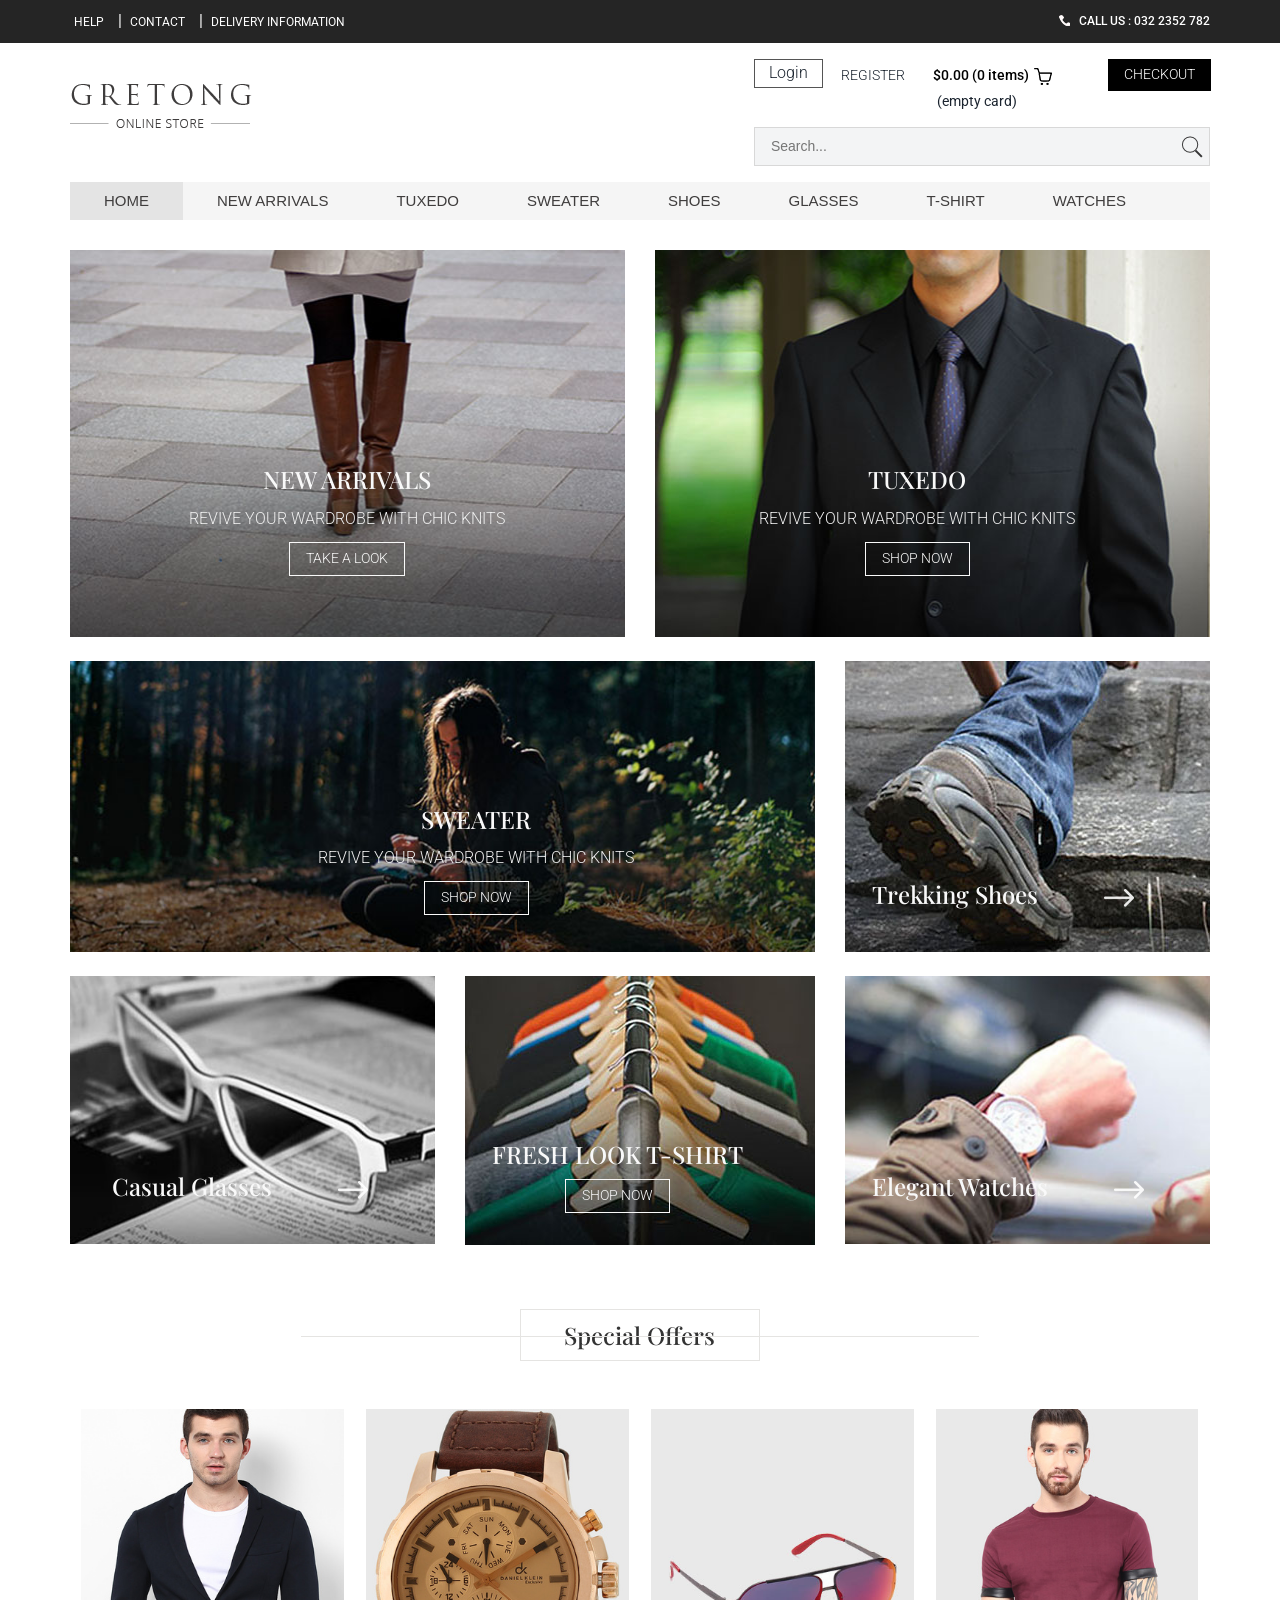
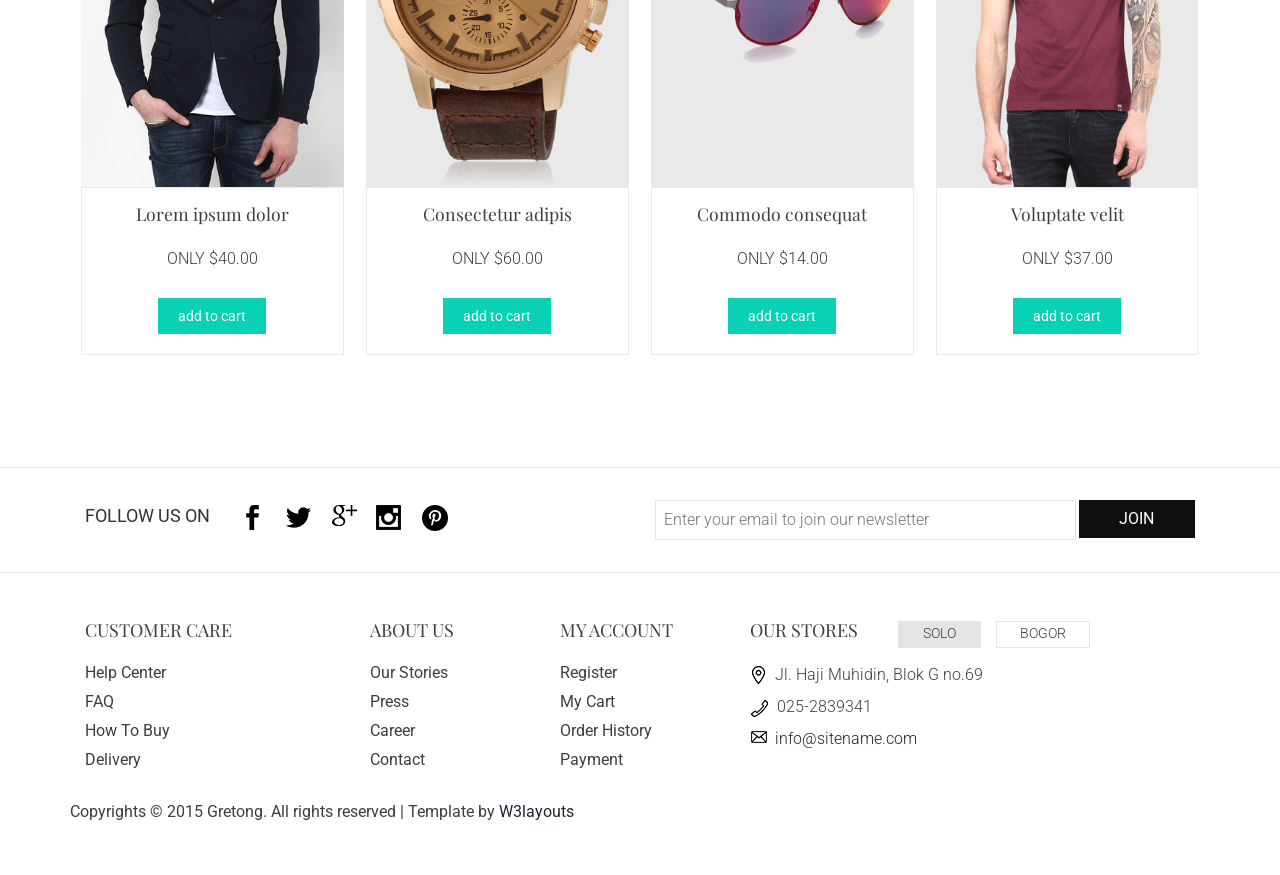
<file: WebContent/index.html>
<!--A Design by W3layouts
Author: W3layout
Author URL: http://w3layouts.com
License: Creative Commons Attribution 3.0 Unported
License URL: http://creativecommons.org/licenses/by/3.0/
-->
<!DOCTYPE HTML>
<html>
<head>
<title>Gretong a Ecommerce Category Flat Bootstarp Responsive Website Template | Home :: w3layouts</title>
<link href="css/bootstrap.css" rel='stylesheet' type='text/css' />
<!-- jQuery (necessary JavaScript plugins) -->
<script type='text/javascript' src="js/jquery-1.11.1.min.js"></script>
<!-- Custom Theme files -->
<link href="css/style.css" rel='stylesheet' type='text/css' />
<!-- Custom Theme files -->
<!--//theme-style-->
<meta name="viewport" content="width=device-width, initial-scale=1">
<meta http-equiv="Content-Type" content="text/html; charset=utf-8" />
<meta name="keywords" content="Gretong Responsive web template, Bootstrap Web Templates, Flat Web Templates, Andriod Compatible web template, 
Smartphone Compatible web template, free webdesigns for Nokia, Samsung, LG, SonyErricsson, Motorola web design" />
<script type="application/x-javascript"> addEventListener("load", function() { setTimeout(hideURLbar, 0); }, false); function hideURLbar(){ window.scrollTo(0,1); } </script>
<link href='http://fonts.googleapis.com/css?family=Roboto:400,100,300,500,700,900' rel='stylesheet' type='text/css'>
<link href='http://fonts.googleapis.com/css?family=Playfair+Display:400,700,900' rel='stylesheet' type='text/css'>
<!-- start menu -->
<link href="css/megamenu.css" rel="stylesheet" type="text/css" media="all" />
<script type="text/javascript" src="js/megamenu.js"></script>
<script>$(document).ready(function(){$(".megamenu").megamenu();});</script>
<script src="js/menu_jquery.js"></script>
<script src="js/simpleCart.min.js"> </script>
</head>
<body>
<!-- header_top -->
<div class="top_bg">
	<div class="container">
		<div class="header_top">
			<div class="top_right">
				<ul>
					<li><a href="#">help</a></li>|
					<li><a href="contact.html">Contact</a></li>|
					<li><a href="#">Delivery information</a></li>
				</ul>
			</div>
			<div class="top_left">
				<h2><span></span> Call us : 032 2352 782</h2>
			</div>
				<div class="clearfix"> </div>
		</div>
	</div>
</div>
<!-- header -->
<div class="header_bg">
<div class="container">
	<div class="header">
	<div class="head-t">
		<div class="logo">
			<a href="index.html"><img src="images/logo.png" class="img-responsive" alt=""/> </a>
		</div>
		<!-- start header_right -->
		<div class="header_right">
			<div class="rgt-bottom">
				<div class="log">
					<div class="login" >
						<div id="loginContainer"><a href="#" id="loginButton"><span>Login</span></a>
						    <div id="loginBox">                
						        <form id="loginForm" action="login.jsp" method="post">
						                <fieldset id="body">
						                	<fieldset>
						                          <label for="email">Email Address</label>
						                          <input type="text" name="email" id="email">
						                    </fieldset>
						                    <fieldset>
						                            <label for="password">Password</label>
						                            <input type="password" name="password" id="password">
						                     </fieldset>
						                    <input type="submit" id="login" value="Sign in">
						                	<label for="checkbox"><input type="checkbox" id="checkbox"> <i>Remember me</i></label>
						            	</fieldset>
						            <span><a href="#">Forgot your password?</a></span>
								</form>
							</div>
						</div>
					</div>
				</div>
				<div class="reg">
					<a href="register.html">REGISTER</a>
				</div>
			<div class="cart box_1">
				<a href="checkout.html">
					<h3> <span class="simpleCart_total">$0.00</span> (<span id="simpleCart_quantity" class="simpleCart_quantity">0</span> items)<img src="images/bag.png" alt=""></h3>
				</a>	
				<p><a href="javascript:;" class="simpleCart_empty">(empty card)</a></p>
				<div class="clearfix"> </div>
			</div>
			<div class="create_btn">
				<a href="checkout.html">CHECKOUT</a>
			</div>
			<div class="clearfix"> </div>
		</div>
		<div class="search">
		    <form>
		    	<input type="text" value="" placeholder="search...">
				<input type="submit" value="">
			</form>
		</div>
		<div class="clearfix"> </div>
		</div>
		<div class="clearfix"> </div>
	</div>
		<!-- start header menu -->
		<ul class="megamenu skyblue">
			<li class="active grid"><a class="color1" href="index.html">Home</a></li>
			<li class="grid"><a class="color2" href="#">new arrivals</a>
				<div class="megapanel">
					<div class="row">
						<div class="col1">
							<div class="h_nav">
								<h4>Clothing</h4>
								<ul>
									<li><a href="women.html">new arrivals</a></li>
									<li><a href="women.html">men</a></li>
									<li><a href="women.html">women</a></li>
									<li><a href="women.html">accessories</a></li>
									<li><a href="women.html">kids</a></li>
									<li><a href="women.html">brands</a></li>
								</ul>	
							</div>							
						</div>
						<div class="col1">
							<div class="h_nav">
								<h4>kids</h4>
								<ul>
									<li><a href="women.html">Pools&Tees</a></li>
									<li><a href="women.html">shirts</a></li>
									<li><a href="women.html">shorts</a></li>
									<li><a href="women.html">twinsets</a></li>
									<li><a href="women.html">kurts</a></li>
									<li><a href="women.html">jackets</a></li>
								</ul>	
							</div>							
						</div>
						<div class="col1">
							<div class="h_nav">
								<h4>Bags</h4>
								<ul>
									<li><a href="women.html">Handbag</a></li>
									<li><a href="women.html">Slingbags</a></li>
									<li><a href="women.html">Clutches</a></li>
									<li><a href="women.html">Totes</a></li>
									<li><a href="women.html">Wallets</a></li>
									<li><a href="women.html">Laptopbags</a></li>
								</ul>	
							</div>												
						</div>
						<div class="col1">
							<div class="h_nav">
								<h4>account</h4>
								<ul>
									<li><a href="#">login</a></li>
									<li><a href="register.html">create an account</a></li>
									<li><a href="women.html">create wishlist</a></li>
									<li><a href="women.html">my shopping bag</a></li>
									<li><a href="women.html">brands</a></li>
									<li><a href="women.html">create wishlist</a></li>
								</ul>	
							</div>						
						</div>
						<div class="col1">
							<div class="h_nav">
								<h4>Accessories</h4>
								<ul>
									<li><a href="women.html">Belts</a></li>
									<li><a href="women.html">Pens</a></li>
									<li><a href="women.html">Eyeglasses</a></li>
									<li><a href="women.html">accessories</a></li>
									<li><a href="women.html">Watches</a></li>
									<li><a href="women.html">Jewellery</a></li>
								</ul>	
							</div>
						</div>
						<div class="col1">
							<div class="h_nav">
								<h4>Footwear</h4>
								<ul>
									<li><a href="women.html">new arrivals</a></li>
									<li><a href="women.html">men</a></li>
									<li><a href="women.html">women</a></li>
									<li><a href="women.html">accessories</a></li>
									<li><a href="women.html">kids</a></li>
									<li><a href="women.html">style videos</a></li>
								</ul>	
							</div>
						</div>
					</div>
					<div class="row">
						<div class="col2"></div>
						<div class="col1"></div>
						<div class="col1"></div>
						<div class="col1"></div>
						<div class="col1"></div>
					</div>
    				</div>
				</li>
			<li><a class="color4" href="#">TUXEDO</a>
				<div class="megapanel">
					<div class="row">
						<div class="col1">
							<div class="h_nav">
								<h4>Clothing</h4>
								<ul>
									<li><a href="women.html">new arrivals</a></li>
									<li><a href="women.html">men</a></li>
									<li><a href="women.html">women</a></li>
									<li><a href="women.html">accessories</a></li>
									<li><a href="women.html">kids</a></li>
									<li><a href="women.html">brands</a></li>
								</ul>	
							</div>							
						</div>
						<div class="col1">
							<div class="h_nav">
								<h4>kids</h4>
								<ul>
									<li><a href="women.html">Pools&Tees</a></li>
									<li><a href="women.html">shirts</a></li>
									<li><a href="women.html">shorts</a></li>
									<li><a href="women.html">twinsets</a></li>
									<li><a href="women.html">kurts</a></li>
									<li><a href="women.html">jackets</a></li>
								</ul>	
							</div>							
						</div>
						<div class="col1">
							<div class="h_nav">
								<h4>Bags</h4>
								<ul>
									<li><a href="women.html">Handbag</a></li>
									<li><a href="women.html">Slingbags</a></li>
									<li><a href="women.html">Clutches</a></li>
									<li><a href="women.html">Totes</a></li>
									<li><a href="women.html">Wallets</a></li>
									<li><a href="women.html">Laptopbags</a></li>
								</ul>	
							</div>												
						</div>
						<div class="col1">
							<div class="h_nav">
								<h4>account</h4>
								<ul>
									<li><a href="#">login</a></li>
									<li><a href="register.html">create an account</a></li>
									<li><a href="women.html">create wishlist</a></li>
									<li><a href="women.html">my shopping bag</a></li>
									<li><a href="women.html">brands</a></li>
									<li><a href="women.html">create wishlist</a></li>
								</ul>	
							</div>						
						</div>
						<div class="col1">
							<div class="h_nav">
								<h4>Accessories</h4>
								<ul>
									<li><a href="women.html">Belts</a></li>
									<li><a href="women.html">Pens</a></li>
									<li><a href="women.html">Eyeglasses</a></li>
									<li><a href="women.html">accessories</a></li>
									<li><a href="women.html">Watches</a></li>
									<li><a href="women.html">Jewellery</a></li>
								</ul>	
							</div>
						</div>
						<div class="col1">
							<div class="h_nav">
								<h4>Footwear</h4>
								<ul>
									<li><a href="women.html">new arrivals</a></li>
									<li><a href="women.html">men</a></li>
									<li><a href="women.html">women</a></li>
									<li><a href="women.html">accessories</a></li>
									<li><a href="women.html">kids</a></li>
									<li><a href="women.html">style videos</a></li>
								</ul>	
							</div>
						</div>
					</div>
					<div class="row">
						<div class="col2"></div>
						<div class="col1"></div>
						<div class="col1"></div>
						<div class="col1"></div>
						<div class="col1"></div>
					</div>
    				</div>
				</li>				
				<li><a class="color5" href="#">SWEATER</a>
				<div class="megapanel">
					<div class="row">
						<div class="col1">
							<div class="h_nav">
								<h4>Clothing</h4>
								<ul>
									<li><a href="women.html">new arrivals</a></li>
									<li><a href="women.html">men</a></li>
									<li><a href="women.html">women</a></li>
									<li><a href="women.html">accessories</a></li>
									<li><a href="women.html">kids</a></li>
									<li><a href="women.html">brands</a></li>
								</ul>	
							</div>							
						</div>
						<div class="col1">
							<div class="h_nav">
								<h4>kids</h4>
								<ul>
									<li><a href="women.html">Pools&Tees</a></li>
									<li><a href="women.html">shirts</a></li>
									<li><a href="women.html">shorts</a></li>
									<li><a href="women.html">twinsets</a></li>
									<li><a href="women.html">kurts</a></li>
									<li><a href="women.html">jackets</a></li>
								</ul>	
							</div>							
						</div>
						<div class="col1">
							<div class="h_nav">
								<h4>Bags</h4>
								<ul>
									<li><a href="women.html">Handbag</a></li>
									<li><a href="women.html">Slingbags</a></li>
									<li><a href="women.html">Clutches</a></li>
									<li><a href="women.html">Totes</a></li>
									<li><a href="women.html">Wallets</a></li>
									<li><a href="women.html">Laptopbags</a></li>
								</ul>	
							</div>												
						</div>
						<div class="col1">
							<div class="h_nav">
								<h4>account</h4>
								<ul>
									<li><a href="#">login</a></li>
									<li><a href="register.html">create an account</a></li>
									<li><a href="women.html">create wishlist</a></li>
									<li><a href="women.html">my shopping bag</a></li>
									<li><a href="women.html">brands</a></li>
									<li><a href="women.html">create wishlist</a></li>
								</ul>	
							</div>						
						</div>
						<div class="col1">
							<div class="h_nav">
								<h4>Accessories</h4>
								<ul>
									<li><a href="women.html">Belts</a></li>
									<li><a href="women.html">Pens</a></li>
									<li><a href="women.html">Eyeglasses</a></li>
									<li><a href="women.html">accessories</a></li>
									<li><a href="women.html">Watches</a></li>
									<li><a href="women.html">Jewellery</a></li>
								</ul>	
							</div>
						</div>
						<div class="col1">
							<div class="h_nav">
								<h4>Footwear</h4>
								<ul>
									<li><a href="women.html">new arrivals</a></li>
									<li><a href="women.html">men</a></li>
									<li><a href="women.html">women</a></li>
									<li><a href="women.html">accessories</a></li>
									<li><a href="women.html">kids</a></li>
									<li><a href="women.html">style videos</a></li>
								</ul>	
							</div>
						</div>
					</div>
					<div class="row">
						<div class="col2"></div>
						<div class="col1"></div>
						<div class="col1"></div>
						<div class="col1"></div>
						<div class="col1"></div>
					</div>
    				</div>
				</li>
				<li><a class="color6" href="#">SHOES</a>
				<div class="megapanel">
					<div class="row">
						<div class="col1">
							<div class="h_nav">
								<h4>Clothing</h4>
								<ul>
									<li><a href="women.html">new arrivals</a></li>
									<li><a href="women.html">men</a></li>
									<li><a href="women.html">women</a></li>
									<li><a href="women.html">accessories</a></li>
									<li><a href="women.html">kids</a></li>
									<li><a href="women.html">brands</a></li>
								</ul>	
							</div>							
						</div>
						<div class="col1">
							<div class="h_nav">
								<h4>kids</h4>
								<ul>
									<li><a href="women.html">Pools&Tees</a></li>
									<li><a href="women.html">shirts</a></li>
									<li><a href="women.html">shorts</a></li>
									<li><a href="women.html">twinsets</a></li>
									<li><a href="women.html">kurts</a></li>
									<li><a href="women.html">jackets</a></li>
								</ul>	
							</div>							
						</div>
						<div class="col1">
							<div class="h_nav">
								<h4>Bags</h4>
								<ul>
									<li><a href="women.html">Handbag</a></li>
									<li><a href="women.html">Slingbags</a></li>
									<li><a href="women.html">Clutches</a></li>
									<li><a href="women.html">Totes</a></li>
									<li><a href="women.html">Wallets</a></li>
									<li><a href="women.html">Laptopbags</a></li>
								</ul>	
							</div>												
						</div>
						<div class="col1">
							<div class="h_nav">
								<h4>account</h4>
								<ul>
									<li><a href="#">login</a></li>
									<li><a href="register.html">create an account</a></li>
									<li><a href="women.html">create wishlist</a></li>
									<li><a href="women.html">my shopping bag</a></li>
									<li><a href="women.html">brands</a></li>
									<li><a href="women.html">create wishlist</a></li>
								</ul>	
							</div>						
						</div>
						<div class="col1">
							<div class="h_nav">
								<h4>Accessories</h4>
								<ul>
									<li><a href="women.html">Belts</a></li>
									<li><a href="women.html">Pens</a></li>
									<li><a href="women.html">Eyeglasses</a></li>
									<li><a href="women.html">accessories</a></li>
									<li><a href="women.html">Watches</a></li>
									<li><a href="women.html">Jewellery</a></li>
								</ul>	
							</div>
						</div>
						<div class="col1">
							<div class="h_nav">
								<h4>Footwear</h4>
								<ul>
									<li><a href="women.html">new arrivals</a></li>
									<li><a href="women.html">men</a></li>
									<li><a href="women.html">women</a></li>
									<li><a href="women.html">accessories</a></li>
									<li><a href="women.html">kids</a></li>
									<li><a href="women.html">style videos</a></li>
								</ul>	
							</div>
						</div>
					</div>
					<div class="row">
						<div class="col2"></div>
						<div class="col1"></div>
						<div class="col1"></div>
						<div class="col1"></div>
						<div class="col1"></div>
					</div>
    				</div>
				</li>				
			
				<li><a class="color7" href="#">GLASSES</a>
				<div class="megapanel">
					<div class="row">
						<div class="col1">
							<div class="h_nav">
								<h4>Clothing</h4>
								<ul>
									<li><a href="women.html">new arrivals</a></li>
									<li><a href="women.html">men</a></li>
									<li><a href="women.html">women</a></li>
									<li><a href="women.html">accessories</a></li>
									<li><a href="women.html">kids</a></li>
									<li><a href="women.html">brands</a></li>
								</ul>	
							</div>							
						</div>
						<div class="col1">
							<div class="h_nav">
								<h4>kids</h4>
								<ul>
									<li><a href="women.html">Pools&Tees</a></li>
									<li><a href="women.html">shirts</a></li>
									<li><a href="women.html">shorts</a></li>
									<li><a href="women.html">twinsets</a></li>
									<li><a href="women.html">kurts</a></li>
									<li><a href="women.html">jackets</a></li>
								</ul>	
							</div>							
						</div>
						<div class="col1">
							<div class="h_nav">
								<h4>Bags</h4>
								<ul>
									<li><a href="women.html">Handbag</a></li>
									<li><a href="women.html">Slingbags</a></li>
									<li><a href="women.html">Clutches</a></li>
									<li><a href="women.html">Totes</a></li>
									<li><a href="women.html">Wallets</a></li>
									<li><a href="women.html">Laptopbags</a></li>
								</ul>	
							</div>												
						</div>
						<div class="col1">
							<div class="h_nav">
								<h4>account</h4>
								<ul>
									<li><a href="#">login</a></li>
									<li><a href="register.html">create an account</a></li>
									<li><a href="women.html">create wishlist</a></li>
									<li><a href="women.html">my shopping bag</a></li>
									<li><a href="women.html">brands</a></li>
									<li><a href="women.html">create wishlist</a></li>
								</ul>	
							</div>						
						</div>
						<div class="col1">
							<div class="h_nav">
								<h4>Accessories</h4>
								<ul>
									<li><a href="women.html">Belts</a></li>
									<li><a href="women.html">Pens</a></li>
									<li><a href="women.html">Eyeglasses</a></li>
									<li><a href="women.html">accessories</a></li>
									<li><a href="women.html">Watches</a></li>
									<li><a href="women.html">Jewellery</a></li>
								</ul>	
							</div>
						</div>
						<div class="col1">
							<div class="h_nav">
								<h4>Footwear</h4>
								<ul>
									<li><a href="women.html">new arrivals</a></li>
									<li><a href="women.html">men</a></li>
									<li><a href="women.html">women</a></li>
									<li><a href="women.html">accessories</a></li>
									<li><a href="women.html">kids</a></li>
									<li><a href="women.html">style videos</a></li>
								</ul>	
							</div>
						</div>
					</div>
					<div class="row">
						<div class="col2"></div>
						<div class="col1"></div>
						<div class="col1"></div>
						<div class="col1"></div>
						<div class="col1"></div>
					</div>
    				</div>
				</li>				
			
				<li><a class="color8" href="#">T-SHIRT</a>
				<div class="megapanel">
					<div class="row">
						<div class="col1">
							<div class="h_nav">
								<h4>Clothing</h4>
								<ul>
									<li><a href="women.html">new arrivals</a></li>
									<li><a href="women.html">men</a></li>
									<li><a href="women.html">women</a></li>
									<li><a href="women.html">accessories</a></li>
									<li><a href="women.html">kids</a></li>
									<li><a href="women.html">brands</a></li>
								</ul>	
							</div>							
						</div>
						<div class="col1">
							<div class="h_nav">
								<h4>kids</h4>
								<ul>
									<li><a href="women.html">trends</a></li>
									<li><a href="women.html">sale</a></li>
									<li><a href="women.html">style videos</a></li>
									<li><a href="women.html">accessories</a></li>
									<li><a href="women.html">kids</a></li>
									<li><a href="women.html">style videos</a></li>
								</ul>	
							</div>							
						</div>
						<div class="col1">
							<div class="h_nav">
								<h4>Bags</h4>
								<ul>
									<li><a href="women.html">trends</a></li>
									<li><a href="women.html">sale</a></li>
									<li><a href="women.html">style videos</a></li>
									<li><a href="women.html">accessories</a></li>
									<li><a href="women.html">kids</a></li>
									<li><a href="women.html">style videos</a></li>
								</ul>	
							</div>												
						</div>
						<div class="col1">
							<div class="h_nav">
								<h4>account</h4>
								<ul>
									<li><a href="#">login</a></li>
									<li><a href="register.html">create an account</a></li>
									<li><a href="women.html">create wishlist</a></li>
									<li><a href="women.html">my shopping bag</a></li>
									<li><a href="women.html">brands</a></li>
									<li><a href="women.html">create wishlist</a></li>
								</ul>	
							</div>						
						</div>
						<div class="col1">
							<div class="h_nav">
								<h4>Accessories</h4>
								<ul>
									<li><a href="women.html">trends</a></li>
									<li><a href="women.html">sale</a></li>
									<li><a href="women.html">style videos</a></li>
									<li><a href="women.html">accessories</a></li>
									<li><a href="women.html">kids</a></li>
									<li><a href="women.html">style videos</a></li>
								</ul>	
							</div>
						</div>
						<div class="col1">
							<div class="h_nav">
								<h4>Footwear</h4>
								<ul>
									<li><a href="women.html">new arrivals</a></li>
									<li><a href="women.html">men</a></li>
									<li><a href="women.html">women</a></li>
									<li><a href="women.html">accessories</a></li>
									<li><a href="women.html">kids</a></li>
									<li><a href="women.html">style videos</a></li>
								</ul>	
							</div>
						</div>
					</div>
					<div class="row">
						<div class="col2"></div>
						<div class="col1"></div>
						<div class="col1"></div>
						<div class="col1"></div>
						<div class="col1"></div>
					</div>
    				</div>
				</li>
				<li><a class="color9" href="#">WATCHES</a>
				<div class="megapanel">
					<div class="row">
						<div class="col1">
							<div class="h_nav">
								<h4>Clothing</h4>
								<ul>
									<li><a href="women.html">new arrivals</a></li>
									<li><a href="women.html">men</a></li>
									<li><a href="women.html">women</a></li>
									<li><a href="women.html">accessories</a></li>
									<li><a href="women.html">kids</a></li>
									<li><a href="women.html">brands</a></li>
								</ul>	
							</div>							
						</div>
						<div class="col1">
							<div class="h_nav">
								<h4>kids</h4>
								<ul>
									<li><a href="women.html">trends</a></li>
									<li><a href="women.html">sale</a></li>
									<li><a href="women.html">style videos</a></li>
									<li><a href="women.html">accessories</a></li>
									<li><a href="women.html">kids</a></li>
									<li><a href="women.html">style videos</a></li>
								</ul>	
							</div>							
						</div>
						<div class="col1">
							<div class="h_nav">
								<h4>Bags</h4>
								<ul>
									<li><a href="women.html">trends</a></li>
									<li><a href="women.html">sale</a></li>
									<li><a href="women.html">style videos</a></li>
									<li><a href="women.html">accessories</a></li>
									<li><a href="women.html">kids</a></li>
									<li><a href="women.html">style videos</a></li>
								</ul>	
							</div>												
						</div>
						<div class="col1">
							<div class="h_nav">
								<h4>account</h4>
								<ul>
									<li><a href="#">login</a></li>
									<li><a href="register.html">create an account</a></li>
									<li><a href="women.html">create wishlist</a></li>
									<li><a href="women.html">my shopping bag</a></li>
									<li><a href="women.html">brands</a></li>
									<li><a href="women.html">create wishlist</a></li>
								</ul>	
							</div>						
						</div>
						<div class="col1">
							<div class="h_nav">
								<h4>Accessories</h4>
								<ul>
									<li><a href="women.html">trends</a></li>
									<li><a href="women.html">sale</a></li>
									<li><a href="women.html">style videos</a></li>
									<li><a href="women.html">accessories</a></li>
									<li><a href="women.html">kids</a></li>
									<li><a href="women.html">style videos</a></li>
								</ul>	
							</div>
						</div>
						<div class="col1">
							<div class="h_nav">
								<h4>Footwear</h4>
								<ul>
									<li><a href="women.html">new arrivals</a></li>
									<li><a href="women.html">men</a></li>
									<li><a href="women.html">women</a></li>
									<li><a href="women.html">accessories</a></li>
									<li><a href="women.html">kids</a></li>
									<li><a href="women.html">style videos</a></li>
								</ul>	
							</div>
						</div>
					</div>
					<div class="row">
						<div class="col2"></div>
						<div class="col1"></div>
						<div class="col1"></div>
						<div class="col1"></div>
						<div class="col1"></div>
					</div>
    				</div>
				</li>
		 </ul> 
	</div>
</div>
</div>
<div class="arriv">
	<div class="container">
		<div class="arriv-top">
			<div class="col-md-6 arriv-left">
				<img src="images/1.jpg" class="img-responsive" alt="">
				<div class="arriv-info">
					<h3>NEW ARRIVALS</h3>
					<p>REVIVE YOUR WARDROBE WITH CHIC KNITS</p>
					<div class="crt-btn">
						<a href="details.html">TAKE A LOOK</a>
					</div>
				</div>
			</div>
			<div class="col-md-6 arriv-right">
				<img src="images/2.jpg" class="img-responsive" alt="">
				<div class="arriv-info">
					<h3>TUXEDO</h3>
					<p>REVIVE YOUR WARDROBE WITH CHIC KNITS</p>
					<div class="crt-btn">
						<a href="details.html">SHOP NOW</a>
					</div>
				</div>
			</div>
			<div class="clearfix"> </div>
		</div>
		<div class="arriv-bottm">
			<div class="col-md-8 arriv-left1">
				<img src="images/3.jpg" class="img-responsive" alt="">
				<div class="arriv-info1">
					<h3>SWEATER</h3>
					<p>REVIVE YOUR WARDROBE WITH CHIC KNITS</p>
					<div class="crt-btn">
						<a href="details.html">SHOP NOW</a>
					</div>
				</div>
			</div>
			<div class="col-md-4 arriv-right1">
				<img src="images/4.jpg" class="img-responsive" alt="">
				<div class="arriv-info2">
					<a href="details.html"><h3>Trekking Shoes<i class="ars"></i></h3></a>
				</div>
			</div>
			<div class="clearfix"> </div>
		</div>
		<div class="arriv-las">
			<div class="col-md-4 arriv-left2">
				<img src="images/5.jpg" class="img-responsive" alt="">
				<div class="arriv-info2">
					<a href="details.html"><h3>Casual Glasses<i class="ars"></i></h3></a>
				</div>
			</div>
			<div class="col-md-4 arriv-middle">
				<img src="images/6.jpg" class="img-responsive" alt="">
				<div class="arriv-info3">
					<h3>FRESH LOOK T-SHIRT</h3>
					<div class="crt-btn">
						<a href="details.html">SHOP NOW</a>
					</div>
				</div>
			</div>
			<div class="col-md-4 arriv-right2">
				<img src="images/7.jpg" class="img-responsive" alt="">
				<div class="arriv-info2">
					<a href="details.html"><h3>Elegant Watches<i class="ars"></i></h3></a>
				</div>
			</div>
			<div class="clearfix"> </div>
		</div>
	</div>
</div>
<div class="special">
	<div class="container">
		<h3>Special Offers</h3>
		<div class="specia-top">
			<ul class="grid_2">
		<li>
				<a href="details.html"><img src="images/8.jpg" class="img-responsive" alt=""></a>
				<div class="special-info grid_1 simpleCart_shelfItem">
					<h5>Lorem ipsum dolor</h5>
					<div class="item_add"><span class="item_price"><h6>ONLY $40.00</h6></span></div>
					<div class="item_add"><span class="item_price"><a href="#">add to cart</a></span></div>
				</div>
		</li>
		<li>
				<a href="details.html"><img src="images/9.jpg" class="img-responsive" alt=""></a>
				<div class="special-info grid_1 simpleCart_shelfItem">
					<h5>Consectetur adipis</h5>
					<div class="item_add"><span class="item_price"><h6>ONLY $60.00</h6></span></div>
					<div class="item_add"><span class="item_price"><a href="#">add to cart</a></span></div>
			</div>
		</li>
		<li>
				<a href="details.html"><img src="images/10.jpg" class="img-responsive" alt=""></a>
				<div class="special-info grid_1 simpleCart_shelfItem">
					<h5>Commodo consequat</h5>
					<div class="item_add"><span class="item_price"><h6>ONLY $14.00</h6></span></div>
					<div class="item_add"><span class="item_price"><a href="#">add to cart</a></span></div>
			</div>
		</li>
		<li>
				<a href="details.html"><img src="images/11.jpg" class="img-responsive" alt=""></a>
				<div class="special-info grid_1 simpleCart_shelfItem">
					<h5>Voluptate velit</h5>
					<div class="item_add"><span class="item_price"><h6>ONLY $37.00</h6></span></div>
					<div class="item_add"><span class="item_price"><a href="#">add to cart</a></span></div>
				</div>
		</li>
		<div class="clearfix"> </div>
	</ul>
		</div>
	</div>
</div>
<div class="foot-top">
	<div class="container">
		<div class="col-md-6 s-c">
			<li>
				<div class="fooll">
					<h5>follow us on</h5>
				</div>
			</li>
			<li>
				<div class="social-ic">
					<ul>
						<li><a href="#"><i class="facebok"> </i></a></li>
						<li><a href="#"><i class="twiter"> </i></a></li>
						<li><a href="#"><i class="goog"> </i></a></li>
						<li><a href="#"><i class="be"> </i></a></li>
						<li><a href="#"><i class="pp"> </i></a></li>
							<div class="clearfix"></div>	
					</ul>
				</div>
			</li>
				<div class="clearfix"> </div>
		</div>
		<div class="col-md-6 s-c">
			<div class="stay">
						<div class="stay-left">
							<form>
								<input type="text" placeholder="Enter your email to join our newsletter" required="">
							</form>
						</div>
						<div class="btn-1">
							<form>
								<input type="submit" value="join">
							</form>
						</div>
							<div class="clearfix"> </div>
			</div>
		</div>
			<div class="clearfix"> </div>
	</div>
</div>
<div class="footer">
	<div class="container">
		<div class="col-md-3 cust">
			<h4>CUSTOMER CARE</h4>
				<li><a href="#">Help Center</a></li>
				<li><a href="#">FAQ</a></li>
				<li><a href="buy.html">How To Buy</a></li>
				<li><a href="#">Delivery</a></li>
		</div>
		<div class="col-md-2 abt">
			<h4>ABOUT US</h4>
				<li><a href="#">Our Stories</a></li>
				<li><a href="#">Press</a></li>
				<li><a href="#">Career</a></li>
				<li><a href="contact.html">Contact</a></li>
		</div>
		<div class="col-md-2 myac">
			<h4>MY ACCOUNT</h4>
				<li><a href="register.html">Register</a></li>
				<li><a href="#">My Cart</a></li>
				<li><a href="#">Order History</a></li>
				<li><a href="buy.html">Payment</a></li>
		</div>
		<div class="col-md-5 our-st">
			<div class="our-left">
				<h4>OUR STORES</h4>
			</div>
			<div class="our-left1">
				<div class="cr_btn">
					<a href="#">SOLO</a>
				</div>
			</div>
			<div class="our-left1">
				<div class="cr_btn1">
					<a href="#">BOGOR</a>
				</div>
			</div>
			<div class="clearfix"> </div>
				<li><i class="add"> </i>Jl. Haji Muhidin, Blok G no.69</li>
				<li><i class="phone"> </i>025-2839341</li>
				<li><a href="mailto:info@example.com"><i class="mail"> </i>info@sitename.com </a></li>
			
		</div>
		<div class="clearfix"> </div>
			<p>Copyrights © 2015 Gretong. All rights reserved | Template by <a href="http://w3layouts.com/">W3layouts</a></p>
	</div>
</div>
</body>
</html>
</file>
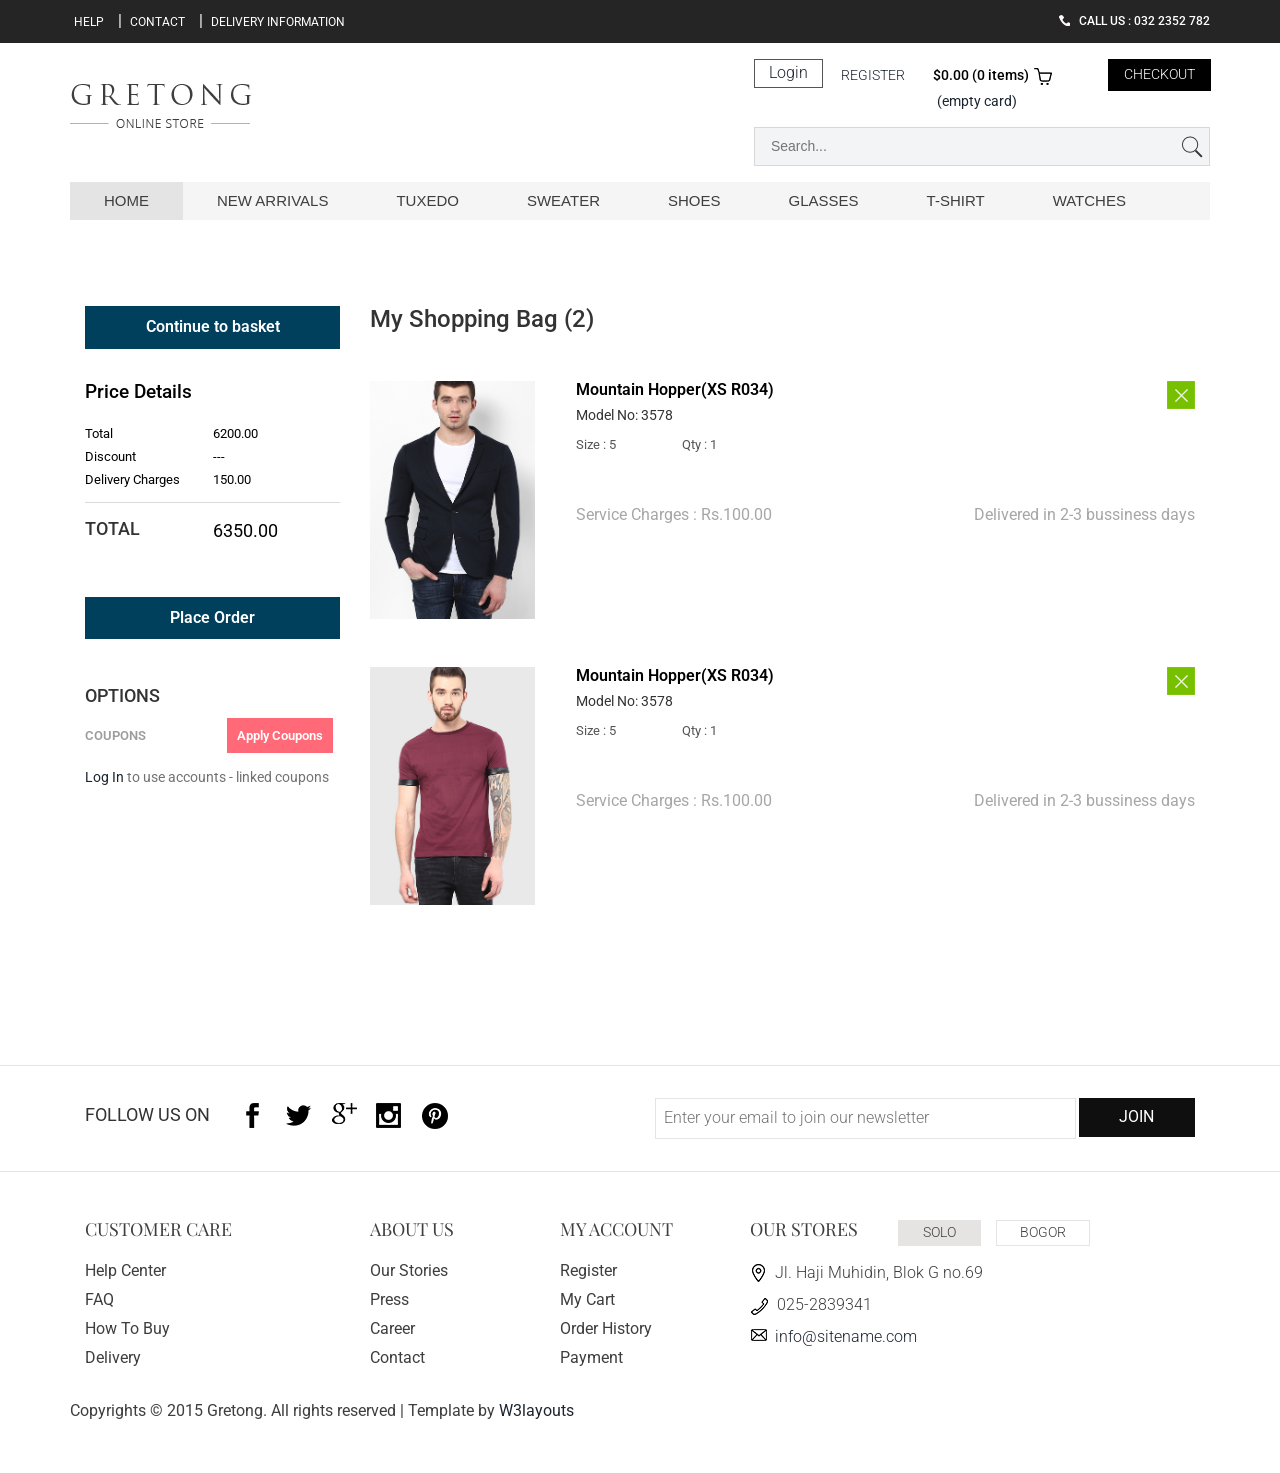
<file: WebContent/checkout.html>
<!--A Design by W3layouts
Author: W3layout
Author URL: http://w3layouts.com
License: Creative Commons Attribution 3.0 Unported
License URL: http://creativecommons.org/licenses/by/3.0/
-->
<!DOCTYPE HTML>
<html>
<head>
<title>Gretong a Ecommerce Category Flat Bootstarp Responsive Website Template | Home :: w3layouts</title>
<link href="css/bootstrap.css" rel='stylesheet' type='text/css' />
<!-- jQuery (necessary JavaScript plugins) -->
<script type='text/javascript' src="js/jquery-1.11.1.min.js"></script>
<!-- Custom Theme files -->
<link href="css/style.css" rel='stylesheet' type='text/css' />
<!-- Custom Theme files -->
<!--//theme-style-->
<meta name="viewport" content="width=device-width, initial-scale=1">
<meta http-equiv="Content-Type" content="text/html; charset=utf-8" />
<meta name="keywords" content="Gretong Responsive web template, Bootstrap Web Templates, Flat Web Templates, Andriod Compatible web template, 
Smartphone Compatible web template, free webdesigns for Nokia, Samsung, LG, SonyErricsson, Motorola web design" />
<script type="application/x-javascript"> addEventListener("load", function() { setTimeout(hideURLbar, 0); }, false); function hideURLbar(){ window.scrollTo(0,1); } </script>
<link href='http://fonts.googleapis.com/css?family=Roboto:400,100,300,500,700,900' rel='stylesheet' type='text/css'>
<link href='http://fonts.googleapis.com/css?family=Playfair+Display:400,700,900' rel='stylesheet' type='text/css'>
<!-- start menu -->
<link href="css/megamenu.css" rel="stylesheet" type="text/css" media="all" />
<script type="text/javascript" src="js/megamenu.js"></script>
<script>$(document).ready(function(){$(".megamenu").megamenu();});</script>
<script src="js/menu_jquery.js"></script>
<script src="js/simpleCart.min.js"> </script>
</head>
<body>
<!-- header_top -->
<div class="top_bg">
	<div class="container">
		<div class="header_top">
			<div class="top_right">
				<ul>
					<li><a href="#">help</a></li>|
					<li><a href="contact.html">Contact</a></li>|
					<li><a href="#">Delivery information</a></li>
				</ul>
			</div>
			<div class="top_left">
				<h2><span></span> Call us : 032 2352 782</h2>
			</div>
				<div class="clearfix"> </div>
		</div>
	</div>
</div>
<!-- header -->
<div class="header_bg">
<div class="container">
	<div class="header">
	<div class="head-t">
		<div class="logo">
			<a href="index.html"><img src="images/logo.png" class="img-responsive" alt=""/> </a>
		</div>
		<!-- start header_right -->
		<div class="header_right">
			<div class="rgt-bottom">
				<div class="log">
					<div class="login" >
						<div id="loginContainer"><a href="#" id="loginButton"><span>Login</span></a>
						    <div id="loginBox">                
						        <form id="loginForm">
						                <fieldset id="body">
						                	<fieldset>
						                          <label for="email">Email Address</label>
						                          <input type="text" name="email" id="email">
						                    </fieldset>
						                    <fieldset>
						                            <label for="password">Password</label>
						                            <input type="password" name="password" id="password">
						                     </fieldset>
						                    <input type="submit" id="login" value="Sign in">
						                	<label for="checkbox"><input type="checkbox" id="checkbox"> <i>Remember me</i></label>
						            	</fieldset>
						            <span><a href="#">Forgot your password?</a></span>
								</form>
							</div>
						</div>
					</div>
				</div>
				<div class="reg">
					<a href="register.html">REGISTER</a>
				</div>
			<div class="cart box_1">
				<a href="checkout.html">
					<h3> <span class="simpleCart_total">$0.00</span> (<span id="simpleCart_quantity" class="simpleCart_quantity">0</span> items)<img src="images/bag.png" alt=""></h3>
				</a>	
				<p><a href="javascript:;" class="simpleCart_empty">(empty card)</a></p>
				<div class="clearfix"> </div>
			</div>
			<div class="create_btn">
				<a href="checkout.html">CHECKOUT</a>
			</div>
			<div class="clearfix"> </div>
		</div>
		<div class="search">
		    <form>
		    	<input type="text" value="" placeholder="search...">
				<input type="submit" value="">
			</form>
		</div>
		<div class="clearfix"> </div>
		</div>
		<div class="clearfix"> </div>
	</div>
		<!-- start header menu -->
		<ul class="megamenu skyblue">
			<li class="active grid"><a class="color1" href="index.html">Home</a></li>
			<li class="grid"><a class="color2" href="#">new arrivals</a>
				<div class="megapanel">
					<div class="row">
						<div class="col1">
							<div class="h_nav">
								<h4>Clothing</h4>
								<ul>
									<li><a href="women.html">new arrivals</a></li>
									<li><a href="women.html">men</a></li>
									<li><a href="women.html">women</a></li>
									<li><a href="women.html">accessories</a></li>
									<li><a href="women.html">kids</a></li>
									<li><a href="women.html">brands</a></li>
								</ul>	
							</div>							
						</div>
						<div class="col1">
							<div class="h_nav">
								<h4>kids</h4>
								<ul>
									<li><a href="women.html">Pools&Tees</a></li>
									<li><a href="women.html">shirts</a></li>
									<li><a href="women.html">shorts</a></li>
									<li><a href="women.html">twinsets</a></li>
									<li><a href="women.html">kurts</a></li>
									<li><a href="women.html">jackets</a></li>
								</ul>	
							</div>							
						</div>
						<div class="col1">
							<div class="h_nav">
								<h4>Bags</h4>
								<ul>
									<li><a href="women.html">Handbag</a></li>
									<li><a href="women.html">Slingbags</a></li>
									<li><a href="women.html">Clutches</a></li>
									<li><a href="women.html">Totes</a></li>
									<li><a href="women.html">Wallets</a></li>
									<li><a href="women.html">Laptopbags</a></li>
								</ul>	
							</div>												
						</div>
						<div class="col1">
							<div class="h_nav">
								<h4>account</h4>
								<ul>
									<li><a href="#">login</a></li>
									<li><a href="register.html">create an account</a></li>
									<li><a href="women.html">create wishlist</a></li>
									<li><a href="women.html">my shopping bag</a></li>
									<li><a href="women.html">brands</a></li>
									<li><a href="women.html">create wishlist</a></li>
								</ul>	
							</div>						
						</div>
						<div class="col1">
							<div class="h_nav">
								<h4>Accessories</h4>
								<ul>
									<li><a href="women.html">Belts</a></li>
									<li><a href="women.html">Pens</a></li>
									<li><a href="women.html">Eyeglasses</a></li>
									<li><a href="women.html">accessories</a></li>
									<li><a href="women.html">Watches</a></li>
									<li><a href="women.html">Jewellery</a></li>
								</ul>	
							</div>
						</div>
						<div class="col1">
							<div class="h_nav">
								<h4>Footwear</h4>
								<ul>
									<li><a href="women.html">new arrivals</a></li>
									<li><a href="women.html">men</a></li>
									<li><a href="women.html">women</a></li>
									<li><a href="women.html">accessories</a></li>
									<li><a href="women.html">kids</a></li>
									<li><a href="women.html">style videos</a></li>
								</ul>	
							</div>
						</div>
					</div>
					<div class="row">
						<div class="col2"></div>
						<div class="col1"></div>
						<div class="col1"></div>
						<div class="col1"></div>
						<div class="col1"></div>
					</div>
    				</div>
				</li>
			<li><a class="color4" href="#">TUXEDO</a>
				<div class="megapanel">
					<div class="row">
						<div class="col1">
							<div class="h_nav">
								<h4>Clothing</h4>
								<ul>
									<li><a href="women.html">new arrivals</a></li>
									<li><a href="women.html">men</a></li>
									<li><a href="women.html">women</a></li>
									<li><a href="women.html">accessories</a></li>
									<li><a href="women.html">kids</a></li>
									<li><a href="women.html">brands</a></li>
								</ul>	
							</div>							
						</div>
						<div class="col1">
							<div class="h_nav">
								<h4>kids</h4>
								<ul>
									<li><a href="women.html">Pools&Tees</a></li>
									<li><a href="women.html">shirts</a></li>
									<li><a href="women.html">shorts</a></li>
									<li><a href="women.html">twinsets</a></li>
									<li><a href="women.html">kurts</a></li>
									<li><a href="women.html">jackets</a></li>
								</ul>	
							</div>							
						</div>
						<div class="col1">
							<div class="h_nav">
								<h4>Bags</h4>
								<ul>
									<li><a href="women.html">Handbag</a></li>
									<li><a href="women.html">Slingbags</a></li>
									<li><a href="women.html">Clutches</a></li>
									<li><a href="women.html">Totes</a></li>
									<li><a href="women.html">Wallets</a></li>
									<li><a href="women.html">Laptopbags</a></li>
								</ul>	
							</div>												
						</div>
						<div class="col1">
							<div class="h_nav">
								<h4>account</h4>
								<ul>
									<li><a href="#">login</a></li>
									<li><a href="register.html">create an account</a></li>
									<li><a href="women.html">create wishlist</a></li>
									<li><a href="women.html">my shopping bag</a></li>
									<li><a href="women.html">brands</a></li>
									<li><a href="women.html">create wishlist</a></li>
								</ul>	
							</div>						
						</div>
						<div class="col1">
							<div class="h_nav">
								<h4>Accessories</h4>
								<ul>
									<li><a href="women.html">Belts</a></li>
									<li><a href="women.html">Pens</a></li>
									<li><a href="women.html">Eyeglasses</a></li>
									<li><a href="women.html">accessories</a></li>
									<li><a href="women.html">Watches</a></li>
									<li><a href="women.html">Jewellery</a></li>
								</ul>	
							</div>
						</div>
						<div class="col1">
							<div class="h_nav">
								<h4>Footwear</h4>
								<ul>
									<li><a href="women.html">new arrivals</a></li>
									<li><a href="women.html">men</a></li>
									<li><a href="women.html">women</a></li>
									<li><a href="women.html">accessories</a></li>
									<li><a href="women.html">kids</a></li>
									<li><a href="women.html">style videos</a></li>
								</ul>	
							</div>
						</div>
					</div>
					<div class="row">
						<div class="col2"></div>
						<div class="col1"></div>
						<div class="col1"></div>
						<div class="col1"></div>
						<div class="col1"></div>
					</div>
    				</div>
				</li>				
				<li><a class="color5" href="#">SWEATER</a>
				<div class="megapanel">
					<div class="row">
						<div class="col1">
							<div class="h_nav">
								<h4>Clothing</h4>
								<ul>
									<li><a href="women.html">new arrivals</a></li>
									<li><a href="women.html">men</a></li>
									<li><a href="women.html">women</a></li>
									<li><a href="women.html">accessories</a></li>
									<li><a href="women.html">kids</a></li>
									<li><a href="women.html">brands</a></li>
								</ul>	
							</div>							
						</div>
						<div class="col1">
							<div class="h_nav">
								<h4>kids</h4>
								<ul>
									<li><a href="women.html">Pools&Tees</a></li>
									<li><a href="women.html">shirts</a></li>
									<li><a href="women.html">shorts</a></li>
									<li><a href="women.html">twinsets</a></li>
									<li><a href="women.html">kurts</a></li>
									<li><a href="women.html">jackets</a></li>
								</ul>	
							</div>							
						</div>
						<div class="col1">
							<div class="h_nav">
								<h4>Bags</h4>
								<ul>
									<li><a href="women.html">Handbag</a></li>
									<li><a href="women.html">Slingbags</a></li>
									<li><a href="women.html">Clutches</a></li>
									<li><a href="women.html">Totes</a></li>
									<li><a href="women.html">Wallets</a></li>
									<li><a href="women.html">Laptopbags</a></li>
								</ul>	
							</div>												
						</div>
						<div class="col1">
							<div class="h_nav">
								<h4>account</h4>
								<ul>
									<li><a href="#">login</a></li>
									<li><a href="register.html">create an account</a></li>
									<li><a href="women.html">create wishlist</a></li>
									<li><a href="women.html">my shopping bag</a></li>
									<li><a href="women.html">brands</a></li>
									<li><a href="women.html">create wishlist</a></li>
								</ul>	
							</div>						
						</div>
						<div class="col1">
							<div class="h_nav">
								<h4>Accessories</h4>
								<ul>
									<li><a href="women.html">Belts</a></li>
									<li><a href="women.html">Pens</a></li>
									<li><a href="women.html">Eyeglasses</a></li>
									<li><a href="women.html">accessories</a></li>
									<li><a href="women.html">Watches</a></li>
									<li><a href="women.html">Jewellery</a></li>
								</ul>	
							</div>
						</div>
						<div class="col1">
							<div class="h_nav">
								<h4>Footwear</h4>
								<ul>
									<li><a href="women.html">new arrivals</a></li>
									<li><a href="women.html">men</a></li>
									<li><a href="women.html">women</a></li>
									<li><a href="women.html">accessories</a></li>
									<li><a href="women.html">kids</a></li>
									<li><a href="women.html">style videos</a></li>
								</ul>	
							</div>
						</div>
					</div>
					<div class="row">
						<div class="col2"></div>
						<div class="col1"></div>
						<div class="col1"></div>
						<div class="col1"></div>
						<div class="col1"></div>
					</div>
    				</div>
				</li>
				<li><a class="color6" href="#">SHOES</a>
				<div class="megapanel">
					<div class="row">
						<div class="col1">
							<div class="h_nav">
								<h4>Clothing</h4>
								<ul>
									<li><a href="women.html">new arrivals</a></li>
									<li><a href="women.html">men</a></li>
									<li><a href="women.html">women</a></li>
									<li><a href="women.html">accessories</a></li>
									<li><a href="women.html">kids</a></li>
									<li><a href="women.html">brands</a></li>
								</ul>	
							</div>							
						</div>
						<div class="col1">
							<div class="h_nav">
								<h4>kids</h4>
								<ul>
									<li><a href="women.html">Pools&Tees</a></li>
									<li><a href="women.html">shirts</a></li>
									<li><a href="women.html">shorts</a></li>
									<li><a href="women.html">twinsets</a></li>
									<li><a href="women.html">kurts</a></li>
									<li><a href="women.html">jackets</a></li>
								</ul>	
							</div>							
						</div>
						<div class="col1">
							<div class="h_nav">
								<h4>Bags</h4>
								<ul>
									<li><a href="women.html">Handbag</a></li>
									<li><a href="women.html">Slingbags</a></li>
									<li><a href="women.html">Clutches</a></li>
									<li><a href="women.html">Totes</a></li>
									<li><a href="women.html">Wallets</a></li>
									<li><a href="women.html">Laptopbags</a></li>
								</ul>	
							</div>												
						</div>
						<div class="col1">
							<div class="h_nav">
								<h4>account</h4>
								<ul>
									<li><a href="#">login</a></li>
									<li><a href="register.html">create an account</a></li>
									<li><a href="women.html">create wishlist</a></li>
									<li><a href="women.html">my shopping bag</a></li>
									<li><a href="women.html">brands</a></li>
									<li><a href="women.html">create wishlist</a></li>
								</ul>	
							</div>						
						</div>
						<div class="col1">
							<div class="h_nav">
								<h4>Accessories</h4>
								<ul>
									<li><a href="women.html">Belts</a></li>
									<li><a href="women.html">Pens</a></li>
									<li><a href="women.html">Eyeglasses</a></li>
									<li><a href="women.html">accessories</a></li>
									<li><a href="women.html">Watches</a></li>
									<li><a href="women.html">Jewellery</a></li>
								</ul>	
							</div>
						</div>
						<div class="col1">
							<div class="h_nav">
								<h4>Footwear</h4>
								<ul>
									<li><a href="women.html">new arrivals</a></li>
									<li><a href="women.html">men</a></li>
									<li><a href="women.html">women</a></li>
									<li><a href="women.html">accessories</a></li>
									<li><a href="women.html">kids</a></li>
									<li><a href="women.html">style videos</a></li>
								</ul>	
							</div>
						</div>
					</div>
					<div class="row">
						<div class="col2"></div>
						<div class="col1"></div>
						<div class="col1"></div>
						<div class="col1"></div>
						<div class="col1"></div>
					</div>
    				</div>
				</li>				
			
				<li><a class="color7" href="#">GLASSES</a>
				<div class="megapanel">
					<div class="row">
						<div class="col1">
							<div class="h_nav">
								<h4>Clothing</h4>
								<ul>
									<li><a href="women.html">new arrivals</a></li>
									<li><a href="women.html">men</a></li>
									<li><a href="women.html">women</a></li>
									<li><a href="women.html">accessories</a></li>
									<li><a href="women.html">kids</a></li>
									<li><a href="women.html">brands</a></li>
								</ul>	
							</div>							
						</div>
						<div class="col1">
							<div class="h_nav">
								<h4>kids</h4>
								<ul>
									<li><a href="women.html">Pools&Tees</a></li>
									<li><a href="women.html">shirts</a></li>
									<li><a href="women.html">shorts</a></li>
									<li><a href="women.html">twinsets</a></li>
									<li><a href="women.html">kurts</a></li>
									<li><a href="women.html">jackets</a></li>
								</ul>	
							</div>							
						</div>
						<div class="col1">
							<div class="h_nav">
								<h4>Bags</h4>
								<ul>
									<li><a href="women.html">Handbag</a></li>
									<li><a href="women.html">Slingbags</a></li>
									<li><a href="women.html">Clutches</a></li>
									<li><a href="women.html">Totes</a></li>
									<li><a href="women.html">Wallets</a></li>
									<li><a href="women.html">Laptopbags</a></li>
								</ul>	
							</div>												
						</div>
						<div class="col1">
							<div class="h_nav">
								<h4>account</h4>
								<ul>
									<li><a href="#">login</a></li>
									<li><a href="register.html">create an account</a></li>
									<li><a href="women.html">create wishlist</a></li>
									<li><a href="women.html">my shopping bag</a></li>
									<li><a href="women.html">brands</a></li>
									<li><a href="women.html">create wishlist</a></li>
								</ul>	
							</div>						
						</div>
						<div class="col1">
							<div class="h_nav">
								<h4>Accessories</h4>
								<ul>
									<li><a href="women.html">Belts</a></li>
									<li><a href="women.html">Pens</a></li>
									<li><a href="women.html">Eyeglasses</a></li>
									<li><a href="women.html">accessories</a></li>
									<li><a href="women.html">Watches</a></li>
									<li><a href="women.html">Jewellery</a></li>
								</ul>	
							</div>
						</div>
						<div class="col1">
							<div class="h_nav">
								<h4>Footwear</h4>
								<ul>
									<li><a href="women.html">new arrivals</a></li>
									<li><a href="women.html">men</a></li>
									<li><a href="women.html">women</a></li>
									<li><a href="women.html">accessories</a></li>
									<li><a href="women.html">kids</a></li>
									<li><a href="women.html">style videos</a></li>
								</ul>	
							</div>
						</div>
					</div>
					<div class="row">
						<div class="col2"></div>
						<div class="col1"></div>
						<div class="col1"></div>
						<div class="col1"></div>
						<div class="col1"></div>
					</div>
    				</div>
				</li>				
			
				<li><a class="color8" href="#">T-SHIRT</a>
				<div class="megapanel">
					<div class="row">
						<div class="col1">
							<div class="h_nav">
								<h4>Clothing</h4>
								<ul>
									<li><a href="women.html">new arrivals</a></li>
									<li><a href="women.html">men</a></li>
									<li><a href="women.html">women</a></li>
									<li><a href="women.html">accessories</a></li>
									<li><a href="women.html">kids</a></li>
									<li><a href="women.html">brands</a></li>
								</ul>	
							</div>							
						</div>
						<div class="col1">
							<div class="h_nav">
								<h4>kids</h4>
								<ul>
									<li><a href="women.html">trends</a></li>
									<li><a href="women.html">sale</a></li>
									<li><a href="women.html">style videos</a></li>
									<li><a href="women.html">accessories</a></li>
									<li><a href="women.html">kids</a></li>
									<li><a href="women.html">style videos</a></li>
								</ul>	
							</div>							
						</div>
						<div class="col1">
							<div class="h_nav">
								<h4>Bags</h4>
								<ul>
									<li><a href="women.html">trends</a></li>
									<li><a href="women.html">sale</a></li>
									<li><a href="women.html">style videos</a></li>
									<li><a href="women.html">accessories</a></li>
									<li><a href="women.html">kids</a></li>
									<li><a href="women.html">style videos</a></li>
								</ul>	
							</div>												
						</div>
						<div class="col1">
							<div class="h_nav">
								<h4>account</h4>
								<ul>
									<li><a href="#">login</a></li>
									<li><a href="register.html">create an account</a></li>
									<li><a href="women.html">create wishlist</a></li>
									<li><a href="women.html">my shopping bag</a></li>
									<li><a href="women.html">brands</a></li>
									<li><a href="women.html">create wishlist</a></li>
								</ul>	
							</div>						
						</div>
						<div class="col1">
							<div class="h_nav">
								<h4>Accessories</h4>
								<ul>
									<li><a href="women.html">trends</a></li>
									<li><a href="women.html">sale</a></li>
									<li><a href="women.html">style videos</a></li>
									<li><a href="women.html">accessories</a></li>
									<li><a href="women.html">kids</a></li>
									<li><a href="women.html">style videos</a></li>
								</ul>	
							</div>
						</div>
						<div class="col1">
							<div class="h_nav">
								<h4>Footwear</h4>
								<ul>
									<li><a href="women.html">new arrivals</a></li>
									<li><a href="women.html">men</a></li>
									<li><a href="women.html">women</a></li>
									<li><a href="women.html">accessories</a></li>
									<li><a href="women.html">kids</a></li>
									<li><a href="women.html">style videos</a></li>
								</ul>	
							</div>
						</div>
					</div>
					<div class="row">
						<div class="col2"></div>
						<div class="col1"></div>
						<div class="col1"></div>
						<div class="col1"></div>
						<div class="col1"></div>
					</div>
    				</div>
				</li>
				<li><a class="color9" href="#">WATCHES</a>
				<div class="megapanel">
					<div class="row">
						<div class="col1">
							<div class="h_nav">
								<h4>Clothing</h4>
								<ul>
									<li><a href="women.html">new arrivals</a></li>
									<li><a href="women.html">men</a></li>
									<li><a href="women.html">women</a></li>
									<li><a href="women.html">accessories</a></li>
									<li><a href="women.html">kids</a></li>
									<li><a href="women.html">brands</a></li>
								</ul>	
							</div>							
						</div>
						<div class="col1">
							<div class="h_nav">
								<h4>kids</h4>
								<ul>
									<li><a href="women.html">trends</a></li>
									<li><a href="women.html">sale</a></li>
									<li><a href="women.html">style videos</a></li>
									<li><a href="women.html">accessories</a></li>
									<li><a href="women.html">kids</a></li>
									<li><a href="women.html">style videos</a></li>
								</ul>	
							</div>							
						</div>
						<div class="col1">
							<div class="h_nav">
								<h4>Bags</h4>
								<ul>
									<li><a href="women.html">trends</a></li>
									<li><a href="women.html">sale</a></li>
									<li><a href="women.html">style videos</a></li>
									<li><a href="women.html">accessories</a></li>
									<li><a href="women.html">kids</a></li>
									<li><a href="women.html">style videos</a></li>
								</ul>	
							</div>												
						</div>
						<div class="col1">
							<div class="h_nav">
								<h4>account</h4>
								<ul>
									<li><a href="#">login</a></li>
									<li><a href="register.html">create an account</a></li>
									<li><a href="women.html">create wishlist</a></li>
									<li><a href="women.html">my shopping bag</a></li>
									<li><a href="women.html">brands</a></li>
									<li><a href="women.html">create wishlist</a></li>
								</ul>	
							</div>						
						</div>
						<div class="col1">
							<div class="h_nav">
								<h4>Accessories</h4>
								<ul>
									<li><a href="women.html">trends</a></li>
									<li><a href="women.html">sale</a></li>
									<li><a href="women.html">style videos</a></li>
									<li><a href="women.html">accessories</a></li>
									<li><a href="women.html">kids</a></li>
									<li><a href="women.html">style videos</a></li>
								</ul>	
							</div>
						</div>
						<div class="col1">
							<div class="h_nav">
								<h4>Footwear</h4>
								<ul>
									<li><a href="women.html">new arrivals</a></li>
									<li><a href="women.html">men</a></li>
									<li><a href="women.html">women</a></li>
									<li><a href="women.html">accessories</a></li>
									<li><a href="women.html">kids</a></li>
									<li><a href="women.html">style videos</a></li>
								</ul>	
							</div>
						</div>
					</div>
					<div class="row">
						<div class="col2"></div>
						<div class="col1"></div>
						<div class="col1"></div>
						<div class="col1"></div>
						<div class="col1"></div>
					</div>
    				</div>
				</li>
		 </ul> 
	</div>
</div>
</div>
<div class="container">
	<div class="check">	 
			 <div class="col-md-3 cart-total">
			 <a class="continue" href="#">Continue to basket</a>
			 <div class="price-details">
				 <h3>Price Details</h3>
				 <span>Total</span>
				 <span class="total1">6200.00</span>
				 <span>Discount</span>
				 <span class="total1">---</span>
				 <span>Delivery Charges</span>
				 <span class="total1">150.00</span>
				 <div class="clearfix"></div>				 
			 </div>	
			 <ul class="total_price">
			   <li class="last_price"> <h4>TOTAL</h4></li>	
			   <li class="last_price"><span>6350.00</span></li>
			   <div class="clearfix"> </div>
			 </ul>
			
			 
			 <div class="clearfix"></div>
			 <a class="order" href="#">Place Order</a>
			 <div class="total-item">
				 <h3>OPTIONS</h3>
				 <h4>COUPONS</h4>
				 <a class="cpns" href="#">Apply Coupons</a>
				 <p><a href="#">Log In</a> to use accounts - linked coupons</p>
			 </div>
			</div>
		 <div class="col-md-9 cart-items">
			 <h1>My Shopping Bag (2)</h1>
				<script>$(document).ready(function(c) {
					$('.close1').on('click', function(c){
						$('.cart-header').fadeOut('slow', function(c){
							$('.cart-header').remove();
						});
						});	  
					});
			   </script>
			 <div class="cart-header">
				 <div class="close1"> </div>
				 <div class="cart-sec simpleCart_shelfItem">
						<div class="cart-item cyc">
							 <img src="images/8.jpg" class="img-responsive" alt=""/>
						</div>
					   <div class="cart-item-info">
						<h3><a href="#">Mountain Hopper(XS R034)</a><span>Model No: 3578</span></h3>
						<ul class="qty">
							<li><p>Size : 5</p></li>
							<li><p>Qty : 1</p></li>
						</ul>
						
							 <div class="delivery">
							 <p>Service Charges : Rs.100.00</p>
							 <span>Delivered in 2-3 bussiness days</span>
							 <div class="clearfix"></div>
				        </div>	
					   </div>
					   <div class="clearfix"></div>
											
				  </div>
			 </div>
			 <script>$(document).ready(function(c) {
					$('.close2').on('click', function(c){
							$('.cart-header2').fadeOut('slow', function(c){
						$('.cart-header2').remove();
					});
					});	  
					});
			 </script>
			 <div class="cart-header2">
				 <div class="close2"> </div>
				  <div class="cart-sec simpleCart_shelfItem">
						<div class="cart-item cyc">
							 <img src="images/11.jpg" class="img-responsive" alt=""/>
						</div>
					   <div class="cart-item-info">
						<h3><a href="#">Mountain Hopper(XS R034)</a><span>Model No: 3578</span></h3>
						<ul class="qty">
							<li><p>Size : 5</p></li>
							<li><p>Qty : 1</p></li>
						</ul>
							 <div class="delivery">
							 <p>Service Charges : Rs.100.00</p>
							 <span>Delivered in 2-3 bussiness days</span>
							 <div class="clearfix"></div>
				        </div>	
					   </div>
					   <div class="clearfix"></div>
											
				  </div>
			  </div>		
		 </div>
		 
		
			<div class="clearfix"> </div>
	 </div>
	 </div>
<div class="foot-top">
	<div class="container">
		<div class="col-md-6 s-c">
			<li>
				<div class="fooll">
					<h5>follow us on</h5>
				</div>
			</li>
			<li>
				<div class="social-ic">
					<ul>
						<li><a href="#"><i class="facebok"> </i></a></li>
						<li><a href="#"><i class="twiter"> </i></a></li>
						<li><a href="#"><i class="goog"> </i></a></li>
						<li><a href="#"><i class="be"> </i></a></li>
						<li><a href="#"><i class="pp"> </i></a></li>
							<div class="clearfix"></div>	
					</ul>
				</div>
			</li>
				<div class="clearfix"> </div>
		</div>
		<div class="col-md-6 s-c">
			<div class="stay">
						<div class="stay-left">
							<form>
								<input type="text" placeholder="Enter your email to join our newsletter" required="">
							</form>
						</div>
						<div class="btn-1">
							<form>
								<input type="submit" value="join">
							</form>
						</div>
							<div class="clearfix"> </div>
			</div>
		</div>
			<div class="clearfix"> </div>
	</div>
</div>
<div class="footer">
	<div class="container">
		<div class="col-md-3 cust">
			<h4>CUSTOMER CARE</h4>
				<li><a href="#">Help Center</a></li>
				<li><a href="#">FAQ</a></li>
				<li><a href="buy.html">How To Buy</a></li>
				<li><a href="#">Delivery</a></li>
		</div>
		<div class="col-md-2 abt">
			<h4>ABOUT US</h4>
				<li><a href="#">Our Stories</a></li>
				<li><a href="#">Press</a></li>
				<li><a href="#">Career</a></li>
				<li><a href="contact.html">Contact</a></li>
		</div>
		<div class="col-md-2 myac">
			<h4>MY ACCOUNT</h4>
				<li><a href="register.html">Register</a></li>
				<li><a href="#">My Cart</a></li>
				<li><a href="#">Order History</a></li>
				<li><a href="buy.html">Payment</a></li>
		</div>
		<div class="col-md-5 our-st">
			<div class="our-left">
				<h4>OUR STORES</h4>
			</div>
			<div class="our-left1">
				<div class="cr_btn">
					<a href="#">SOLO</a>
				</div>
			</div>
			<div class="our-left1">
				<div class="cr_btn1">
					<a href="#">BOGOR</a>
				</div>
			</div>
			<div class="clearfix"> </div>
				<li><i class="add"> </i>Jl. Haji Muhidin, Blok G no.69</li>
				<li><i class="phone"> </i>025-2839341</li>
				<li><a href="mailto:info@example.com"><i class="mail"> </i>info@sitename.com </a></li>
			
		</div>
		<div class="clearfix"> </div>
			<p>Copyrights © 2015 Gretong. All rights reserved | Template by <a href="http://w3layouts.com/">W3layouts</a></p>
	</div>
</div>
</body>
</html>
</file>
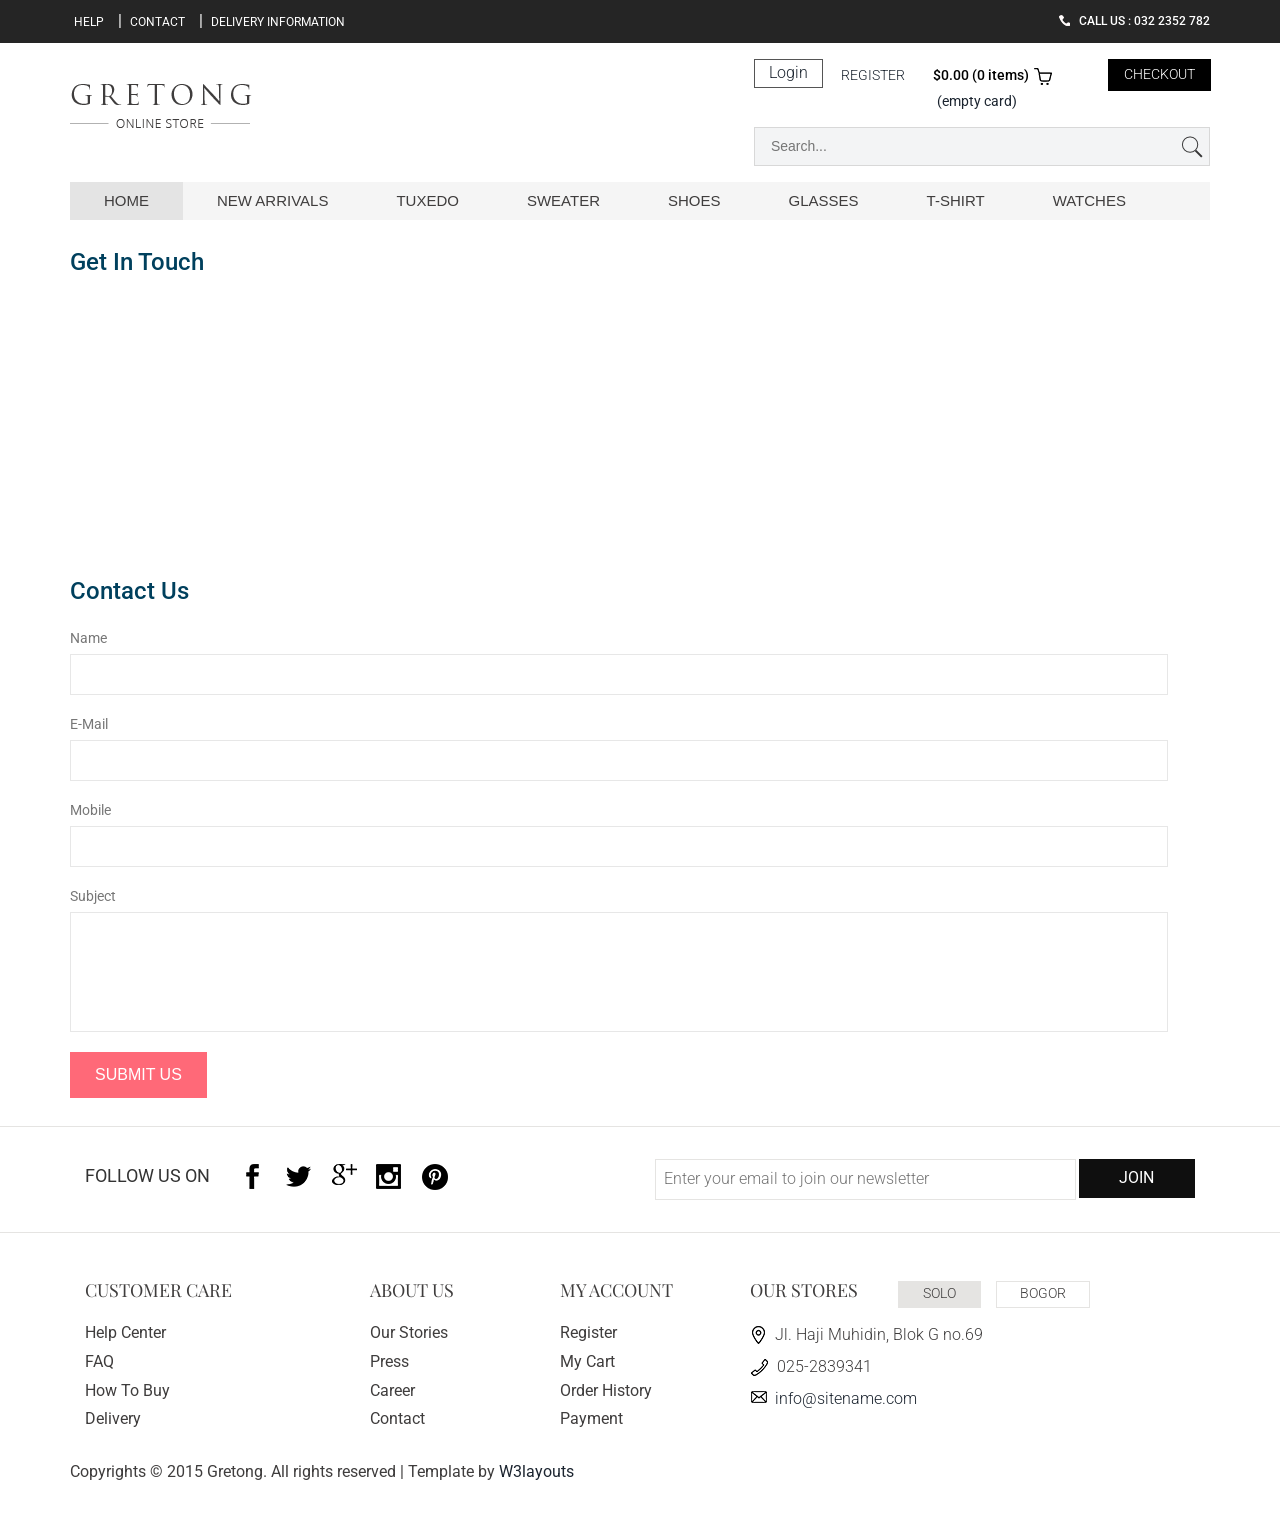
<file: WebContent/contact.html>
<!--A Design by W3layouts
Author: W3layout
Author URL: http://w3layouts.com
License: Creative Commons Attribution 3.0 Unported
License URL: http://creativecommons.org/licenses/by/3.0/
-->
<!DOCTYPE HTML>
<html>
<head>
<title>Gretong a Ecommerce Category Flat Bootstarp Responsive Website Template | Contact :: w3layouts</title>
<link href="css/bootstrap.css" rel='stylesheet' type='text/css' />
<!-- jQuery (necessary JavaScript plugins) -->
<script type='text/javascript' src="js/jquery-1.11.1.min.js"></script>
<!-- Custom Theme files -->
<link href="css/style.css" rel='stylesheet' type='text/css' />
<!-- Custom Theme files -->
<!--//theme-style-->
<meta name="viewport" content="width=device-width, initial-scale=1">
<meta http-equiv="Content-Type" content="text/html; charset=utf-8" />
<meta name="keywords" content="Gretong Responsive web template, Bootstrap Web Templates, Flat Web Templates, Andriod Compatible web template, 
Smartphone Compatible web template, free webdesigns for Nokia, Samsung, LG, SonyErricsson, Motorola web design" />
<script type="application/x-javascript"> addEventListener("load", function() { setTimeout(hideURLbar, 0); }, false); function hideURLbar(){ window.scrollTo(0,1); } </script>
<link href='http://fonts.googleapis.com/css?family=Roboto:400,100,300,500,700,900' rel='stylesheet' type='text/css'>
<link href='http://fonts.googleapis.com/css?family=Playfair+Display:400,700,900' rel='stylesheet' type='text/css'>
<!-- start menu -->
<link href="css/megamenu.css" rel="stylesheet" type="text/css" media="all" />
<script type="text/javascript" src="js/megamenu.js"></script>
<script>$(document).ready(function(){$(".megamenu").megamenu();});</script>
<script src="js/menu_jquery.js"></script>
</head>
<body>
<!-- header_top -->
<div class="top_bg">
	<div class="container">
		<div class="header_top">
			<div class="top_right">
				<ul>
					<li><a href="#">help</a></li>|
					<li><a href="contact.html">Contact</a></li>|
					<li><a href="#">Delivery information</a></li>
				</ul>
			</div>
			<div class="top_left">
				<h2><span></span> Call us : 032 2352 782</h2>
			</div>
				<div class="clearfix"> </div>
		</div>
	</div>
</div>
<!-- header -->
<div class="header_bg">
<div class="container">
	<div class="header">
	<div class="head-t">
		<div class="logo">
			<a href="index.html"><img src="images/logo.png" class="img-responsive" alt=""/> </a>
		</div>
		<!-- start header_right -->
		<div class="header_right">
			<div class="rgt-bottom">
				<div class="log">
					<div class="login" >
						<div id="loginContainer"><a href="#" id="loginButton"><span>Login</span></a>
						    <div id="loginBox">                
						        <form id="loginForm">
						                <fieldset id="body">
						                	<fieldset>
						                          <label for="email">Email Address</label>
						                          <input type="text" name="email" id="email">
						                    </fieldset>
						                    <fieldset>
						                            <label for="password">Password</label>
						                            <input type="password" name="password" id="password">
						                     </fieldset>
						                    <input type="submit" id="login" value="Sign in">
						                	<label for="checkbox"><input type="checkbox" id="checkbox"> <i>Remember me</i></label>
						            	</fieldset>
						            <span><a href="#">Forgot your password?</a></span>
								</form>
							</div>
						</div>
					</div>
				</div>
				<div class="reg">
					<a href="register.html">REGISTER</a>
				</div>
			<div class="cart box_1">
				<a href="checkout.html">
					<h3> <span class="simpleCart_total">$0.00</span> (<span id="simpleCart_quantity" class="simpleCart_quantity">0</span> items)<img src="images/bag.png" alt=""></h3>
				</a>	
				<p><a href="javascript:;" class="simpleCart_empty">(empty card)</a></p>
				<div class="clearfix"> </div>
			</div>
			<div class="create_btn">
				<a href="checkout.html">CHECKOUT</a>
			</div>
			<div class="clearfix"> </div>
		</div>
		<div class="search">
		    <form>
		    	<input type="text" value="" placeholder="search...">
				<input type="submit" value="">
			</form>
		</div>
		<div class="clearfix"> </div>
		</div>
		<div class="clearfix"> </div>
	</div>
		<!-- start header menu -->
			<ul class="megamenu skyblue">
			<li class="active grid"><a class="color1" href="index.html">Home</a></li>
			<li class="grid"><a class="color2" href="#">new arrivals</a>
				<div class="megapanel">
					<div class="row">
						<div class="col1">
							<div class="h_nav">
								<h4>Clothing</h4>
								<ul>
									<li><a href="women.html">new arrivals</a></li>
									<li><a href="women.html">men</a></li>
									<li><a href="women.html">women</a></li>
									<li><a href="women.html">accessories</a></li>
									<li><a href="women.html">kids</a></li>
									<li><a href="women.html">brands</a></li>
								</ul>	
							</div>							
						</div>
						<div class="col1">
							<div class="h_nav">
								<h4>kids</h4>
								<ul>
									<li><a href="women.html">Pools&Tees</a></li>
									<li><a href="women.html">shirts</a></li>
									<li><a href="women.html">shorts</a></li>
									<li><a href="women.html">twinsets</a></li>
									<li><a href="women.html">kurts</a></li>
									<li><a href="women.html">jackets</a></li>
								</ul>	
							</div>							
						</div>
						<div class="col1">
							<div class="h_nav">
								<h4>Bags</h4>
								<ul>
									<li><a href="women.html">Handbag</a></li>
									<li><a href="women.html">Slingbags</a></li>
									<li><a href="women.html">Clutches</a></li>
									<li><a href="women.html">Totes</a></li>
									<li><a href="women.html">Wallets</a></li>
									<li><a href="women.html">Laptopbags</a></li>
								</ul>	
							</div>												
						</div>
						<div class="col1">
							<div class="h_nav">
								<h4>account</h4>
								<ul>
									<li><a href="#">login</a></li>
									<li><a href="register.html">create an account</a></li>
									<li><a href="women.html">create wishlist</a></li>
									<li><a href="women.html">my shopping bag</a></li>
									<li><a href="women.html">brands</a></li>
									<li><a href="women.html">create wishlist</a></li>
								</ul>	
							</div>						
						</div>
						<div class="col1">
							<div class="h_nav">
								<h4>Accessories</h4>
								<ul>
									<li><a href="women.html">Belts</a></li>
									<li><a href="women.html">Pens</a></li>
									<li><a href="women.html">Eyeglasses</a></li>
									<li><a href="women.html">accessories</a></li>
									<li><a href="women.html">Watches</a></li>
									<li><a href="women.html">Jewellery</a></li>
								</ul>	
							</div>
						</div>
						<div class="col1">
							<div class="h_nav">
								<h4>Footwear</h4>
								<ul>
									<li><a href="women.html">new arrivals</a></li>
									<li><a href="women.html">men</a></li>
									<li><a href="women.html">women</a></li>
									<li><a href="women.html">accessories</a></li>
									<li><a href="women.html">kids</a></li>
									<li><a href="women.html">style videos</a></li>
								</ul>	
							</div>
						</div>
					</div>
					<div class="row">
						<div class="col2"></div>
						<div class="col1"></div>
						<div class="col1"></div>
						<div class="col1"></div>
						<div class="col1"></div>
					</div>
    				</div>
				</li>
			<li><a class="color4" href="#">TUXEDO</a>
				<div class="megapanel">
					<div class="row">
						<div class="col1">
							<div class="h_nav">
								<h4>Clothing</h4>
								<ul>
									<li><a href="women.html">new arrivals</a></li>
									<li><a href="women.html">men</a></li>
									<li><a href="women.html">women</a></li>
									<li><a href="women.html">accessories</a></li>
									<li><a href="women.html">kids</a></li>
									<li><a href="women.html">brands</a></li>
								</ul>	
							</div>							
						</div>
						<div class="col1">
							<div class="h_nav">
								<h4>kids</h4>
								<ul>
									<li><a href="women.html">Pools&Tees</a></li>
									<li><a href="women.html">shirts</a></li>
									<li><a href="women.html">shorts</a></li>
									<li><a href="women.html">twinsets</a></li>
									<li><a href="women.html">kurts</a></li>
									<li><a href="women.html">jackets</a></li>
								</ul>	
							</div>							
						</div>
						<div class="col1">
							<div class="h_nav">
								<h4>Bags</h4>
								<ul>
									<li><a href="women.html">Handbag</a></li>
									<li><a href="women.html">Slingbags</a></li>
									<li><a href="women.html">Clutches</a></li>
									<li><a href="women.html">Totes</a></li>
									<li><a href="women.html">Wallets</a></li>
									<li><a href="women.html">Laptopbags</a></li>
								</ul>	
							</div>												
						</div>
						<div class="col1">
							<div class="h_nav">
								<h4>account</h4>
								<ul>
									<li><a href="#">login</a></li>
									<li><a href="register.html">create an account</a></li>
									<li><a href="women.html">create wishlist</a></li>
									<li><a href="women.html">my shopping bag</a></li>
									<li><a href="women.html">brands</a></li>
									<li><a href="women.html">create wishlist</a></li>
								</ul>	
							</div>						
						</div>
						<div class="col1">
							<div class="h_nav">
								<h4>Accessories</h4>
								<ul>
									<li><a href="women.html">Belts</a></li>
									<li><a href="women.html">Pens</a></li>
									<li><a href="women.html">Eyeglasses</a></li>
									<li><a href="women.html">accessories</a></li>
									<li><a href="women.html">Watches</a></li>
									<li><a href="women.html">Jewellery</a></li>
								</ul>	
							</div>
						</div>
						<div class="col1">
							<div class="h_nav">
								<h4>Footwear</h4>
								<ul>
									<li><a href="women.html">new arrivals</a></li>
									<li><a href="women.html">men</a></li>
									<li><a href="women.html">women</a></li>
									<li><a href="women.html">accessories</a></li>
									<li><a href="women.html">kids</a></li>
									<li><a href="women.html">style videos</a></li>
								</ul>	
							</div>
						</div>
					</div>
					<div class="row">
						<div class="col2"></div>
						<div class="col1"></div>
						<div class="col1"></div>
						<div class="col1"></div>
						<div class="col1"></div>
					</div>
    				</div>
				</li>				
				<li><a class="color5" href="#">SWEATER</a>
				<div class="megapanel">
					<div class="row">
						<div class="col1">
							<div class="h_nav">
								<h4>Clothing</h4>
								<ul>
									<li><a href="women.html">new arrivals</a></li>
									<li><a href="women.html">men</a></li>
									<li><a href="women.html">women</a></li>
									<li><a href="women.html">accessories</a></li>
									<li><a href="women.html">kids</a></li>
									<li><a href="women.html">brands</a></li>
								</ul>	
							</div>							
						</div>
						<div class="col1">
							<div class="h_nav">
								<h4>kids</h4>
								<ul>
									<li><a href="women.html">Pools&Tees</a></li>
									<li><a href="women.html">shirts</a></li>
									<li><a href="women.html">shorts</a></li>
									<li><a href="women.html">twinsets</a></li>
									<li><a href="women.html">kurts</a></li>
									<li><a href="women.html">jackets</a></li>
								</ul>	
							</div>							
						</div>
						<div class="col1">
							<div class="h_nav">
								<h4>Bags</h4>
								<ul>
									<li><a href="women.html">Handbag</a></li>
									<li><a href="women.html">Slingbags</a></li>
									<li><a href="women.html">Clutches</a></li>
									<li><a href="women.html">Totes</a></li>
									<li><a href="women.html">Wallets</a></li>
									<li><a href="women.html">Laptopbags</a></li>
								</ul>	
							</div>												
						</div>
						<div class="col1">
							<div class="h_nav">
								<h4>account</h4>
								<ul>
									<li><a href="#">login</a></li>
									<li><a href="register.html">create an account</a></li>
									<li><a href="women.html">create wishlist</a></li>
									<li><a href="women.html">my shopping bag</a></li>
									<li><a href="women.html">brands</a></li>
									<li><a href="women.html">create wishlist</a></li>
								</ul>	
							</div>						
						</div>
						<div class="col1">
							<div class="h_nav">
								<h4>Accessories</h4>
								<ul>
									<li><a href="women.html">Belts</a></li>
									<li><a href="women.html">Pens</a></li>
									<li><a href="women.html">Eyeglasses</a></li>
									<li><a href="women.html">accessories</a></li>
									<li><a href="women.html">Watches</a></li>
									<li><a href="women.html">Jewellery</a></li>
								</ul>	
							</div>
						</div>
						<div class="col1">
							<div class="h_nav">
								<h4>Footwear</h4>
								<ul>
									<li><a href="women.html">new arrivals</a></li>
									<li><a href="women.html">men</a></li>
									<li><a href="women.html">women</a></li>
									<li><a href="women.html">accessories</a></li>
									<li><a href="women.html">kids</a></li>
									<li><a href="women.html">style videos</a></li>
								</ul>	
							</div>
						</div>
					</div>
					<div class="row">
						<div class="col2"></div>
						<div class="col1"></div>
						<div class="col1"></div>
						<div class="col1"></div>
						<div class="col1"></div>
					</div>
    				</div>
				</li>
				<li><a class="color6" href="#">SHOES</a>
				<div class="megapanel">
					<div class="row">
						<div class="col1">
							<div class="h_nav">
								<h4>Clothing</h4>
								<ul>
									<li><a href="women.html">new arrivals</a></li>
									<li><a href="women.html">men</a></li>
									<li><a href="women.html">women</a></li>
									<li><a href="women.html">accessories</a></li>
									<li><a href="women.html">kids</a></li>
									<li><a href="women.html">brands</a></li>
								</ul>	
							</div>							
						</div>
						<div class="col1">
							<div class="h_nav">
								<h4>kids</h4>
								<ul>
									<li><a href="women.html">Pools&Tees</a></li>
									<li><a href="women.html">shirts</a></li>
									<li><a href="women.html">shorts</a></li>
									<li><a href="women.html">twinsets</a></li>
									<li><a href="women.html">kurts</a></li>
									<li><a href="women.html">jackets</a></li>
								</ul>	
							</div>							
						</div>
						<div class="col1">
							<div class="h_nav">
								<h4>Bags</h4>
								<ul>
									<li><a href="women.html">Handbag</a></li>
									<li><a href="women.html">Slingbags</a></li>
									<li><a href="women.html">Clutches</a></li>
									<li><a href="women.html">Totes</a></li>
									<li><a href="women.html">Wallets</a></li>
									<li><a href="women.html">Laptopbags</a></li>
								</ul>	
							</div>												
						</div>
						<div class="col1">
							<div class="h_nav">
								<h4>account</h4>
								<ul>
									<li><a href="#">login</a></li>
									<li><a href="register.html">create an account</a></li>
									<li><a href="women.html">create wishlist</a></li>
									<li><a href="women.html">my shopping bag</a></li>
									<li><a href="women.html">brands</a></li>
									<li><a href="women.html">create wishlist</a></li>
								</ul>	
							</div>						
						</div>
						<div class="col1">
							<div class="h_nav">
								<h4>Accessories</h4>
								<ul>
									<li><a href="women.html">Belts</a></li>
									<li><a href="women.html">Pens</a></li>
									<li><a href="women.html">Eyeglasses</a></li>
									<li><a href="women.html">accessories</a></li>
									<li><a href="women.html">Watches</a></li>
									<li><a href="women.html">Jewellery</a></li>
								</ul>	
							</div>
						</div>
						<div class="col1">
							<div class="h_nav">
								<h4>Footwear</h4>
								<ul>
									<li><a href="women.html">new arrivals</a></li>
									<li><a href="women.html">men</a></li>
									<li><a href="women.html">women</a></li>
									<li><a href="women.html">accessories</a></li>
									<li><a href="women.html">kids</a></li>
									<li><a href="women.html">style videos</a></li>
								</ul>	
							</div>
						</div>
					</div>
					<div class="row">
						<div class="col2"></div>
						<div class="col1"></div>
						<div class="col1"></div>
						<div class="col1"></div>
						<div class="col1"></div>
					</div>
    				</div>
				</li>				
			
				<li><a class="color7" href="#">GLASSES</a>
				<div class="megapanel">
					<div class="row">
						<div class="col1">
							<div class="h_nav">
								<h4>Clothing</h4>
								<ul>
									<li><a href="women.html">new arrivals</a></li>
									<li><a href="women.html">men</a></li>
									<li><a href="women.html">women</a></li>
									<li><a href="women.html">accessories</a></li>
									<li><a href="women.html">kids</a></li>
									<li><a href="women.html">brands</a></li>
								</ul>	
							</div>							
						</div>
						<div class="col1">
							<div class="h_nav">
								<h4>kids</h4>
								<ul>
									<li><a href="women.html">Pools&Tees</a></li>
									<li><a href="women.html">shirts</a></li>
									<li><a href="women.html">shorts</a></li>
									<li><a href="women.html">twinsets</a></li>
									<li><a href="women.html">kurts</a></li>
									<li><a href="women.html">jackets</a></li>
								</ul>	
							</div>							
						</div>
						<div class="col1">
							<div class="h_nav">
								<h4>Bags</h4>
								<ul>
									<li><a href="women.html">Handbag</a></li>
									<li><a href="women.html">Slingbags</a></li>
									<li><a href="women.html">Clutches</a></li>
									<li><a href="women.html">Totes</a></li>
									<li><a href="women.html">Wallets</a></li>
									<li><a href="women.html">Laptopbags</a></li>
								</ul>	
							</div>												
						</div>
						<div class="col1">
							<div class="h_nav">
								<h4>account</h4>
								<ul>
									<li><a href="#">login</a></li>
									<li><a href="register.html">create an account</a></li>
									<li><a href="women.html">create wishlist</a></li>
									<li><a href="women.html">my shopping bag</a></li>
									<li><a href="women.html">brands</a></li>
									<li><a href="women.html">create wishlist</a></li>
								</ul>	
							</div>						
						</div>
						<div class="col1">
							<div class="h_nav">
								<h4>Accessories</h4>
								<ul>
									<li><a href="women.html">Belts</a></li>
									<li><a href="women.html">Pens</a></li>
									<li><a href="women.html">Eyeglasses</a></li>
									<li><a href="women.html">accessories</a></li>
									<li><a href="women.html">Watches</a></li>
									<li><a href="women.html">Jewellery</a></li>
								</ul>	
							</div>
						</div>
						<div class="col1">
							<div class="h_nav">
								<h4>Footwear</h4>
								<ul>
									<li><a href="women.html">new arrivals</a></li>
									<li><a href="women.html">men</a></li>
									<li><a href="women.html">women</a></li>
									<li><a href="women.html">accessories</a></li>
									<li><a href="women.html">kids</a></li>
									<li><a href="women.html">style videos</a></li>
								</ul>	
							</div>
						</div>
					</div>
					<div class="row">
						<div class="col2"></div>
						<div class="col1"></div>
						<div class="col1"></div>
						<div class="col1"></div>
						<div class="col1"></div>
					</div>
    				</div>
				</li>				
			
				<li><a class="color8" href="#">T-SHIRT</a>
				<div class="megapanel">
					<div class="row">
						<div class="col1">
							<div class="h_nav">
								<h4>Clothing</h4>
								<ul>
									<li><a href="women.html">new arrivals</a></li>
									<li><a href="women.html">men</a></li>
									<li><a href="women.html">women</a></li>
									<li><a href="women.html">accessories</a></li>
									<li><a href="women.html">kids</a></li>
									<li><a href="women.html">brands</a></li>
								</ul>	
							</div>							
						</div>
						<div class="col1">
							<div class="h_nav">
								<h4>kids</h4>
								<ul>
									<li><a href="women.html">trends</a></li>
									<li><a href="women.html">sale</a></li>
									<li><a href="women.html">style videos</a></li>
									<li><a href="women.html">accessories</a></li>
									<li><a href="women.html">kids</a></li>
									<li><a href="women.html">style videos</a></li>
								</ul>	
							</div>							
						</div>
						<div class="col1">
							<div class="h_nav">
								<h4>Bags</h4>
								<ul>
									<li><a href="women.html">trends</a></li>
									<li><a href="women.html">sale</a></li>
									<li><a href="women.html">style videos</a></li>
									<li><a href="women.html">accessories</a></li>
									<li><a href="women.html">kids</a></li>
									<li><a href="women.html">style videos</a></li>
								</ul>	
							</div>												
						</div>
						<div class="col1">
							<div class="h_nav">
								<h4>account</h4>
								<ul>
									<li><a href="#">login</a></li>
									<li><a href="register.html">create an account</a></li>
									<li><a href="women.html">create wishlist</a></li>
									<li><a href="women.html">my shopping bag</a></li>
									<li><a href="women.html">brands</a></li>
									<li><a href="women.html">create wishlist</a></li>
								</ul>	
							</div>						
						</div>
						<div class="col1">
							<div class="h_nav">
								<h4>Accessories</h4>
								<ul>
									<li><a href="women.html">trends</a></li>
									<li><a href="women.html">sale</a></li>
									<li><a href="women.html">style videos</a></li>
									<li><a href="women.html">accessories</a></li>
									<li><a href="women.html">kids</a></li>
									<li><a href="women.html">style videos</a></li>
								</ul>	
							</div>
						</div>
						<div class="col1">
							<div class="h_nav">
								<h4>Footwear</h4>
								<ul>
									<li><a href="women.html">new arrivals</a></li>
									<li><a href="women.html">men</a></li>
									<li><a href="women.html">women</a></li>
									<li><a href="women.html">accessories</a></li>
									<li><a href="women.html">kids</a></li>
									<li><a href="women.html">style videos</a></li>
								</ul>	
							</div>
						</div>
					</div>
					<div class="row">
						<div class="col2"></div>
						<div class="col1"></div>
						<div class="col1"></div>
						<div class="col1"></div>
						<div class="col1"></div>
					</div>
    				</div>
				</li>
				<li><a class="color9" href="#">WATCHES</a>
				<div class="megapanel">
					<div class="row">
						<div class="col1">
							<div class="h_nav">
								<h4>Clothing</h4>
								<ul>
									<li><a href="women.html">new arrivals</a></li>
									<li><a href="women.html">men</a></li>
									<li><a href="women.html">women</a></li>
									<li><a href="women.html">accessories</a></li>
									<li><a href="women.html">kids</a></li>
									<li><a href="women.html">brands</a></li>
								</ul>	
							</div>							
						</div>
						<div class="col1">
							<div class="h_nav">
								<h4>kids</h4>
								<ul>
									<li><a href="women.html">trends</a></li>
									<li><a href="women.html">sale</a></li>
									<li><a href="women.html">style videos</a></li>
									<li><a href="women.html">accessories</a></li>
									<li><a href="women.html">kids</a></li>
									<li><a href="women.html">style videos</a></li>
								</ul>	
							</div>							
						</div>
						<div class="col1">
							<div class="h_nav">
								<h4>Bags</h4>
								<ul>
									<li><a href="women.html">trends</a></li>
									<li><a href="women.html">sale</a></li>
									<li><a href="women.html">style videos</a></li>
									<li><a href="women.html">accessories</a></li>
									<li><a href="women.html">kids</a></li>
									<li><a href="women.html">style videos</a></li>
								</ul>	
							</div>												
						</div>
						<div class="col1">
							<div class="h_nav">
								<h4>account</h4>
								<ul>
									<li><a href="#">login</a></li>
									<li><a href="register.html">create an account</a></li>
									<li><a href="women.html">create wishlist</a></li>
									<li><a href="women.html">my shopping bag</a></li>
									<li><a href="women.html">brands</a></li>
									<li><a href="women.html">create wishlist</a></li>
								</ul>	
							</div>						
						</div>
						<div class="col1">
							<div class="h_nav">
								<h4>Accessories</h4>
								<ul>
									<li><a href="women.html">trends</a></li>
									<li><a href="women.html">sale</a></li>
									<li><a href="women.html">style videos</a></li>
									<li><a href="women.html">accessories</a></li>
									<li><a href="women.html">kids</a></li>
									<li><a href="women.html">style videos</a></li>
								</ul>	
							</div>
						</div>
						<div class="col1">
							<div class="h_nav">
								<h4>Footwear</h4>
								<ul>
									<li><a href="women.html">new arrivals</a></li>
									<li><a href="women.html">men</a></li>
									<li><a href="women.html">women</a></li>
									<li><a href="women.html">accessories</a></li>
									<li><a href="women.html">kids</a></li>
									<li><a href="women.html">style videos</a></li>
								</ul>	
							</div>
						</div>
					</div>
					<div class="row">
						<div class="col2"></div>
						<div class="col1"></div>
						<div class="col1"></div>
						<div class="col1"></div>
						<div class="col1"></div>
					</div>
    				</div>
				</li>
		 </ul> 
	</div>
</div>
</div>
<!-- content -->
<div class="container">
<div class="main">
<div class="contact">				
					<div class="contact_info">
						<h2>get in touch</h2>
			    	 		<div class="map">
					   			<iframe src="https://www.google.com/maps/embed?pb=!1m18!1m12!1m3!1d424396.3176723366!2d150.92243255000002!3d-33.7969235!2m3!1f0!2f0!3f0!3m2!1i1024!2i768!4f13.1!3m3!1m2!1s0x6b129838f39a743f%3A0x3017d681632a850!2sSydney+NSW%2C+Australia!5e0!3m2!1sen!2sin!4v1430912648478" width="100%" height="250" frameborder="0" style="border:0"></iframe>
					   		</div>
      				</div>
				  <div class="contact-form">
			 	  	 	<h2>Contact Us</h2>
			 	 	    <form method="post" action="contact-post.html">
					    	<div>
						    	<span><label>Name</label></span>
						    	<span><input name="userName" type="text" class="textbox"></span>
						    </div>
						    <div>
						    	<span><label>E-mail</label></span>
						    	<span><input name="userEmail" type="text" class="textbox"></span>
						    </div>
						    <div>
						     	<span><label>Mobile</label></span>
						    	<span><input name="userPhone" type="text" class="textbox"></span>
						    </div>
						    <div>
						    	<span><label>Subject</label></span>
						    	<span><textarea name="userMsg"> </textarea></span>
						    </div>
						   <div>
						   		<span><input type="submit" class="" value="Submit us"></span>
						  </div>
					    </form>
				    </div>
  				<div class="clearfix"></div>		
			  </div>
</div>
</div>
<div class="foot-top">
	<div class="container">
		<div class="col-md-6 s-c">
			<li>
				<div class="fooll">
					<h5>follow us on</h5>
				</div>
			</li>
			<li>
				<div class="social-ic">
					<ul>
						<li><a href="#"><i class="facebok"> </i></a></li>
						<li><a href="#"><i class="twiter"> </i></a></li>
						<li><a href="#"><i class="goog"> </i></a></li>
						<li><a href="#"><i class="be"> </i></a></li>
						<li><a href="#"><i class="pp"> </i></a></li>
							<div class="clearfix"></div>	
					</ul>
				</div>
			</li>
				<div class="clearfix"> </div>
		</div>
		<div class="col-md-6 s-c">
			<div class="stay">
						<div class="stay-left">
							<form>
								<input type="text" placeholder="Enter your email to join our newsletter" required="">
							</form>
						</div>
						<div class="btn-1">
							<form>
								<input type="submit" value="join">
							</form>
						</div>
							<div class="clearfix"> </div>
			</div>
		</div>
			<div class="clearfix"> </div>
	</div>
</div>
<div class="footer">
	<div class="container">
		<div class="col-md-3 cust">
			<h4>CUSTOMER CARE</h4>
				<li><a href="#">Help Center</a></li>
				<li><a href="#">FAQ</a></li>
				<li><a href="buy.html">How To Buy</a></li>
				<li><a href="#">Delivery</a></li>
		</div>
		<div class="col-md-2 abt">
			<h4>ABOUT US</h4>
				<li><a href="#">Our Stories</a></li>
				<li><a href="#">Press</a></li>
				<li><a href="#">Career</a></li>
				<li><a href="contact.html">Contact</a></li>
		</div>
		<div class="col-md-2 myac">
			<h4>MY ACCOUNT</h4>
				<li><a href="register.html">Register</a></li>
				<li><a href="#">My Cart</a></li>
				<li><a href="#">Order History</a></li>
				<li><a href="buy.html">Payment</a></li>
		</div>
		<div class="col-md-5 our-st">
			<div class="our-left">
				<h4>OUR STORES</h4>
			</div>
			<div class="our-left1">
				<div class="cr_btn">
					<a href="#">SOLO</a>
				</div>
			</div>
			<div class="our-left1">
				<div class="cr_btn1">
					<a href="#">BOGOR</a>
				</div>
			</div>
			<div class="clearfix"> </div>
				<li><i class="add"> </i>Jl. Haji Muhidin, Blok G no.69</li>
				<li><i class="phone"> </i>025-2839341</li>
				<li><a href="mailto:info@example.com"><i class="mail"> </i>info@sitename.com </a></li>
			
		</div>
		<div class="clearfix"> </div>
			<p>Copyrights © 2015 Gretong. All rights reserved | Template by <a href="http://w3layouts.com/">W3layouts</a></p>
	</div>
</div>
</body>
</html>
</file>
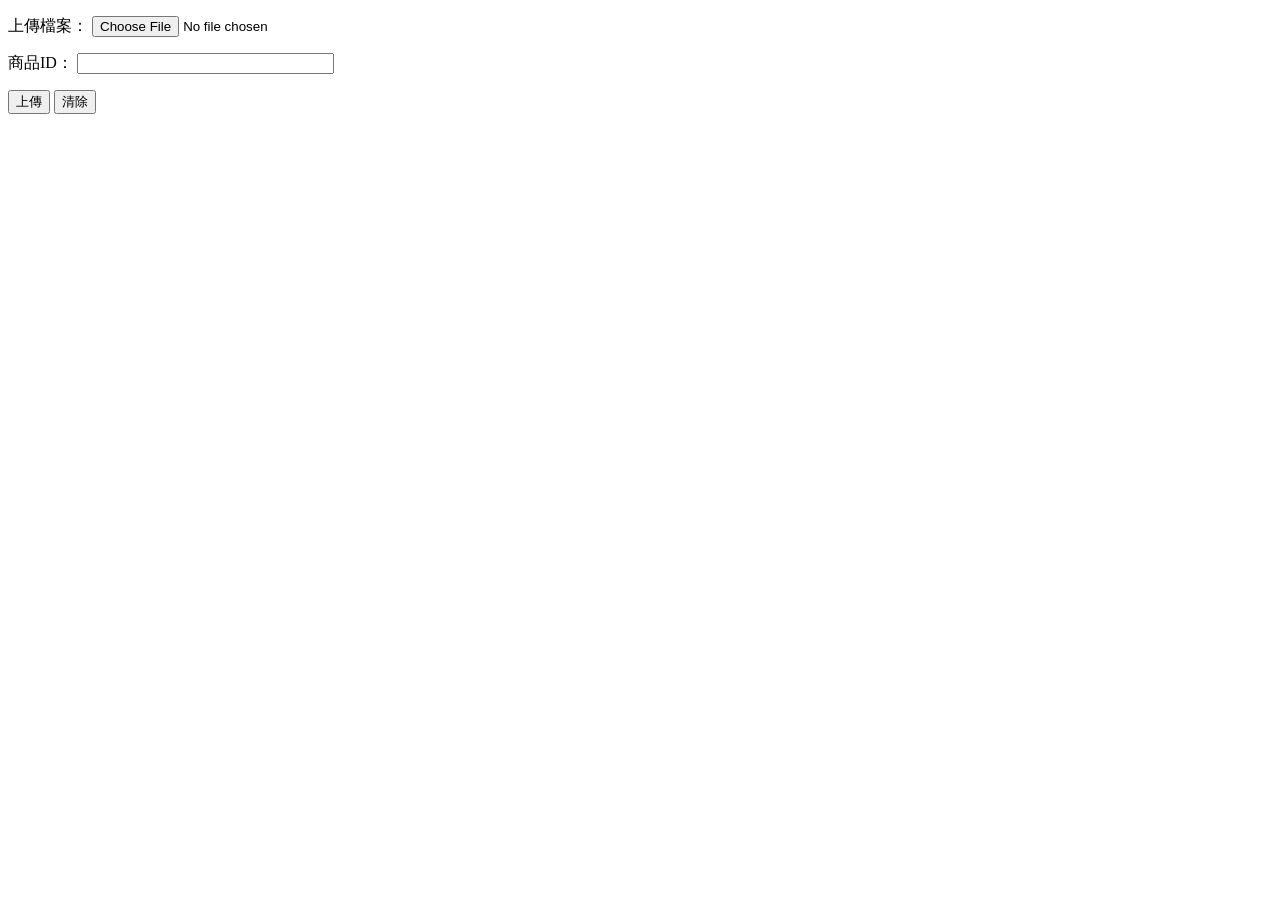
<file: WebContent/FileUpload.html>
<!DOCTYPE html>
<html>
<head>
<meta charset="UTF-8">
<title>Insert title here</title>
</head>
<body>
<form name="upload" enctype="multipart/form-data" method="post" action="upload.jsp">
<p>上傳檔案： <input type="file" name="userfile" size="20" maxlength="20" /> </p>
<p>商品ID： <input type="text" name="filedesc" size="30" maxlength="50" /> </p>
<p> <input type="submit"value="上傳" /> <input type="reset" value="清除" /> </p>
</form>
</body>
</html>
</file>
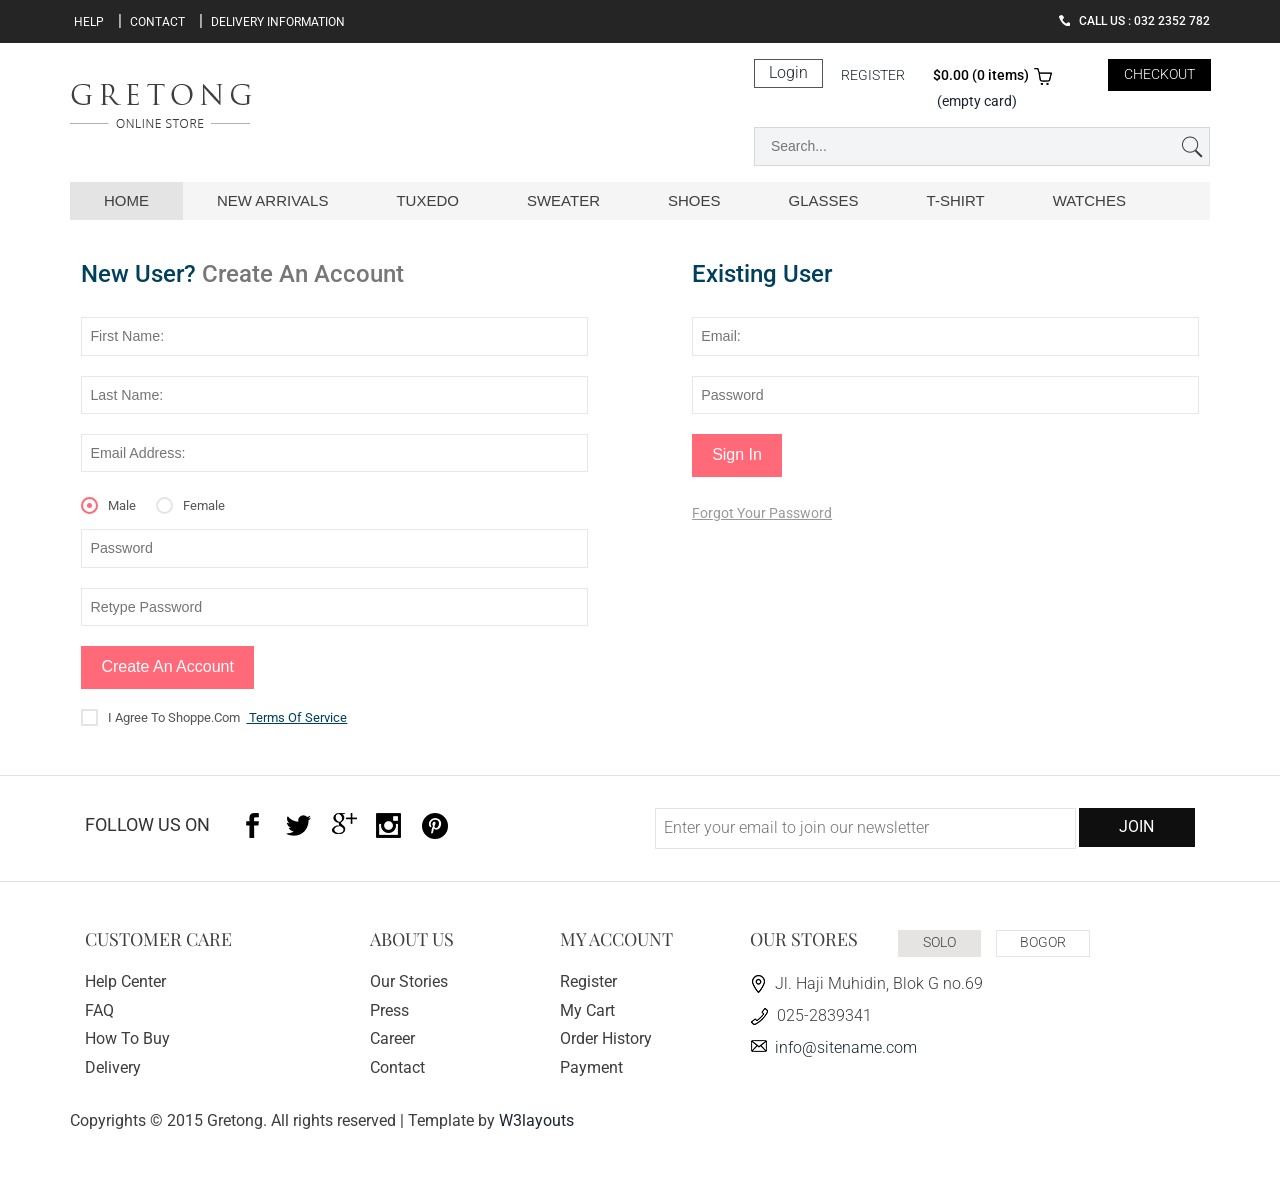
<file: WebContent/register.html>
<!--A Design by W3layouts
Author: W3layout
Author URL: http://w3layouts.com
License: Creative Commons Attribution 3.0 Unported
License URL: http://creativecommons.org/licenses/by/3.0/
-->
<!DOCTYPE HTML>
<html>
<head>
<title>Gretong a Ecommerce Category Flat Bootstarp Responsive Website Template | Register :: w3layouts</title>
<link href="css/bootstrap.css" rel='stylesheet' type='text/css' />
<!-- jQuery (necessary JavaScript plugins) -->
<script type='text/javascript' src="js/jquery-1.11.1.min.js"></script>
<!-- Custom Theme files -->
<link href="css/style.css" rel='stylesheet' type='text/css' />
<!-- Custom Theme files -->
<!--//theme-style-->
<meta name="viewport" content="width=device-width, initial-scale=1">
<meta http-equiv="Content-Type" content="text/html; charset=utf-8" />
<meta name="keywords" content="Gretong Responsive web template, Bootstrap Web Templates, Flat Web Templates, Andriod Compatible web template, 
Smartphone Compatible web template, free webdesigns for Nokia, Samsung, LG, SonyErricsson, Motorola web design" />
<script type="application/x-javascript"> addEventListener("load", function() { setTimeout(hideURLbar, 0); }, false); function hideURLbar(){ window.scrollTo(0,1); } </script>
<link href='http://fonts.googleapis.com/css?family=Roboto:400,100,300,500,700,900' rel='stylesheet' type='text/css'>
<link href='http://fonts.googleapis.com/css?family=Playfair+Display:400,700,900' rel='stylesheet' type='text/css'>
<!-- start menu -->
<link href="css/megamenu.css" rel="stylesheet" type="text/css" media="all" />
<script type="text/javascript" src="js/megamenu.js"></script>
<script>$(document).ready(function(){$(".megamenu").megamenu();});</script>
<script src="js/menu_jquery.js"></script>
</head>
<body>
<!-- header_top -->
<div class="top_bg">
	<div class="container">
		<div class="header_top">
			<div class="top_right">
				<ul>
					<li><a href="#">help</a></li>|
					<li><a href="contact.html">Contact</a></li>|
					<li><a href="#">Delivery information</a></li>
				</ul>
			</div>
			<div class="top_left">
				<h2><span></span> Call us : 032 2352 782</h2>
			</div>
				<div class="clearfix"> </div>
		</div>
	</div>
</div>
<!-- header -->
<div class="header_bg">
<div class="container">
	<div class="header">
	<div class="head-t">
		<div class="logo">
			<a href="index.html"><img src="images/logo.png" class="img-responsive" alt=""/> </a>
		</div>
		<!-- start header_right -->
		<div class="header_right">
			<div class="rgt-bottom">
				<div class="log">
					<div class="login" >
						<div id="loginContainer"><a href="#" id="loginButton"><span>Login</span></a>
						    <div id="loginBox">                
						        <form id="loginForm" action="login.jsp" method="post" >
						                <fieldset id="body">
						                	<fieldset>
						                          <label for="email">Email Address</label>
						                          <input type="text" name="email" id="email">
						                    </fieldset>
						                    <fieldset>
						                            <label for="password">Password</label>
						                            <input type="password" name="password" id="password">
						                     </fieldset>
						                    <input type="submit" id="login" value="Sign in">
						                	<label for="checkbox"><input type="checkbox" id="checkbox"> <i>Remember me</i></label>
						            	</fieldset>
						            <span><a href="#">Forgot your password?</a></span>
								</form>
							</div>
						</div>
					</div>
				</div>
				<div class="reg">
					<a href="register.html">REGISTER</a>
				</div>
			<div class="cart box_1">
				<a href="checkout.html">
					<h3> <span class="simpleCart_total">$0.00</span> (<span id="simpleCart_quantity" class="simpleCart_quantity">0</span> items)<img src="images/bag.png" alt=""></h3>
				</a>	
				<p><a href="javascript:;" class="simpleCart_empty">(empty card)</a></p>
				<div class="clearfix"> </div>
			</div>
			<div class="create_btn">
				<a href="checkout.html">CHECKOUT</a>
			</div>
			<div class="clearfix"> </div>
		</div>
		<div class="search">
		    <form>
		    	<input type="text" value="" placeholder="search...">
				<input type="submit" value="">
			</form>
		</div>
		<div class="clearfix"> </div>
		</div>
		<div class="clearfix"> </div>
	</div>
		<!-- start header menu -->
			<ul class="megamenu skyblue">
			<li class="active grid"><a class="color1" href="index.html">Home</a></li>
			<li class="grid"><a class="color2" href="#">new arrivals</a>
				<div class="megapanel">
					<div class="row">
						<div class="col1">
							<div class="h_nav">
								<h4>Clothing</h4>
								<ul>
									<li><a href="women.html">new arrivals</a></li>
									<li><a href="women.html">men</a></li>
									<li><a href="women.html">women</a></li>
									<li><a href="women.html">accessories</a></li>
									<li><a href="women.html">kids</a></li>
									<li><a href="women.html">brands</a></li>
								</ul>	
							</div>							
						</div>
						<div class="col1">
							<div class="h_nav">
								<h4>kids</h4>
								<ul>
									<li><a href="women.html">Pools&Tees</a></li>
									<li><a href="women.html">shirts</a></li>
									<li><a href="women.html">shorts</a></li>
									<li><a href="women.html">twinsets</a></li>
									<li><a href="women.html">kurts</a></li>
									<li><a href="women.html">jackets</a></li>
								</ul>	
							</div>							
						</div>
						<div class="col1">
							<div class="h_nav">
								<h4>Bags</h4>
								<ul>
									<li><a href="women.html">Handbag</a></li>
									<li><a href="women.html">Slingbags</a></li>
									<li><a href="women.html">Clutches</a></li>
									<li><a href="women.html">Totes</a></li>
									<li><a href="women.html">Wallets</a></li>
									<li><a href="women.html">Laptopbags</a></li>
								</ul>	
							</div>												
						</div>
						<div class="col1">
							<div class="h_nav">
								<h4>account</h4>
								<ul>
									<li><a href="#">login</a></li>
									<li><a href="register.html">create an account</a></li>
									<li><a href="women.html">create wishlist</a></li>
									<li><a href="women.html">my shopping bag</a></li>
									<li><a href="women.html">brands</a></li>
									<li><a href="women.html">create wishlist</a></li>
								</ul>	
							</div>						
						</div>
						<div class="col1">
							<div class="h_nav">
								<h4>Accessories</h4>
								<ul>
									<li><a href="women.html">Belts</a></li>
									<li><a href="women.html">Pens</a></li>
									<li><a href="women.html">Eyeglasses</a></li>
									<li><a href="women.html">accessories</a></li>
									<li><a href="women.html">Watches</a></li>
									<li><a href="women.html">Jewellery</a></li>
								</ul>	
							</div>
						</div>
						<div class="col1">
							<div class="h_nav">
								<h4>Footwear</h4>
								<ul>
									<li><a href="women.html">new arrivals</a></li>
									<li><a href="women.html">men</a></li>
									<li><a href="women.html">women</a></li>
									<li><a href="women.html">accessories</a></li>
									<li><a href="women.html">kids</a></li>
									<li><a href="women.html">style videos</a></li>
								</ul>	
							</div>
						</div>
					</div>
					<div class="row">
						<div class="col2"></div>
						<div class="col1"></div>
						<div class="col1"></div>
						<div class="col1"></div>
						<div class="col1"></div>
					</div>
    				</div>
				</li>
			<li><a class="color4" href="#">TUXEDO</a>
				<div class="megapanel">
					<div class="row">
						<div class="col1">
							<div class="h_nav">
								<h4>Clothing</h4>
								<ul>
									<li><a href="women.html">new arrivals</a></li>
									<li><a href="women.html">men</a></li>
									<li><a href="women.html">women</a></li>
									<li><a href="women.html">accessories</a></li>
									<li><a href="women.html">kids</a></li>
									<li><a href="women.html">brands</a></li>
								</ul>	
							</div>							
						</div>
						<div class="col1">
							<div class="h_nav">
								<h4>kids</h4>
								<ul>
									<li><a href="women.html">Pools&Tees</a></li>
									<li><a href="women.html">shirts</a></li>
									<li><a href="women.html">shorts</a></li>
									<li><a href="women.html">twinsets</a></li>
									<li><a href="women.html">kurts</a></li>
									<li><a href="women.html">jackets</a></li>
								</ul>	
							</div>							
						</div>
						<div class="col1">
							<div class="h_nav">
								<h4>Bags</h4>
								<ul>
									<li><a href="women.html">Handbag</a></li>
									<li><a href="women.html">Slingbags</a></li>
									<li><a href="women.html">Clutches</a></li>
									<li><a href="women.html">Totes</a></li>
									<li><a href="women.html">Wallets</a></li>
									<li><a href="women.html">Laptopbags</a></li>
								</ul>	
							</div>												
						</div>
						<div class="col1">
							<div class="h_nav">
								<h4>account</h4>
								<ul>
									<li><a href="#">login</a></li>
									<li><a href="register.html">create an account</a></li>
									<li><a href="women.html">create wishlist</a></li>
									<li><a href="women.html">my shopping bag</a></li>
									<li><a href="women.html">brands</a></li>
									<li><a href="women.html">create wishlist</a></li>
								</ul>	
							</div>						
						</div>
						<div class="col1">
							<div class="h_nav">
								<h4>Accessories</h4>
								<ul>
									<li><a href="women.html">Belts</a></li>
									<li><a href="women.html">Pens</a></li>
									<li><a href="women.html">Eyeglasses</a></li>
									<li><a href="women.html">accessories</a></li>
									<li><a href="women.html">Watches</a></li>
									<li><a href="women.html">Jewellery</a></li>
								</ul>	
							</div>
						</div>
						<div class="col1">
							<div class="h_nav">
								<h4>Footwear</h4>
								<ul>
									<li><a href="women.html">new arrivals</a></li>
									<li><a href="women.html">men</a></li>
									<li><a href="women.html">women</a></li>
									<li><a href="women.html">accessories</a></li>
									<li><a href="women.html">kids</a></li>
									<li><a href="women.html">style videos</a></li>
								</ul>	
							</div>
						</div>
					</div>
					<div class="row">
						<div class="col2"></div>
						<div class="col1"></div>
						<div class="col1"></div>
						<div class="col1"></div>
						<div class="col1"></div>
					</div>
    				</div>
				</li>				
				<li><a class="color5" href="#">SWEATER</a>
				<div class="megapanel">
					<div class="row">
						<div class="col1">
							<div class="h_nav">
								<h4>Clothing</h4>
								<ul>
									<li><a href="women.html">new arrivals</a></li>
									<li><a href="women.html">men</a></li>
									<li><a href="women.html">women</a></li>
									<li><a href="women.html">accessories</a></li>
									<li><a href="women.html">kids</a></li>
									<li><a href="women.html">brands</a></li>
								</ul>	
							</div>							
						</div>
						<div class="col1">
							<div class="h_nav">
								<h4>kids</h4>
								<ul>
									<li><a href="women.html">Pools&Tees</a></li>
									<li><a href="women.html">shirts</a></li>
									<li><a href="women.html">shorts</a></li>
									<li><a href="women.html">twinsets</a></li>
									<li><a href="women.html">kurts</a></li>
									<li><a href="women.html">jackets</a></li>
								</ul>	
							</div>							
						</div>
						<div class="col1">
							<div class="h_nav">
								<h4>Bags</h4>
								<ul>
									<li><a href="women.html">Handbag</a></li>
									<li><a href="women.html">Slingbags</a></li>
									<li><a href="women.html">Clutches</a></li>
									<li><a href="women.html">Totes</a></li>
									<li><a href="women.html">Wallets</a></li>
									<li><a href="women.html">Laptopbags</a></li>
								</ul>	
							</div>												
						</div>
						<div class="col1">
							<div class="h_nav">
								<h4>account</h4>
								<ul>
									<li><a href="#">login</a></li>
									<li><a href="register.html">create an account</a></li>
									<li><a href="women.html">create wishlist</a></li>
									<li><a href="women.html">my shopping bag</a></li>
									<li><a href="women.html">brands</a></li>
									<li><a href="women.html">create wishlist</a></li>
								</ul>	
							</div>						
						</div>
						<div class="col1">
							<div class="h_nav">
								<h4>Accessories</h4>
								<ul>
									<li><a href="women.html">Belts</a></li>
									<li><a href="women.html">Pens</a></li>
									<li><a href="women.html">Eyeglasses</a></li>
									<li><a href="women.html">accessories</a></li>
									<li><a href="women.html">Watches</a></li>
									<li><a href="women.html">Jewellery</a></li>
								</ul>	
							</div>
						</div>
						<div class="col1">
							<div class="h_nav">
								<h4>Footwear</h4>
								<ul>
									<li><a href="women.html">new arrivals</a></li>
									<li><a href="women.html">men</a></li>
									<li><a href="women.html">women</a></li>
									<li><a href="women.html">accessories</a></li>
									<li><a href="women.html">kids</a></li>
									<li><a href="women.html">style videos</a></li>
								</ul>	
							</div>
						</div>
					</div>
					<div class="row">
						<div class="col2"></div>
						<div class="col1"></div>
						<div class="col1"></div>
						<div class="col1"></div>
						<div class="col1"></div>
					</div>
    				</div>
				</li>
				<li><a class="color6" href="#">SHOES</a>
				<div class="megapanel">
					<div class="row">
						<div class="col1">
							<div class="h_nav">
								<h4>Clothing</h4>
								<ul>
									<li><a href="women.html">new arrivals</a></li>
									<li><a href="women.html">men</a></li>
									<li><a href="women.html">women</a></li>
									<li><a href="women.html">accessories</a></li>
									<li><a href="women.html">kids</a></li>
									<li><a href="women.html">brands</a></li>
								</ul>	
							</div>							
						</div>
						<div class="col1">
							<div class="h_nav">
								<h4>kids</h4>
								<ul>
									<li><a href="women.html">Pools&Tees</a></li>
									<li><a href="women.html">shirts</a></li>
									<li><a href="women.html">shorts</a></li>
									<li><a href="women.html">twinsets</a></li>
									<li><a href="women.html">kurts</a></li>
									<li><a href="women.html">jackets</a></li>
								</ul>	
							</div>							
						</div>
						<div class="col1">
							<div class="h_nav">
								<h4>Bags</h4>
								<ul>
									<li><a href="women.html">Handbag</a></li>
									<li><a href="women.html">Slingbags</a></li>
									<li><a href="women.html">Clutches</a></li>
									<li><a href="women.html">Totes</a></li>
									<li><a href="women.html">Wallets</a></li>
									<li><a href="women.html">Laptopbags</a></li>
								</ul>	
							</div>												
						</div>
						<div class="col1">
							<div class="h_nav">
								<h4>account</h4>
								<ul>
									<li><a href="#">login</a></li>
									<li><a href="register.html">create an account</a></li>
									<li><a href="women.html">create wishlist</a></li>
									<li><a href="women.html">my shopping bag</a></li>
									<li><a href="women.html">brands</a></li>
									<li><a href="women.html">create wishlist</a></li>
								</ul>	
							</div>						
						</div>
						<div class="col1">
							<div class="h_nav">
								<h4>Accessories</h4>
								<ul>
									<li><a href="women.html">Belts</a></li>
									<li><a href="women.html">Pens</a></li>
									<li><a href="women.html">Eyeglasses</a></li>
									<li><a href="women.html">accessories</a></li>
									<li><a href="women.html">Watches</a></li>
									<li><a href="women.html">Jewellery</a></li>
								</ul>	
							</div>
						</div>
						<div class="col1">
							<div class="h_nav">
								<h4>Footwear</h4>
								<ul>
									<li><a href="women.html">new arrivals</a></li>
									<li><a href="women.html">men</a></li>
									<li><a href="women.html">women</a></li>
									<li><a href="women.html">accessories</a></li>
									<li><a href="women.html">kids</a></li>
									<li><a href="women.html">style videos</a></li>
								</ul>	
							</div>
						</div>
					</div>
					<div class="row">
						<div class="col2"></div>
						<div class="col1"></div>
						<div class="col1"></div>
						<div class="col1"></div>
						<div class="col1"></div>
					</div>
    				</div>
				</li>				
			
				<li><a class="color7" href="#">GLASSES</a>
				<div class="megapanel">
					<div class="row">
						<div class="col1">
							<div class="h_nav">
								<h4>Clothing</h4>
								<ul>
									<li><a href="women.html">new arrivals</a></li>
									<li><a href="women.html">men</a></li>
									<li><a href="women.html">women</a></li>
									<li><a href="women.html">accessories</a></li>
									<li><a href="women.html">kids</a></li>
									<li><a href="women.html">brands</a></li>
								</ul>	
							</div>							
						</div>
						<div class="col1">
							<div class="h_nav">
								<h4>kids</h4>
								<ul>
									<li><a href="women.html">Pools&Tees</a></li>
									<li><a href="women.html">shirts</a></li>
									<li><a href="women.html">shorts</a></li>
									<li><a href="women.html">twinsets</a></li>
									<li><a href="women.html">kurts</a></li>
									<li><a href="women.html">jackets</a></li>
								</ul>	
							</div>							
						</div>
						<div class="col1">
							<div class="h_nav">
								<h4>Bags</h4>
								<ul>
									<li><a href="women.html">Handbag</a></li>
									<li><a href="women.html">Slingbags</a></li>
									<li><a href="women.html">Clutches</a></li>
									<li><a href="women.html">Totes</a></li>
									<li><a href="women.html">Wallets</a></li>
									<li><a href="women.html">Laptopbags</a></li>
								</ul>	
							</div>												
						</div>
						<div class="col1">
							<div class="h_nav">
								<h4>account</h4>
								<ul>
									<li><a href="#">login</a></li>
									<li><a href="register.html">create an account</a></li>
									<li><a href="women.html">create wishlist</a></li>
									<li><a href="women.html">my shopping bag</a></li>
									<li><a href="women.html">brands</a></li>
									<li><a href="women.html">create wishlist</a></li>
								</ul>	
							</div>						
						</div>
						<div class="col1">
							<div class="h_nav">
								<h4>Accessories</h4>
								<ul>
									<li><a href="women.html">Belts</a></li>
									<li><a href="women.html">Pens</a></li>
									<li><a href="women.html">Eyeglasses</a></li>
									<li><a href="women.html">accessories</a></li>
									<li><a href="women.html">Watches</a></li>
									<li><a href="women.html">Jewellery</a></li>
								</ul>	
							</div>
						</div>
						<div class="col1">
							<div class="h_nav">
								<h4>Footwear</h4>
								<ul>
									<li><a href="women.html">new arrivals</a></li>
									<li><a href="women.html">men</a></li>
									<li><a href="women.html">women</a></li>
									<li><a href="women.html">accessories</a></li>
									<li><a href="women.html">kids</a></li>
									<li><a href="women.html">style videos</a></li>
								</ul>	
							</div>
						</div>
					</div>
					<div class="row">
						<div class="col2"></div>
						<div class="col1"></div>
						<div class="col1"></div>
						<div class="col1"></div>
						<div class="col1"></div>
					</div>
    				</div>
				</li>				
			
				<li><a class="color8" href="#">T-SHIRT</a>
				<div class="megapanel">
					<div class="row">
						<div class="col1">
							<div class="h_nav">
								<h4>Clothing</h4>
								<ul>
									<li><a href="women.html">new arrivals</a></li>
									<li><a href="women.html">men</a></li>
									<li><a href="women.html">women</a></li>
									<li><a href="women.html">accessories</a></li>
									<li><a href="women.html">kids</a></li>
									<li><a href="women.html">brands</a></li>
								</ul>	
							</div>							
						</div>
						<div class="col1">
							<div class="h_nav">
								<h4>kids</h4>
								<ul>
									<li><a href="women.html">trends</a></li>
									<li><a href="women.html">sale</a></li>
									<li><a href="women.html">style videos</a></li>
									<li><a href="women.html">accessories</a></li>
									<li><a href="women.html">kids</a></li>
									<li><a href="women.html">style videos</a></li>
								</ul>	
							</div>							
						</div>
						<div class="col1">
							<div class="h_nav">
								<h4>Bags</h4>
								<ul>
									<li><a href="women.html">trends</a></li>
									<li><a href="women.html">sale</a></li>
									<li><a href="women.html">style videos</a></li>
									<li><a href="women.html">accessories</a></li>
									<li><a href="women.html">kids</a></li>
									<li><a href="women.html">style videos</a></li>
								</ul>	
							</div>												
						</div>
						<div class="col1">
							<div class="h_nav">
								<h4>account</h4>
								<ul>
									<li><a href="#">login</a></li>
									<li><a href="register.html">create an account</a></li>
									<li><a href="women.html">create wishlist</a></li>
									<li><a href="women.html">my shopping bag</a></li>
									<li><a href="women.html">brands</a></li>
									<li><a href="women.html">create wishlist</a></li>
								</ul>	
							</div>						
						</div>
						<div class="col1">
							<div class="h_nav">
								<h4>Accessories</h4>
								<ul>
									<li><a href="women.html">trends</a></li>
									<li><a href="women.html">sale</a></li>
									<li><a href="women.html">style videos</a></li>
									<li><a href="women.html">accessories</a></li>
									<li><a href="women.html">kids</a></li>
									<li><a href="women.html">style videos</a></li>
								</ul>	
							</div>
						</div>
						<div class="col1">
							<div class="h_nav">
								<h4>Footwear</h4>
								<ul>
									<li><a href="women.html">new arrivals</a></li>
									<li><a href="women.html">men</a></li>
									<li><a href="women.html">women</a></li>
									<li><a href="women.html">accessories</a></li>
									<li><a href="women.html">kids</a></li>
									<li><a href="women.html">style videos</a></li>
								</ul>	
							</div>
						</div>
					</div>
					<div class="row">
						<div class="col2"></div>
						<div class="col1"></div>
						<div class="col1"></div>
						<div class="col1"></div>
						<div class="col1"></div>
					</div>
    				</div>
				</li>
				<li><a class="color9" href="#">WATCHES</a>
				<div class="megapanel">
					<div class="row">
						<div class="col1">
							<div class="h_nav">
								<h4>Clothing</h4>
								<ul>
									<li><a href="women.html">new arrivals</a></li>
									<li><a href="women.html">men</a></li>
									<li><a href="women.html">women</a></li>
									<li><a href="women.html">accessories</a></li>
									<li><a href="women.html">kids</a></li>
									<li><a href="women.html">brands</a></li>
								</ul>	
							</div>							
						</div>
						<div class="col1">
							<div class="h_nav">
								<h4>kids</h4>
								<ul>
									<li><a href="women.html">trends</a></li>
									<li><a href="women.html">sale</a></li>
									<li><a href="women.html">style videos</a></li>
									<li><a href="women.html">accessories</a></li>
									<li><a href="women.html">kids</a></li>
									<li><a href="women.html">style videos</a></li>
								</ul>	
							</div>							
						</div>
						<div class="col1">
							<div class="h_nav">
								<h4>Bags</h4>
								<ul>
									<li><a href="women.html">trends</a></li>
									<li><a href="women.html">sale</a></li>
									<li><a href="women.html">style videos</a></li>
									<li><a href="women.html">accessories</a></li>
									<li><a href="women.html">kids</a></li>
									<li><a href="women.html">style videos</a></li>
								</ul>	
							</div>												
						</div>
						<div class="col1">
							<div class="h_nav">
								<h4>account</h4>
								<ul>
									<li><a href="#">login</a></li>
									<li><a href="register.html">create an account</a></li>
									<li><a href="women.html">create wishlist</a></li>
									<li><a href="women.html">my shopping bag</a></li>
									<li><a href="women.html">brands</a></li>
									<li><a href="women.html">create wishlist</a></li>
								</ul>	
							</div>						
						</div>
						<div class="col1">
							<div class="h_nav">
								<h4>Accessories</h4>
								<ul>
									<li><a href="women.html">trends</a></li>
									<li><a href="women.html">sale</a></li>
									<li><a href="women.html">style videos</a></li>
									<li><a href="women.html">accessories</a></li>
									<li><a href="women.html">kids</a></li>
									<li><a href="women.html">style videos</a></li>
								</ul>	
							</div>
						</div>
						<div class="col1">
							<div class="h_nav">
								<h4>Footwear</h4>
								<ul>
									<li><a href="women.html">new arrivals</a></li>
									<li><a href="women.html">men</a></li>
									<li><a href="women.html">women</a></li>
									<li><a href="women.html">accessories</a></li>
									<li><a href="women.html">kids</a></li>
									<li><a href="women.html">style videos</a></li>
								</ul>	
							</div>
						</div>
					</div>
					<div class="row">
						<div class="col2"></div>
						<div class="col1"></div>
						<div class="col1"></div>
						<div class="col1"></div>
						<div class="col1"></div>
					</div>
    				</div>
				</li>
		 </ul> 
	</div>
</div>
</div>
<!-- content -->
<div class="container">
<div class="main">
	<!-- start registration -->
	<div class="registration">
		<div class="registration_left">
		<h2>new user? <span> create an account </span></h2>
		<!-- [if IE] 
		    < link rel='stylesheet' type='text/css' href='ie.css'/>  
		 [endif] -->  
		  
		<!-- [if lt IE 7]>  
		    < link rel='stylesheet' type='text/css' href='ie6.css'/>  
		<! [endif] -->  
		<script>
			(function() {
		
			// Create input element for testing
			var inputs = document.createElement('input');
			
			// Create the supports object
			var supports = {};
			
			supports.autofocus   = 'autofocus' in inputs;
			supports.required    = 'required' in inputs;
			supports.placeholder = 'placeholder' in inputs;
		
			// Fallback for autofocus attribute
			if(!supports.autofocus) {
				
			}
			
			// Fallback for required attribute
			if(!supports.required) {
				
			}
		
			// Fallback for placeholder attribute
			if(!supports.placeholder) {
				
			}
			
			// Change text inside send button on submit
			var send = document.getElementById('register-submit');
			if(send) {
				send.onclick = function () {
					this.innerHTML = '...Sending';
				}
			}
		
		})();
		</script>
		 <div class="registration_form">
		 <!-- Form -->
			<form id="registration_form" action="reg_confirm.jsp" method="post">
				<div>
					<label>
						<input placeholder="first name:" type="text" tabindex="1" name = "first_name" required autofocus>
					</label>
				</div>
				<div>
					<label>
						<input placeholder="last name:" type="text" tabindex="2" name="last_name" required autofocus>
					</label>
				</div>
				<div>
					<label>
						<input placeholder="email address:" type="email" tabindex="3" name="member_acc" required>
					</label>
				</div>
				<div class="sky-form">
					<div class="sky_form1">
						<ul>
							<li><label class="radio left"><input type="radio" name="radio" checked=""><i></i>Male</label></li>
							<li><label class="radio"><input type="radio" name="radio"><i></i>Female</label></li>
							<div class="clearfix"></div>
						</ul>
					</div>
				</div>
				<div>
					<label>
						<input placeholder="password" type="password" tabindex="4" name = "member_pw" required>
					</label>
				</div>						
				<div>
					<label>
						<input placeholder="retype password" type="password" tabindex="4" name="re_pw" required>
					</label>
				</div>	
				<div>
					<input type="submit" value="create an account" id="register-submit">
				</div>
				<div class="sky-form">
					<label class="checkbox"><input type="checkbox" name="checkbox" ><i></i>i agree to shoppe.com &nbsp;<a class="terms" href="#"> terms of service</a> </label>
				</div>
			</form>
			<!-- /Form -->
		</div>
	</div>
	<div class="registration_left">
		<h2>existing user</h2>
		 <div class="registration_form">
		 <!-- Form -->
			<form id="registration_form" action="login.jsp" method="post">
				<div>
					<label>
						<input placeholder="email:" type="email" tabindex="3" name="email" required>
					</label>
				</div>
				<div>
					<label>
						<input placeholder="password" type="password" name="password" tabindex="4" required>
					</label>
				</div>						
				<div>
					<input type="submit" value="sign in" id="register-submit">
				</div>
				<div class="forget">
					<a href="#">forgot your password</a>
				</div>
			</form>
			<!-- /Form -->
			</div>
	</div>
	<div class="clearfix"></div>
	</div>
	<!-- end registration -->
</div>
</div>
<div class="foot-top">
	<div class="container">
		<div class="col-md-6 s-c">
			<li>
				<div class="fooll">
					<h5>follow us on</h5>
				</div>
			</li>
			<li>
				<div class="social-ic">
					<ul>
						<li><a href="#"><i class="facebok"> </i></a></li>
						<li><a href="#"><i class="twiter"> </i></a></li>
						<li><a href="#"><i class="goog"> </i></a></li>
						<li><a href="#"><i class="be"> </i></a></li>
						<li><a href="#"><i class="pp"> </i></a></li>
							<div class="clearfix"></div>	
					</ul>
				</div>
			</li>
				<div class="clearfix"> </div>
		</div>
		<div class="col-md-6 s-c">
			<div class="stay">
						<div class="stay-left">
							<form>
								<input type="text" placeholder="Enter your email to join our newsletter" required="">
							</form>
						</div>
						<div class="btn-1">
							<form>
								<input type="submit" value="join">
							</form>
						</div>
							<div class="clearfix"> </div>
			</div>
		</div>
			<div class="clearfix"> </div>
	</div>
</div>
<div class="footer">
	<div class="container">
		<div class="col-md-3 cust">
			<h4>CUSTOMER CARE</h4>
				<li><a href="#">Help Center</a></li>
				<li><a href="#">FAQ</a></li>
				<li><a href="buy.html">How To Buy</a></li>
				<li><a href="#">Delivery</a></li>
		</div>
		<div class="col-md-2 abt">
			<h4>ABOUT US</h4>
				<li><a href="#">Our Stories</a></li>
				<li><a href="#">Press</a></li>
				<li><a href="#">Career</a></li>
				<li><a href="contact.html">Contact</a></li>
		</div>
		<div class="col-md-2 myac">
			<h4>MY ACCOUNT</h4>
				<li><a href="register.html">Register</a></li>
				<li><a href="#">My Cart</a></li>
				<li><a href="#">Order History</a></li>
				<li><a href="buy.html">Payment</a></li>
		</div>
		<div class="col-md-5 our-st">
			<div class="our-left">
				<h4>OUR STORES</h4>
			</div>
			<div class="our-left1">
				<div class="cr_btn">
					<a href="#">SOLO</a>
				</div>
			</div>
			<div class="our-left1">
				<div class="cr_btn1">
					<a href="#">BOGOR</a>
				</div>
			</div>
			<div class="clearfix"> </div>
				<li><i class="add"> </i>Jl. Haji Muhidin, Blok G no.69</li>
				<li><i class="phone"> </i>025-2839341</li>
				<li><a href="mailto:info@example.com"><i class="mail"> </i>info@sitename.com </a></li>
			
		</div>
		<div class="clearfix"> </div>
			<p>Copyrights © 2015 Gretong. All rights reserved | Template by <a href="http://w3layouts.com/">W3layouts</a></p>
	</div>
</div>
</body>
</html>
</file>
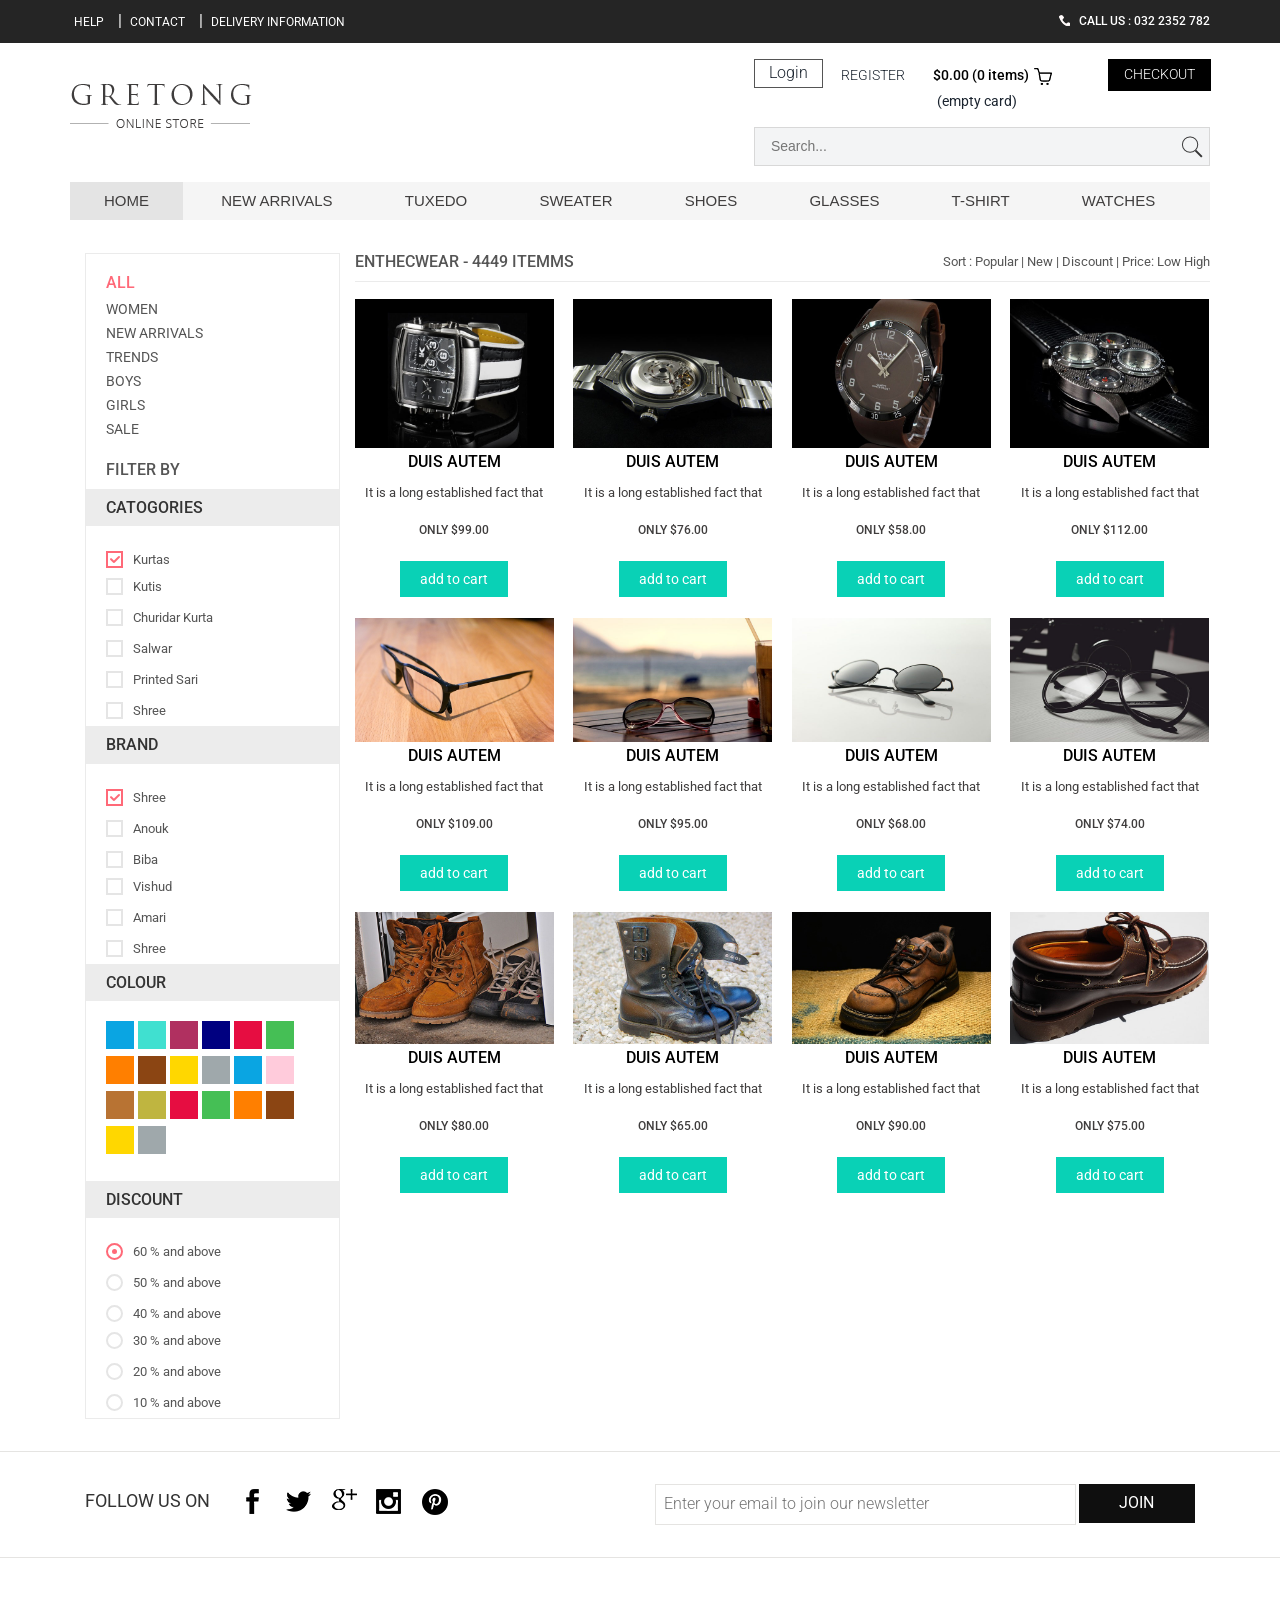
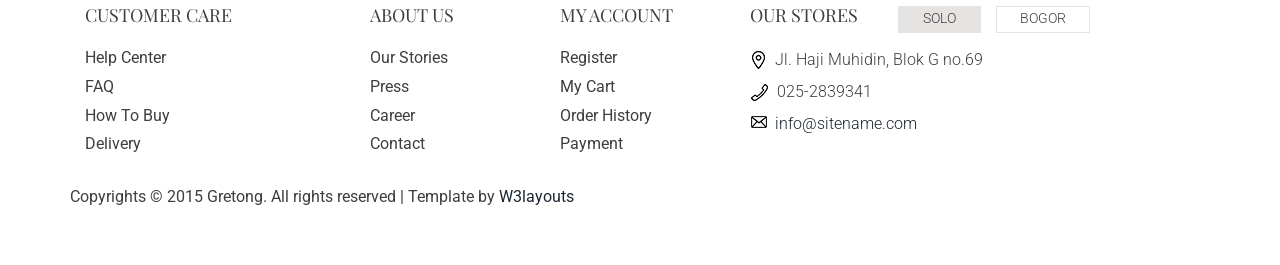
<file: WebContent/women.html>
<!--A Design by W3layouts
Author: W3layout
Author URL: http://w3layouts.com
License: Creative Commons Attribution 3.0 Unported
License URL: http://creativecommons.org/licenses/by/3.0/
-->
<!DOCTYPE HTML>
<html>
<head>
<title>Gretong a Ecommerce Category Flat Bootstarp Responsive Website Template | Women :: w3layouts</title>
<link href="css/bootstrap.css" rel='stylesheet' type='text/css' />
<!-- jQuery (necessary JavaScript plugins) -->
<script type='text/javascript' src="js/jquery-1.11.1.min.js"></script>
<!-- Custom Theme files -->
<link href="css/style.css" rel='stylesheet' type='text/css' />
<!-- Custom Theme files -->
<!--//theme-style-->
<meta name="viewport" content="width=device-width, initial-scale=1">
<meta http-equiv="Content-Type" content="text/html; charset=utf-8" />
<meta name="keywords" content="Gretong Responsive web template, Bootstrap Web Templates, Flat Web Templates, Andriod Compatible web template, 
Smartphone Compatible web template, free webdesigns for Nokia, Samsung, LG, SonyErricsson, Motorola web design" />
<script type="application/x-javascript"> addEventListener("load", function() { setTimeout(hideURLbar, 0); }, false); function hideURLbar(){ window.scrollTo(0,1); } </script>
<link href='http://fonts.googleapis.com/css?family=Roboto:400,100,300,500,700,900' rel='stylesheet' type='text/css'>
<link href='http://fonts.googleapis.com/css?family=Playfair+Display:400,700,900' rel='stylesheet' type='text/css'>
<!-- start menu -->
<link href="css/megamenu.css" rel="stylesheet" type="text/css" media="all" />
<script type="text/javascript" src="js/megamenu.js"></script>
<script>$(document).ready(function(){$(".megamenu").megamenu();});</script>
<script src="js/menu_jquery.js"></script>
<script src="js/simpleCart.min.js"> </script>
</head>
<body>
<!-- header_top -->
<div class="top_bg">
	<div class="container">
		<div class="header_top">
			<div class="top_right">
				<ul>
					<li><a href="#">help</a></li>|
					<li><a href="contact.html">Contact</a></li>|
					<li><a href="#">Delivery information</a></li>
				</ul>
			</div>
			<div class="top_left">
				<h2><span></span> Call us : 032 2352 782</h2>
			</div>
				<div class="clearfix"> </div>
		</div>
	</div>
</div>
<!-- header -->
<div class="header_bg">
<div class="container">
	<div class="header">
	<div class="head-t">
		<div class="logo">
			<a href="index.html"><img src="images/logo.png" class="img-responsive" alt=""/> </a>
		</div>
		<!-- start header_right -->
		<div class="header_right">
			<div class="rgt-bottom">
				<div class="log">
					<div class="login" >
						<div id="loginContainer"><a href="#" id="loginButton"><span>Login</span></a>
						    <div id="loginBox">                
						        <form id="loginForm">
						                <fieldset id="body">
						                	<fieldset>
						                          <label for="email">Email Address</label>
						                          <input type="text" name="email" id="email">
						                    </fieldset>
						                    <fieldset>
						                            <label for="password">Password</label>
						                            <input type="password" name="password" id="password">
						                     </fieldset>
						                    <input type="submit" id="login" value="Sign in">
						                	<label for="checkbox"><input type="checkbox" id="checkbox"> <i>Remember me</i></label>
						            	</fieldset>
						            <span><a href="#">Forgot your password?</a></span>
								</form>
							</div>
						</div>
					</div>
				</div>
				<div class="reg">
					<a href="register.html">REGISTER</a>
				</div>
			<div class="cart box_1">
				<a href="checkout.html">
					<h3> <span class="simpleCart_total">$0.00</span> (<span id="simpleCart_quantity" class="simpleCart_quantity">0</span> items)<img src="images/bag.png" alt=""></h3>
				</a>	
				<p><a href="javascript:;" class="simpleCart_empty">(empty card)</a></p>
				<div class="clearfix"> </div>
			</div>
			<div class="create_btn">
				<a href="checkout.html">CHECKOUT</a>
			</div>
			<div class="clearfix"> </div>
		</div>
		<div class="search">
		    <form>
		    	<input type="text" value="" placeholder="search...">
				<input type="submit" value="">
			</form>
		</div>
		<div class="clearfix"> </div>
		</div>
		<div class="clearfix"> </div>
	</div>
		<!-- start header menu -->
			<ul class="megamenu skyblue">
			<li class="active grid"><a class="color1" href="index.html">Home</a></li>
			<li class="grid"><a class="color2" href="#">new arrivals</a>
				<div class="megapanel">
					<div class="row">
						<div class="col1">
							<div class="h_nav">
								<h4>Clothing</h4>
								<ul>
									<li><a href="women.html">new arrivals</a></li>
									<li><a href="women.html">men</a></li>
									<li><a href="women.html">women</a></li>
									<li><a href="women.html">accessories</a></li>
									<li><a href="women.html">kids</a></li>
									<li><a href="women.html">brands</a></li>
								</ul>	
							</div>							
						</div>
						<div class="col1">
							<div class="h_nav">
								<h4>kids</h4>
								<ul>
									<li><a href="women.html">Pools&Tees</a></li>
									<li><a href="women.html">shirts</a></li>
									<li><a href="women.html">shorts</a></li>
									<li><a href="women.html">twinsets</a></li>
									<li><a href="women.html">kurts</a></li>
									<li><a href="women.html">jackets</a></li>
								</ul>	
							</div>							
						</div>
						<div class="col1">
							<div class="h_nav">
								<h4>Bags</h4>
								<ul>
									<li><a href="women.html">Handbag</a></li>
									<li><a href="women.html">Slingbags</a></li>
									<li><a href="women.html">Clutches</a></li>
									<li><a href="women.html">Totes</a></li>
									<li><a href="women.html">Wallets</a></li>
									<li><a href="women.html">Laptopbags</a></li>
								</ul>	
							</div>												
						</div>
						<div class="col1">
							<div class="h_nav">
								<h4>account</h4>
								<ul>
									<li><a href="#">login</a></li>
									<li><a href="register.html">create an account</a></li>
									<li><a href="women.html">create wishlist</a></li>
									<li><a href="women.html">my shopping bag</a></li>
									<li><a href="women.html">brands</a></li>
									<li><a href="women.html">create wishlist</a></li>
								</ul>	
							</div>						
						</div>
						<div class="col1">
							<div class="h_nav">
								<h4>Accessories</h4>
								<ul>
									<li><a href="women.html">Belts</a></li>
									<li><a href="women.html">Pens</a></li>
									<li><a href="women.html">Eyeglasses</a></li>
									<li><a href="women.html">accessories</a></li>
									<li><a href="women.html">Watches</a></li>
									<li><a href="women.html">Jewellery</a></li>
								</ul>	
							</div>
						</div>
						<div class="col1">
							<div class="h_nav">
								<h4>Footwear</h4>
								<ul>
									<li><a href="women.html">new arrivals</a></li>
									<li><a href="women.html">men</a></li>
									<li><a href="women.html">women</a></li>
									<li><a href="women.html">accessories</a></li>
									<li><a href="women.html">kids</a></li>
									<li><a href="women.html">style videos</a></li>
								</ul>	
							</div>
						</div>
					</div>
					<div class="row">
						<div class="col2"></div>
						<div class="col1"></div>
						<div class="col1"></div>
						<div class="col1"></div>
						<div class="col1"></div>
					</div>
    				</div>
				</li>
			<li><a class="color4" href="#">TUXEDO</a>
				<div class="megapanel">
					<div class="row">
						<div class="col1">
							<div class="h_nav">
								<h4>Clothing</h4>
								<ul>
									<li><a href="women.html">new arrivals</a></li>
									<li><a href="women.html">men</a></li>
									<li><a href="women.html">women</a></li>
									<li><a href="women.html">accessories</a></li>
									<li><a href="women.html">kids</a></li>
									<li><a href="women.html">brands</a></li>
								</ul>	
							</div>							
						</div>
						<div class="col1">
							<div class="h_nav">
								<h4>kids</h4>
								<ul>
									<li><a href="women.html">Pools&Tees</a></li>
									<li><a href="women.html">shirts</a></li>
									<li><a href="women.html">shorts</a></li>
									<li><a href="women.html">twinsets</a></li>
									<li><a href="women.html">kurts</a></li>
									<li><a href="women.html">jackets</a></li>
								</ul>	
							</div>							
						</div>
						<div class="col1">
							<div class="h_nav">
								<h4>Bags</h4>
								<ul>
									<li><a href="women.html">Handbag</a></li>
									<li><a href="women.html">Slingbags</a></li>
									<li><a href="women.html">Clutches</a></li>
									<li><a href="women.html">Totes</a></li>
									<li><a href="women.html">Wallets</a></li>
									<li><a href="women.html">Laptopbags</a></li>
								</ul>	
							</div>												
						</div>
						<div class="col1">
							<div class="h_nav">
								<h4>account</h4>
								<ul>
									<li><a href="#">login</a></li>
									<li><a href="register.html">create an account</a></li>
									<li><a href="women.html">create wishlist</a></li>
									<li><a href="women.html">my shopping bag</a></li>
									<li><a href="women.html">brands</a></li>
									<li><a href="women.html">create wishlist</a></li>
								</ul>	
							</div>						
						</div>
						<div class="col1">
							<div class="h_nav">
								<h4>Accessories</h4>
								<ul>
									<li><a href="women.html">Belts</a></li>
									<li><a href="women.html">Pens</a></li>
									<li><a href="women.html">Eyeglasses</a></li>
									<li><a href="women.html">accessories</a></li>
									<li><a href="women.html">Watches</a></li>
									<li><a href="women.html">Jewellery</a></li>
								</ul>	
							</div>
						</div>
						<div class="col1">
							<div class="h_nav">
								<h4>Footwear</h4>
								<ul>
									<li><a href="women.html">new arrivals</a></li>
									<li><a href="women.html">men</a></li>
									<li><a href="women.html">women</a></li>
									<li><a href="women.html">accessories</a></li>
									<li><a href="women.html">kids</a></li>
									<li><a href="women.html">style videos</a></li>
								</ul>	
							</div>
						</div>
					</div>
					<div class="row">
						<div class="col2"></div>
						<div class="col1"></div>
						<div class="col1"></div>
						<div class="col1"></div>
						<div class="col1"></div>
					</div>
    				</div>
				</li>				
				<li><a class="color5" href="#">SWEATER</a>
				<div class="megapanel">
					<div class="row">
						<div class="col1">
							<div class="h_nav">
								<h4>Clothing</h4>
								<ul>
									<li><a href="women.html">new arrivals</a></li>
									<li><a href="women.html">men</a></li>
									<li><a href="women.html">women</a></li>
									<li><a href="women.html">accessories</a></li>
									<li><a href="women.html">kids</a></li>
									<li><a href="women.html">brands</a></li>
								</ul>	
							</div>							
						</div>
						<div class="col1">
							<div class="h_nav">
								<h4>kids</h4>
								<ul>
									<li><a href="women.html">Pools&Tees</a></li>
									<li><a href="women.html">shirts</a></li>
									<li><a href="women.html">shorts</a></li>
									<li><a href="women.html">twinsets</a></li>
									<li><a href="women.html">kurts</a></li>
									<li><a href="women.html">jackets</a></li>
								</ul>	
							</div>							
						</div>
						<div class="col1">
							<div class="h_nav">
								<h4>Bags</h4>
								<ul>
									<li><a href="women.html">Handbag</a></li>
									<li><a href="women.html">Slingbags</a></li>
									<li><a href="women.html">Clutches</a></li>
									<li><a href="women.html">Totes</a></li>
									<li><a href="women.html">Wallets</a></li>
									<li><a href="women.html">Laptopbags</a></li>
								</ul>	
							</div>												
						</div>
						<div class="col1">
							<div class="h_nav">
								<h4>account</h4>
								<ul>
									<li><a href="#">login</a></li>
									<li><a href="register.html">create an account</a></li>
									<li><a href="women.html">create wishlist</a></li>
									<li><a href="women.html">my shopping bag</a></li>
									<li><a href="women.html">brands</a></li>
									<li><a href="women.html">create wishlist</a></li>
								</ul>	
							</div>						
						</div>
						<div class="col1">
							<div class="h_nav">
								<h4>Accessories</h4>
								<ul>
									<li><a href="women.html">Belts</a></li>
									<li><a href="women.html">Pens</a></li>
									<li><a href="women.html">Eyeglasses</a></li>
									<li><a href="women.html">accessories</a></li>
									<li><a href="women.html">Watches</a></li>
									<li><a href="women.html">Jewellery</a></li>
								</ul>	
							</div>
						</div>
						<div class="col1">
							<div class="h_nav">
								<h4>Footwear</h4>
								<ul>
									<li><a href="women.html">new arrivals</a></li>
									<li><a href="women.html">men</a></li>
									<li><a href="women.html">women</a></li>
									<li><a href="women.html">accessories</a></li>
									<li><a href="women.html">kids</a></li>
									<li><a href="women.html">style videos</a></li>
								</ul>	
							</div>
						</div>
					</div>
					<div class="row">
						<div class="col2"></div>
						<div class="col1"></div>
						<div class="col1"></div>
						<div class="col1"></div>
						<div class="col1"></div>
					</div>
    				</div>
				</li>
				<li><a class="color6" href="#">SHOES</a>
				<div class="megapanel">
					<div class="row">
						<div class="col1">
							<div class="h_nav">
								<h4>Clothing</h4>
								<ul>
									<li><a href="women.html">new arrivals</a></li>
									<li><a href="women.html">men</a></li>
									<li><a href="women.html">women</a></li>
									<li><a href="women.html">accessories</a></li>
									<li><a href="women.html">kids</a></li>
									<li><a href="women.html">brands</a></li>
								</ul>	
							</div>							
						</div>
						<div class="col1">
							<div class="h_nav">
								<h4>kids</h4>
								<ul>
									<li><a href="women.html">Pools&Tees</a></li>
									<li><a href="women.html">shirts</a></li>
									<li><a href="women.html">shorts</a></li>
									<li><a href="women.html">twinsets</a></li>
									<li><a href="women.html">kurts</a></li>
									<li><a href="women.html">jackets</a></li>
								</ul>	
							</div>							
						</div>
						<div class="col1">
							<div class="h_nav">
								<h4>Bags</h4>
								<ul>
									<li><a href="women.html">Handbag</a></li>
									<li><a href="women.html">Slingbags</a></li>
									<li><a href="women.html">Clutches</a></li>
									<li><a href="women.html">Totes</a></li>
									<li><a href="women.html">Wallets</a></li>
									<li><a href="women.html">Laptopbags</a></li>
								</ul>	
							</div>												
						</div>
						<div class="col1">
							<div class="h_nav">
								<h4>account</h4>
								<ul>
									<li><a href="#">login</a></li>
									<li><a href="register.html">create an account</a></li>
									<li><a href="women.html">create wishlist</a></li>
									<li><a href="women.html">my shopping bag</a></li>
									<li><a href="women.html">brands</a></li>
									<li><a href="women.html">create wishlist</a></li>
								</ul>	
							</div>						
						</div>
						<div class="col1">
							<div class="h_nav">
								<h4>Accessories</h4>
								<ul>
									<li><a href="women.html">Belts</a></li>
									<li><a href="women.html">Pens</a></li>
									<li><a href="women.html">Eyeglasses</a></li>
									<li><a href="women.html">accessories</a></li>
									<li><a href="women.html">Watches</a></li>
									<li><a href="women.html">Jewellery</a></li>
								</ul>	
							</div>
						</div>
						<div class="col1">
							<div class="h_nav">
								<h4>Footwear</h4>
								<ul>
									<li><a href="women.html">new arrivals</a></li>
									<li><a href="women.html">men</a></li>
									<li><a href="women.html">women</a></li>
									<li><a href="women.html">accessories</a></li>
									<li><a href="women.html">kids</a></li>
									<li><a href="women.html">style videos</a></li>
								</ul>	
							</div>
						</div>
					</div>
					<div class="row">
						<div class="col2"></div>
						<div class="col1"></div>
						<div class="col1"></div>
						<div class="col1"></div>
						<div class="col1"></div>
					</div>
    				</div>
				</li>				
			
				<li><a class="color7" href="#">GLASSES</a>
				<div class="megapanel">
					<div class="row">
						<div class="col1">
							<div class="h_nav">
								<h4>Clothing</h4>
								<ul>
									<li><a href="women.html">new arrivals</a></li>
									<li><a href="women.html">men</a></li>
									<li><a href="women.html">women</a></li>
									<li><a href="women.html">accessories</a></li>
									<li><a href="women.html">kids</a></li>
									<li><a href="women.html">brands</a></li>
								</ul>	
							</div>							
						</div>
						<div class="col1">
							<div class="h_nav">
								<h4>kids</h4>
								<ul>
									<li><a href="women.html">Pools&Tees</a></li>
									<li><a href="women.html">shirts</a></li>
									<li><a href="women.html">shorts</a></li>
									<li><a href="women.html">twinsets</a></li>
									<li><a href="women.html">kurts</a></li>
									<li><a href="women.html">jackets</a></li>
								</ul>	
							</div>							
						</div>
						<div class="col1">
							<div class="h_nav">
								<h4>Bags</h4>
								<ul>
									<li><a href="women.html">Handbag</a></li>
									<li><a href="women.html">Slingbags</a></li>
									<li><a href="women.html">Clutches</a></li>
									<li><a href="women.html">Totes</a></li>
									<li><a href="women.html">Wallets</a></li>
									<li><a href="women.html">Laptopbags</a></li>
								</ul>	
							</div>												
						</div>
						<div class="col1">
							<div class="h_nav">
								<h4>account</h4>
								<ul>
									<li><a href="#">login</a></li>
									<li><a href="register.html">create an account</a></li>
									<li><a href="women.html">create wishlist</a></li>
									<li><a href="women.html">my shopping bag</a></li>
									<li><a href="women.html">brands</a></li>
									<li><a href="women.html">create wishlist</a></li>
								</ul>	
							</div>						
						</div>
						<div class="col1">
							<div class="h_nav">
								<h4>Accessories</h4>
								<ul>
									<li><a href="women.html">Belts</a></li>
									<li><a href="women.html">Pens</a></li>
									<li><a href="women.html">Eyeglasses</a></li>
									<li><a href="women.html">accessories</a></li>
									<li><a href="women.html">Watches</a></li>
									<li><a href="women.html">Jewellery</a></li>
								</ul>	
							</div>
						</div>
						<div class="col1">
							<div class="h_nav">
								<h4>Footwear</h4>
								<ul>
									<li><a href="women.html">new arrivals</a></li>
									<li><a href="women.html">men</a></li>
									<li><a href="women.html">women</a></li>
									<li><a href="women.html">accessories</a></li>
									<li><a href="women.html">kids</a></li>
									<li><a href="women.html">style videos</a></li>
								</ul>	
							</div>
						</div>
					</div>
					<div class="row">
						<div class="col2"></div>
						<div class="col1"></div>
						<div class="col1"></div>
						<div class="col1"></div>
						<div class="col1"></div>
					</div>
    				</div>
				</li>				
			
				<li><a class="color8" href="#">T-SHIRT</a>
				<div class="megapanel">
					<div class="row">
						<div class="col1">
							<div class="h_nav">
								<h4>Clothing</h4>
								<ul>
									<li><a href="women.html">new arrivals</a></li>
									<li><a href="women.html">men</a></li>
									<li><a href="women.html">women</a></li>
									<li><a href="women.html">accessories</a></li>
									<li><a href="women.html">kids</a></li>
									<li><a href="women.html">brands</a></li>
								</ul>	
							</div>							
						</div>
						<div class="col1">
							<div class="h_nav">
								<h4>kids</h4>
								<ul>
									<li><a href="women.html">trends</a></li>
									<li><a href="women.html">sale</a></li>
									<li><a href="women.html">style videos</a></li>
									<li><a href="women.html">accessories</a></li>
									<li><a href="women.html">kids</a></li>
									<li><a href="women.html">style videos</a></li>
								</ul>	
							</div>							
						</div>
						<div class="col1">
							<div class="h_nav">
								<h4>Bags</h4>
								<ul>
									<li><a href="women.html">trends</a></li>
									<li><a href="women.html">sale</a></li>
									<li><a href="women.html">style videos</a></li>
									<li><a href="women.html">accessories</a></li>
									<li><a href="women.html">kids</a></li>
									<li><a href="women.html">style videos</a></li>
								</ul>	
							</div>												
						</div>
						<div class="col1">
							<div class="h_nav">
								<h4>account</h4>
								<ul>
									<li><a href="#">login</a></li>
									<li><a href="register.html">create an account</a></li>
									<li><a href="women.html">create wishlist</a></li>
									<li><a href="women.html">my shopping bag</a></li>
									<li><a href="women.html">brands</a></li>
									<li><a href="women.html">create wishlist</a></li>
								</ul>	
							</div>						
						</div>
						<div class="col1">
							<div class="h_nav">
								<h4>Accessories</h4>
								<ul>
									<li><a href="women.html">trends</a></li>
									<li><a href="women.html">sale</a></li>
									<li><a href="women.html">style videos</a></li>
									<li><a href="women.html">accessories</a></li>
									<li><a href="women.html">kids</a></li>
									<li><a href="women.html">style videos</a></li>
								</ul>	
							</div>
						</div>
						<div class="col1">
							<div class="h_nav">
								<h4>Footwear</h4>
								<ul>
									<li><a href="women.html">new arrivals</a></li>
									<li><a href="women.html">men</a></li>
									<li><a href="women.html">women</a></li>
									<li><a href="women.html">accessories</a></li>
									<li><a href="women.html">kids</a></li>
									<li><a href="women.html">style videos</a></li>
								</ul>	
							</div>
						</div>
					</div>
					<div class="row">
						<div class="col2"></div>
						<div class="col1"></div>
						<div class="col1"></div>
						<div class="col1"></div>
						<div class="col1"></div>
					</div>
    				</div>
				</li>
				<li><a class="color9" href="#">WATCHES</a>
				<div class="megapanel">
					<div class="row">
						<div class="col1">
							<div class="h_nav">
								<h4>Clothing</h4>
								<ul>
									<li><a href="women.html">new arrivals</a></li>
									<li><a href="women.html">men</a></li>
									<li><a href="women.html">women</a></li>
									<li><a href="women.html">accessories</a></li>
									<li><a href="women.html">kids</a></li>
									<li><a href="women.html">brands</a></li>
								</ul>	
							</div>							
						</div>
						<div class="col1">
							<div class="h_nav">
								<h4>kids</h4>
								<ul>
									<li><a href="women.html">trends</a></li>
									<li><a href="women.html">sale</a></li>
									<li><a href="women.html">style videos</a></li>
									<li><a href="women.html">accessories</a></li>
									<li><a href="women.html">kids</a></li>
									<li><a href="women.html">style videos</a></li>
								</ul>	
							</div>							
						</div>
						<div class="col1">
							<div class="h_nav">
								<h4>Bags</h4>
								<ul>
									<li><a href="women.html">trends</a></li>
									<li><a href="women.html">sale</a></li>
									<li><a href="women.html">style videos</a></li>
									<li><a href="women.html">accessories</a></li>
									<li><a href="women.html">kids</a></li>
									<li><a href="women.html">style videos</a></li>
								</ul>	
							</div>												
						</div>
						<div class="col1">
							<div class="h_nav">
								<h4>account</h4>
								<ul>
									<li><a href="#">login</a></li>
									<li><a href="register.html">create an account</a></li>
									<li><a href="women.html">create wishlist</a></li>
									<li><a href="women.html">my shopping bag</a></li>
									<li><a href="women.html">brands</a></li>
									<li><a href="women.html">create wishlist</a></li>
								</ul>	
							</div>						
						</div>
						<div class="col1">
							<div class="h_nav">
								<h4>Accessories</h4>
								<ul>
									<li><a href="women.html">trends</a></li>
									<li><a href="women.html">sale</a></li>
									<li><a href="women.html">style videos</a></li>
									<li><a href="women.html">accessories</a></li>
									<li><a href="women.html">kids</a></li>
									<li><a href="women.html">style videos</a></li>
								</ul>	
							</div>
						</div>
						<div class="col1">
							<div class="h_nav">
								<h4>Footwear</h4>
								<ul>
									<li><a href="women.html">new arrivals</a></li>
									<li><a href="women.html">men</a></li>
									<li><a href="women.html">women</a></li>
									<li><a href="women.html">accessories</a></li>
									<li><a href="women.html">kids</a></li>
									<li><a href="women.html">style videos</a></li>
								</ul>	
							</div>
						</div>
					</div>
					<div class="row">
						<div class="col2"></div>
						<div class="col1"></div>
						<div class="col1"></div>
						<div class="col1"></div>
						<div class="col1"></div>
					</div>
    				</div>
				</li>
		 </ul> 
	</div>
</div>
</div>
<!-- content -->
<div class="container">
<div class="women_main">
	<!-- start sidebar -->
	<div class="col-md-3 s-d">
	  <div class="w_sidebar">
		<div class="w_nav1">
			<h4>All</h4>
			<ul>
				<li><a href="women.html">women</a></li>
				<li><a href="#">new arrivals</a></li>
				<li><a href="#">trends</a></li>
				<li><a href="#">boys</a></li>
				<li><a href="#">girls</a></li>
				<li><a href="#">sale</a></li>
			</ul>	
		</div>
		<h3>filter by</h3>
		<section  class="sky-form">
					<h4>catogories</h4>
						<div class="row1 scroll-pane">
							<div class="col col-4">
								<label class="checkbox"><input type="checkbox" name="checkbox" checked=""><i></i>kurtas</label>
							</div>
							<div class="col col-4">
								<label class="checkbox"><input type="checkbox" name="checkbox"><i></i>kutis</label>
								<label class="checkbox"><input type="checkbox" name="checkbox"><i></i>churidar kurta</label>
								<label class="checkbox"><input type="checkbox" name="checkbox"><i></i>salwar</label>
								<label class="checkbox"><input type="checkbox" name="checkbox"><i></i>printed sari</label>
								<label class="checkbox"><input type="checkbox" name="checkbox" ><i></i>shree</label>
								<label class="checkbox"><input type="checkbox" name="checkbox"><i></i>Anouk</label>
								<label class="checkbox"><input type="checkbox" name="checkbox"><i></i>biba</label>
								<label class="checkbox"><input type="checkbox" name="checkbox"><i></i>fashion sari</label>
								<label class="checkbox"><input type="checkbox" name="checkbox"><i></i>fashion sari</label>
								<label class="checkbox"><input type="checkbox" name="checkbox"><i></i>fashion sari</label>
								<label class="checkbox"><input type="checkbox" name="checkbox"><i></i>fashion sari</label>
								<label class="checkbox"><input type="checkbox" name="checkbox"><i></i>fashion sari</label>
								<label class="checkbox"><input type="checkbox" name="checkbox"><i></i>fashion sari</label>
								<label class="checkbox"><input type="checkbox" name="checkbox"><i></i>fashion sari</label>
								<label class="checkbox"><input type="checkbox" name="checkbox"><i></i>fashion sari</label>	
							</div>
						</div>
		</section>
		<section  class="sky-form">
					<h4>brand</h4>
						<div class="row1 scroll-pane">
							<div class="col col-4">
								<label class="checkbox"><input type="checkbox" name="checkbox" checked=""><i></i>shree</label>
								<label class="checkbox"><input type="checkbox" name="checkbox"><i></i>Anouk</label>
								<label class="checkbox"><input type="checkbox" name="checkbox"><i></i>biba</label>
							</div>
							<div class="col col-4">
								<label class="checkbox"><input type="checkbox" name="checkbox"><i></i>vishud</label>
								<label class="checkbox"><input type="checkbox" name="checkbox"><i></i>amari</label>
								<label class="checkbox"><input type="checkbox" name="checkbox"><i></i>shree</label>
								<label class="checkbox"><input type="checkbox" name="checkbox"><i></i>Anouk</label>
								<label class="checkbox"><input type="checkbox" name="checkbox"><i></i>biba</label>
								<label class="checkbox"><input type="checkbox" name="checkbox" ><i></i>shree</label>
								<label class="checkbox"><input type="checkbox" name="checkbox"><i></i>Anouk</label>
								<label class="checkbox"><input type="checkbox" name="checkbox"><i></i>biba</label>
								<label class="checkbox"><input type="checkbox" name="checkbox"><i></i>shree</label>
								<label class="checkbox"><input type="checkbox" name="checkbox"><i></i>Anouk</label>
								<label class="checkbox"><input type="checkbox" name="checkbox"><i></i>biba</label>																								
							</div>
						</div>
		</section>
		<section class="sky-form">
			<h4>colour</h4>
			<ul class="w_nav2">
				<li><a class="color1" href="#"></a></li>
				<li><a class="color2" href="#"></a></li>
				<li><a class="color3" href="#"></a></li>
				<li><a class="color4" href="#"></a></li>
				<li><a class="color5" href="#"></a></li>
				<li><a class="color6" href="#"></a></li>
				<li><a class="color7" href="#"></a></li>
				<li><a class="color8" href="#"></a></li>
				<li><a class="color9" href="#"></a></li>
				<li><a class="color10" href="#"></a></li>
				<li><a class="color12" href="#"></a></li>
				<li><a class="color13" href="#"></a></li>
				<li><a class="color14" href="#"></a></li>
				<li><a class="color15" href="#"></a></li>
				<li><a class="color5" href="#"></a></li>
				<li><a class="color6" href="#"></a></li>
				<li><a class="color7" href="#"></a></li>
				<li><a class="color8" href="#"></a></li>
				<li><a class="color9" href="#"></a></li>
				<li><a class="color10" href="#"></a></li>
			</ul>
		</section>
		<section class="sky-form">
						<h4>discount</h4>
						<div class="row1 scroll-pane">
							<div class="col col-4">
								<label class="radio"><input type="radio" name="radio" checked=""><i></i>60 % and above</label>
								<label class="radio"><input type="radio" name="radio"><i></i>50 % and above</label>
								<label class="radio"><input type="radio" name="radio"><i></i>40 % and above</label>
							</div>
							<div class="col col-4">
								<label class="radio"><input type="radio" name="radio"><i></i>30 % and above</label>
								<label class="radio"><input type="radio" name="radio"><i></i>20 % and above</label>
								<label class="radio"><input type="radio" name="radio"><i></i>10 % and above</label>
							</div>
						</div>						
		</section>
	</div>
   </div>
	<!-- start content -->
	<div class="col-md-9 w_content">
		<div class="women">
			<a href="#"><h4>Enthecwear - <span>4449 itemms</span> </h4></a>
			<ul class="w_nav">
						<li>Sort : </li>
		     			<li><a class="active" href="#">popular</a></li> |
		     			<li><a href="#">new </a></li> |
		     			<li><a href="#">discount</a></li> |
		     			<li><a href="#">price: Low High </a></li> 
		     			<div class="clear"></div>	
		     </ul>
		     <div class="clearfix"></div>	
		</div>
		<!-- grids_of_4 -->
		<div class="grids_of_4">
		  <div class="grid1_of_4">
				<div class="content_box"><a href="details.html">
			   	   	 <img src="images/w1.jpg" class="img-responsive" alt=""/>
				   	  </a>
				    <h4><a href="details.html"> Duis autem</a></h4>
				     <p>It is a long established fact that</p>
					 <div class="grid_1 simpleCart_shelfItem">
				    
					 <div class="item_add"><span class="item_price"><h6>ONLY $99.00</h6></span></div>
					<div class="item_add"><span class="item_price"><a href="#">add to cart</a></span></div>
					 </div>
			   	</div>
			</div>
			<div class="grid1_of_4">
				<div class="content_box"><a href="details.html">
			   	   	 <img src="images/w2.jpg" class="img-responsive" alt=""/>
				   	  </a>
				    <h4><a href="details.html"> Duis autem</a></h4>
				     <p>It is a long established fact that</p>
					 <div class="grid_1 simpleCart_shelfItem">
				    
					 <div class="item_add"><span class="item_price"><h6>ONLY $76.00</h6></span></div>
					<div class="item_add"><span class="item_price"><a href="#">add to cart</a></span></div>
					 </div>
			   	</div>
			</div>
			<div class="grid1_of_4">
				<div class="content_box"><a href="details.html">
			   	   	 <img src="images/w3.jpg" class="img-responsive" alt=""/>
				   	  </a>
				    <h4><a href="details.html"> Duis autem</a></h4>
				     <p>It is a long established fact that</p>
					 <div class="grid_1 simpleCart_shelfItem">
				    
					 <div class="item_add"><span class="item_price"><h6>ONLY $58.00</h6></span></div>
					<div class="item_add"><span class="item_price"><a href="#">add to cart</a></span></div>
					 </div>
			   	</div>
			</div>
			<div class="grid1_of_4">
				<div class="content_box"><a href="details.html">
			   	   	 <img src="images/w4.jpg" class="img-responsive" alt=""/>
				   	  </a>
				    <h4><a href="details.html"> Duis autem</a></h4>
				     <p>It is a long established fact that</p>
					 <div class="grid_1 simpleCart_shelfItem">
				    
					 <div class="item_add"><span class="item_price"><h6>ONLY $112.00</h6></span></div>
					<div class="item_add"><span class="item_price"><a href="#">add to cart</a></span></div>
					 </div>
			   	</div>
			</div>
			<div class="clearfix"></div>
		</div>
		
		
		<div class="grids_of_4">
		 <div class="grid1_of_4">
				<div class="content_box"><a href="details.html">
			   	   	 <img src="images/w5.jpg" class="img-responsive" alt=""/>
				   	  </a>
				    <h4><a href="details.html"> Duis autem</a></h4>
				     <p>It is a long established fact that</p>
					 <div class="grid_1 simpleCart_shelfItem">
				    
					 <div class="item_add"><span class="item_price"><h6>ONLY $109.00</h6></span></div>
					<div class="item_add"><span class="item_price"><a href="#">add to cart</a></span></div>
					 </div>
			   	</div>
			</div>
			<div class="grid1_of_4">
				<div class="content_box"><a href="details.html">
			   	   	 <img src="images/w6.jpg" class="img-responsive" alt=""/>
				   	  </a>
				    <h4><a href="details.html"> Duis autem</a></h4>
				     <p>It is a long established fact that</p>
					 <div class="grid_1 simpleCart_shelfItem">
				    
					 <div class="item_add"><span class="item_price"><h6>ONLY $95.00</h6></span></div>
					<div class="item_add"><span class="item_price"><a href="#">add to cart</a></span></div>
					 </div>
			   	</div>
			</div>
			<div class="grid1_of_4">
				<div class="content_box"><a href="details.html">
			   	   	 <img src="images/w7.jpg" class="img-responsive" alt=""/>
				   	  </a>
				    <h4><a href="details.html"> Duis autem</a></h4>
				     <p>It is a long established fact that</p>
					 <div class="grid_1 simpleCart_shelfItem">
				    
					 <div class="item_add"><span class="item_price"><h6>ONLY $68.00</h6></span></div>
					<div class="item_add"><span class="item_price"><a href="#">add to cart</a></span></div>
					 </div>
			   	</div>
			</div>
			<div class="grid1_of_4">
				<div class="content_box"><a href="details.html">
			   	   	 <img src="images/w8.jpg" class="img-responsive" alt=""/>
				   	  </a>
				    <h4><a href="details.html"> Duis autem</a></h4>
				     <p>It is a long established fact that</p>
					 <div class="grid_1 simpleCart_shelfItem">
				    
					 <div class="item_add"><span class="item_price"><h6>ONLY $74.00</h6></span></div>
					<div class="item_add"><span class="item_price"><a href="#">add to cart</a></span></div>
					 </div>
			   	</div>
			</div>
			<div class="clearfix"></div>
		</div>
		<div class="grids_of_4">
		  <div class="grid1_of_4">
				<div class="content_box"><a href="details.html">
			   	   	 <img src="images/w9.jpg" class="img-responsive" alt=""/>
				   	  </a>
				    <h4><a href="details.html"> Duis autem</a></h4>
				     <p>It is a long established fact that</p>
					 <div class="grid_1 simpleCart_shelfItem">
				    
					 <div class="item_add"><span class="item_price"><h6>ONLY $80.00</h6></span></div>
					<div class="item_add"><span class="item_price"><a href="#">add to cart</a></span></div>
					 </div>
			   	</div>
			</div>
			<div class="grid1_of_4">
				<div class="content_box"><a href="details.html">
			   	   	 <img src="images/w10.jpg" class="img-responsive" alt=""/>
				   	  </a>
				    <h4><a href="details.html"> Duis autem</a></h4>
				     <p>It is a long established fact that</p>
					 <div class="grid_1 simpleCart_shelfItem">
				    
					 <div class="item_add"><span class="item_price"><h6>ONLY $65.00</h6></span></div>
					<div class="item_add"><span class="item_price"><a href="#">add to cart</a></span></div>
					 </div>
			   	</div>
			</div>
			<div class="grid1_of_4">
				<div class="content_box"><a href="details.html">
			   	   	 <img src="images/w11.jpg" class="img-responsive" alt=""/>
				   	  </a>
				    <h4><a href="details.html"> Duis autem</a></h4>
				     <p>It is a long established fact that</p>
					 <div class="grid_1 simpleCart_shelfItem">
				    
					 <div class="item_add"><span class="item_price"><h6>ONLY $90.00</h6></span></div>
					<div class="item_add"><span class="item_price"><a href="#">add to cart</a></span></div>
					 </div>
			   	</div>
			</div>
			<div class="grid1_of_4">
				<div class="content_box"><a href="details.html">
			   	   	 <img src="images/w12.jpg" class="img-responsive" alt=""/>
				   	  </a>
				    <h4><a href="details.html"> Duis autem</a></h4>
				     <p>It is a long established fact that</p>
					 <div class="grid_1 simpleCart_shelfItem">
				    
					 <div class="item_add"><span class="item_price"><h6>ONLY $75.00</h6></span></div>
					<div class="item_add"><span class="item_price"><a href="#">add to cart</a></span></div>
					 </div>
			   	</div>
			</div>
			<div class="clearfix"></div>
		</div>
		<!-- end grids_of_4 -->
		
		
	</div>
	<div class="clearfix"></div>
	
	<!-- end content -->
</div>
</div>
<div class="foot-top">
	<div class="container">
		<div class="col-md-6 s-c">
			<li>
				<div class="fooll">
					<h5>follow us on</h5>
				</div>
			</li>
			<li>
				<div class="social-ic">
					<ul>
						<li><a href="#"><i class="facebok"> </i></a></li>
						<li><a href="#"><i class="twiter"> </i></a></li>
						<li><a href="#"><i class="goog"> </i></a></li>
						<li><a href="#"><i class="be"> </i></a></li>
						<li><a href="#"><i class="pp"> </i></a></li>
							<div class="clearfix"></div>	
					</ul>
				</div>
			</li>
				<div class="clearfix"> </div>
		</div>
		<div class="col-md-6 s-c">
			<div class="stay">
						<div class="stay-left">
							<form>
								<input type="text" placeholder="Enter your email to join our newsletter" required="">
							</form>
						</div>
						<div class="btn-1">
							<form>
								<input type="submit" value="join">
							</form>
						</div>
							<div class="clearfix"> </div>
			</div>
		</div>
			<div class="clearfix"> </div>
	</div>
</div>
<div class="footer">
	<div class="container">
		<div class="col-md-3 cust">
			<h4>CUSTOMER CARE</h4>
				<li><a href="#">Help Center</a></li>
				<li><a href="#">FAQ</a></li>
				<li><a href="buy.html">How To Buy</a></li>
				<li><a href="#">Delivery</a></li>
		</div>
		<div class="col-md-2 abt">
			<h4>ABOUT US</h4>
				<li><a href="#">Our Stories</a></li>
				<li><a href="#">Press</a></li>
				<li><a href="#">Career</a></li>
				<li><a href="contact.html">Contact</a></li>
		</div>
		<div class="col-md-2 myac">
			<h4>MY ACCOUNT</h4>
				<li><a href="register.html">Register</a></li>
				<li><a href="#">My Cart</a></li>
				<li><a href="#">Order History</a></li>
				<li><a href="buy.html">Payment</a></li>
		</div>
		<div class="col-md-5 our-st">
			<div class="our-left">
				<h4>OUR STORES</h4>
			</div>
			<div class="our-left1">
				<div class="cr_btn">
					<a href="#">SOLO</a>
				</div>
			</div>
			<div class="our-left1">
				<div class="cr_btn1">
					<a href="#">BOGOR</a>
				</div>
			</div>
			<div class="clearfix"> </div>
				<li><i class="add"> </i>Jl. Haji Muhidin, Blok G no.69</li>
				<li><i class="phone"> </i>025-2839341</li>
				<li><a href="mailto:info@example.com"><i class="mail"> </i>info@sitename.com </a></li>
			
		</div>
		<div class="clearfix"> </div>
			<p>Copyrights © 2015 Gretong. All rights reserved | Template by <a href="http://w3layouts.com/">W3layouts</a></p>
	</div>
</div>
</body>
</html>
</file>
<file: WebContent/css/style.css>
/*
Author: W3layout
Author URL: http://w3layouts.com
License: Creative Commons Attribution 3.0 Unported
License URL: http://creativecommons.org/licenses/by/3.0/
*/
h4, h5, h6,
h1, h2, h3 {margin-top: 0;}
ul, ol {margin: 0;}
p {margin: 0;}
html, body{
	font-family: 'Roboto', sans-serif;
	font-size: 100%;
	background: #ffffff;
}
body a{
	transition:0.5s all;
	-webkit-transition:0.5s all;
	-moz-transition:0.5s all;
	-o-transition:0.5s all;
	-ms-transition:0.5s all;
}
/*----*/
.itemContainer{
			width:100%;
			float:left;
		}

		.itemContainer div{
			float:left;
			margin: 5px 20px 5px 20px ;
		}

		.itemContainer a{
			text-decoration:none;
		}

		.cartHeaders{
			width:100%;
			float:left;
		}

		.cartHeaders div{
			float:left;
			margin: 5px 20px 5px 20px ;
		}
.item_add {
  color: #fff;
 
  border:none;
}	
	
.grid_1 img{
	margin-bottom:1em;
}


.box_1{
	float:right;
}
.box_1 h3{
  color: #7A8499;
  font-size: 1em;

    float: left;
}
.box_1 h3 img{
	margin-left: 5px;
}
.box_1 p{

  float: right;
}
.total {
  display: inline-block;
}
/*----*/
/*--checkout--*/
.cart h2{
	font-size:1.5em;
	margin-bottom:1em;
}

.cart-sec{
	
	margin-bottom:3em;
}
.cart-item{
	width:20%;
	float:left;
	margin-right:5%;
	
}
.cart-item img{
	width:100%;
}
.cart-item-info{
	width:75%;
	float:left;
	 
}
.check{
	padding:5em 0;
}
.cart-item-info h3{
	font-size:1em;
	font-weight:600;
}
.cart-item-info h3 a{
	color:#000;
}
.cart-item-info h3 span{
	display:block;
	font-weight:400;
	font-size: 0.85em;
  margin: 0.7em 0;
}
.size_3 {
  width:100%;
}
.delivery {
  margin-top: 3em;
}
.delivery p {
  color: #A6A6A6;
  font-size: 1em;
  font-weight: 400;
  float: left;
}
.delivery span {
  color: #A6A6A6;
  font-size: 1em;
  font-weight: 400;
  float: right;
}
.cart-item-info h4 span{
	font-size:0.65em;
	font-weight:400;
} 

.close1,.close2{
  background: url('../images/close_1.png') no-repeat 0px 0px;
  cursor: pointer;
  width: 28px;
  height: 28px;
  position: absolute;
  right: 0px;
  top: 0px;
  -webkit-transition: color 0.2s ease-in-out;
  -moz-transition: color 0.2s ease-in-out;
  -o-transition: color 0.2s ease-in-out;
  transition: color 0.2s ease-in-out;
}
.cart-header {  
  position: relative;  
}
.cart-header2 {  
  position: relative;  
}
a.order {
  background:#00405d;
  padding: 10px 20px;
  
  font-size: 1em;
  color: #fff;
  text-decoration: none;
  display: block;
  font-weight: 600;
  text-align: center;
  margin:3em 0;
}
a.order:hover{
	background:#615c85;
}
.total-item,.cart-items{
	margin-top:0em;
	padding-bottom:2em;
}

.total-item h3 {
  color: #333;
  font-size: 1.1em;
  margin-bottom: 1em;
}
.total-item h4{
	font-size:0.8em;
	font-weight:600;
	color:#9C9C9C;
	display:inline-block;
	margin-right:6em;
}
a.cpns{
	background:#ff6978;
	color:#fff;
	
	padding: 10px;
  font-size: 0.8em;
	font-weight:600;
}
a.cpns:hover{
	background: #615c85;
}
.total-item p{
	font-size:0.9em;
	font-weight:400;
	margin-top:1em;
	color:#727272;	
}
.total-item p a:hover{
	color:#333;
	text-decoration:underline;
}
a.continue{
	background:#00405d;
	padding:10px 20px;
	
	font-size:1em;
	color:#fff;
	text-decoration:none;
	display: block;
   font-weight: 600;  
   text-align: center;
   margin-bottom:2em;
}
a.continue:hover{
	background:#615c85;
}
ul.total_price{
	padding: 0;
  margin: 1em 0 0 0;
  list-style: none;
}
ul.total_price li.last_price{
	width: 50%;
  float: left;
  
}
ul.total_price li.last_price span{
	font-size: 1.1em;
  color: #000;
}
.price-details{
	border-bottom: 1px solid #DDD9D9;
  padding-bottom: 10px;
}
.price-details h3{
	color:#000;
	font-size:1.2em;
	margin-bottom:1em;
}
.price-details span{
	width: 50%;
  float: left;
 
  font-size: 0.8125em;
  color: #000;
  line-height: 1.8em;
}


.cart-items h1 {
  font-size: 1.5em;
  margin-bottom:2em;
}
a.item_add1 {
  border-top-left-radius: 0;
  border-top-right-radius: 0;
  border-top-right-radius: 0;
  /* border-bottom-right-radius: 50%; */
  border-bottom-left-radius: 0;
  border-bottom-right-radius: 0;
  border-top-left-radius: 0;
  border-bottom-left-radius: 0;
  padding: 10px 15px;
  background: url(0) #f54d56;
}
a.item_add1:hover{
	background:rgb(3, 193, 167);
	text-decoration:none;
	color:#fff;
}
.btn_5{
	padding:25px 40px;
	font-size:1.1em;
}
ul.qty{
	padding:0;
	margin:0;
	list-style:none;
}
ul.qty li{
   display: inline-block;
   margin-right: 10%;
}
ul.qty li p{
	font-size:0.8125em;
	color:#555;
}
/*-- header_top --*/
.top_bg{
	background: #252525;
}
.header_top{
	padding:15px 0 5px;
}
.top_left{
	float: right;
}
.top_left h2{
	text-transform:uppercase;
	font-size:12px;
	color:#ffffff;
}
.top_left h2 span {
  color: #000000;
  margin-right: 0px;
  padding: 1px 10px;
  background: url(../images/phon.png) no-repeat 0px 2px;
  -webkit-transition: all 0.3s ease-in-out;
  -moz-transition: all 0.3s ease-in-out;
  -o-transition: all 0.3s ease-in-out;
  transition: all 0.3s ease-in-out;
}
.top_right{
	float:left;
	color: #ffffff;
	margin-top: -5px;
}
.top_right ul{
	padding:0;
	list-style:none;
}
.top_right ul li{
	display: inline-block;
	margin-right: 10px;
}
.top_right ul li:last-child{
	margin-right: 0;
}
.top_right ul li a{
	text-align:center;
	padding: 0px 4px;
	text-transform:uppercase;
	font-size:12px;
	display:block;
	color:#ffffff;
	-webkit-transition: all 0.3s ease-in-out;
	-moz-transition: all 0.3s ease-in-out;
	-o-transition: all 0.3s ease-in-out;
	transition: all 0.3s ease-in-out;
}
.top_right ul li a:hover{
	color:#ff6978;
	text-decoration: none;
}
.itemContainer{
			width:100%;
			float:left;
		}

		.itemContainer div{
			float:left;
			margin: 5px 20px 5px 20px ;
		}

		.itemContainer a{
			text-decoration:none;
		}

		.cartHeaders{
			width:100%;
			float:left;
		}

		.cartHeaders div{
			float:left;
			margin: 5px 20px 5px 20px ;
		}
.item_add {
  border: none;
  color: #3f3d3d;
  padding: 10px 20px;
  font-size: 0.85em;
  border: none;
  text-align: center;
}
.item_add:hover{
}	
.grid_1 img{
	margin-bottom:1em;
}
span.item_price {
  color: #3f3d3d;
  font-size: 1.2em;
  font-weight: 400;
  text-align: center;
}
.item_quantity {
  margin: 1em 0;
  border: 1px solid rgb(175, 175, 175);
  font-size: 0.85em;
  padding: 5px 10px;
  display: block;
}
.box_1 {
  float: left;
  margin: 0.55em 0.1em 0;
  width:38%;
}
.box_1 h3 {
  color: #000;
  font-size: 0.85em;
  margin-bottom: 0;
  float: left;
}
.box_1 h3 img{
	margin-left: 5px;
}
.box_1 p {
  color: #000;
  font-size: 0.85em;
  float: left;
  margin: 0.5em 0.3em 0;
  text-align:left;
}
select.item_Size {
  display: block;
  border: 1px solid #999;
  font-size: 0.85em;
  color: #000;
  padding: 5px 10px;
  margin-top: 1em;
}
.item_add  a{
  background: rgb(9, 209, 182);
  border: none;
  color: #fff;
  padding: 10px 20px;
  font-size: 0.85em;
  border: none;
}
/********** Login *************/
#loginContainer {
    position:relative;
}
#loginContainer a span {
  display: block;
  padding: 2px 14px;
  border: 1px solid #555;
  font-weight: 300;
}
/* Login Button */
#loginButton { 
    display:inline-block;  
    position:relative;
    z-index:30;
    cursor:pointer;
}
/* Login Box */
#loginBox {
    position:absolute;
	top: 44px;
	right: 0px;
    display:none;
    z-index:29;
}
#loginForm:after {
	content: '';
	position: absolute;
	right: 25px;
	top: -10px;
	border-left:10px solid rgba(0, 0, 0, 0);
	border-right:10px solid rgba(0, 0, 0, 0);
	border-bottom: 10px solid #f0f0f0;
}
/* Login Form */
#loginForm {
   width: 300px;
	background: #fff;
	border: 1px solid #d6d6d6;
}
#loginForm fieldset {
    margin:0 0 15px 0;
    display:block;
    border:0;
    padding:0;
}
fieldset#body {
    border-radius:3px;
    -webkit-border-radius:3px;
    -moz-border-radius:3px;
    -o-border-radius:3px;
    padding:15px 15px;
    margin:0;
}
#loginForm #checkbox {
    width:auto;
    margin:3px 6px 0 0;
    float:left;
    padding:0;
    border:0;
    *margin:-3px 9px 0 0; /* IE7 Fix */
}
#body label {
    color:#000;
    margin:10px 0 0 0;
    display:block;
    float:left;
    font-size:0.8725em;
}
#loginForm #body fieldset label{
    display:block;
    float:none;
    margin:0 0 6px 0;
}
#body label i{
	color:#000;
	font-size:1em;
	font-style:normal;
}
/* Default Input */
#loginForm input {
    width:92%;
    border:1px solid #DADADA;
	color: #222;
	background:#FFF;
    padding:6px;
	font-size: 0.8125em;
    -webkit-apperance:none;
    font-family: 'Open Sans', sans-serif;
}
/* Sign In Button */
#loginForm #login {
	font-family: 'Open Sans', sans-serif;
	width: auto;
	float: left;
	background:#ff6978 ;
	color: #fff;
	font-size: 0.8725em;
	padding: 8px 20px;
	border: none;
	margin: 0 12px 0 0;
	cursor: pointer;
	transition: all .5s;
	-webkit-transition: all .5s;
	-moz-transition: all .5s;
	-o-transition: all .5s;
}
#loginForm #login:hover {
	background: #00405d;
}
/* Forgot your password */
#loginForm span{
    display:block;
    padding:0px 0px 15px 17px;
}
#loginForm span a{
	color:#000;
	font-size:0.85em;
    font-weight:500;
    background: none;
	border: none;
	box-shadow: none;
}
#loginForm span a:hover{
	text-decoration:underline;
}
input:focus {
    outline:none;
}
/*-- header --*/
.logo {
  float: left;
  margin: 1.5em 0;
}
.header_right {
  float: right;
  width: 40%;
}
.head-t {
  padding: 1em 0;
}
/*search*/
.search{
	position: relative;
	background: #f3f4f5;
	border: 1px solid #D8D8D8;
}
.search form{
	width:100%;
}
.search input[type="text"]{
	margin:0px 0;
	font-family: 'Open Sans', sans-serif;
	padding:8px 16px;
	outline: none;
	color: #5a5a5a;
	background: none;
	border: none;
	width:85.33333%;
	line-height: 1.5em;
	position: relative;
	font-size: 0.8725em;
	-webkit-appearance: none;
	text-transform: capitalize;
}
.search input[type="text"]:hover{
	background: #ffffff;
}
.search input[type="submit"]{
	background: url('../images/search.png') no-repeat 0px 1px;
	border: none;
	cursor: pointer;
	width: 24px;
	outline: none;
	position: absolute;
	height: 24px;
	top: 6px;
	right: 5px;
}
.log {
  float: left;
  width: 19%;
}
.reg {
  float: left;
  width: 20%;
  margin: 5px 0;
}
/* create_btn */
.create_btn {
  float: left;
  width: 21%;
}
.create_btn a {
  text-transform: capitalize;
  display: inline-block;
  padding: 6px 16px;
  font-size: 0.8725em;
  font-weight:300;
  color: #ffffff;
  background: #000000;
  -webkit-transition: all 0.3s ease-in-out;
  -moz-transition: all 0.3s ease-in-out;
  -o-transition: all 0.3s ease-in-out;
  transition: all 0.3s ease-in-out;
}
.create_btn a:hover{
	background: #00405d;
	color:#ffffff; 
	text-decoration:none;
}
.create_btn a img{
	vertical-align: top;
	margin-top: 3px;
}
.reg a {
  vertical-align: middle;
  font-size: 0.85em;
  font-weight: 300;
  text-decoration: none;
}
/* start icon styles */
.icon1:before,.icon1:after {
	content: "";
	display: table;
}
.icon1:after {
	clear: both;
}
.icon1 {
  float: left;
  zoom: 1;
  margin-right: 0%;
  width: 40%;
  margin: 8px 0 0;
}
ul.icon1 {
	padding:0;
	list-style:none;
}
.icon1 li {
	float: left;
	position: relative;
	cursor: pointer;
}
.icon1 li:last-child{
	border-right:none;
}
.icon1 li:hover > a {
	color: #fafafa;
}
*html .icon1 li a:hover { /* IE6 only */
	color: #fafafa;
}
.icon1 ul {
	width:300px;
	margin: 20px 0 0 0;
	_margin: 0;
	opacity: 0;
	visibility: hidden;
	position: absolute;
	top: 42px;
	z-index: 1;
	right: -140px;
	background: #ffffff;
	-webkit-transition: all .2s ease-in-out;
	-moz-transition: all .2s ease-in-out;
	-ms-transition: all .2s ease-in-out;
	-o-transition: all .2s ease-in-out;
	transition: all .2s ease-in-out;
	box-shadow: 0px 0px 5px #aaa;
	-webkit-box-shadow: 0px 0px 5px #aaa;
	-moz-box-shadow: 0px 0px 5px #aaa;
	-o-box-shadow: 0px 0px 5px #aaa;
}
.icon1 li:hover > ul {
	opacity: 1;
	visibility: visible;
	margin: 0;
}
.icon1 ul ul {
	top: 6px;
	left: 158px;
	margin: 0 0 0 20px;
	border-radius: 5px;
	-webkit-border-radius: 5px;
	-moz-border-radius: 5px;
	-o-border-radius: 5px;
}
.icon1 ul li {
	float: none;
	display: block;
	border: 0;
}
.icon1 ul li:first-child{
	border-top:none;
}
.icon1 ul li:first-child a{
	border-top-left-radius: 5px;
	-webkit-border-top-left-radius: 5px;
	-moz-border-top-left-radius: 5px;
	-o-border-top-left-radius: 5px;
}
.icon1 ul li:last-child {   
	-moz-box-shadow: none;
	-webkit-box-shadow: none;
	box-shadow: none;    
}
.icon1 ul a {    
	_height: 10px; /*IE6 only*/
	white-space: nowrap;
	float: none;
	text-transform: none;
}
.active-icon{
	display: block;
}
.icon1 ul li:first-child > a:after {
	content: '';
	position: absolute;
	left: 45%;
	top: -30px;
	border-left: 10px solid transparent;
	border-right:10px solid transparent;
	border-bottom:10px solid #f0f0f0;
}
.icon1 ul ul li:first-child a:after {
	left: -100px;
	top: 0%;
	margin-top: -6px;
	border-left: 0;	
	border-bottom:20px solid transparent;
	border-top: 20px solid transparent;
	border-right:20px solid #323757;
}
/* Mobile */
.icon1-trigger {
	display: none;
}
.sub-icon1 img{
	border:none;
	display:inline-block;
	vertical-align:middle;
}
.c1{
	background: url(../images/art.png) no-repeat 0px 0px;
	width: 32px;
	height: 32px;
	display: inline-block;
	vertical-align: middle;
	margin-top: 2px;
}
.c2 {
  background: url(../images/bag.png) no-repeat 0px 1px;
  width: 24px;
  height: 24px;
  display: inline-block;
  vertical-align: middle;
}
.icon1 .profile_img {
	margin-top: 3px;
}
.sub-icon1 ul li h3{
	text-align:center;
	font-size: 1em;
	color: #00405d;
	text-transform:uppercase;
	margin-bottom: 4%;
}
.sub-icon1 ul li p{
	text-align:center;
	font-size: 0.8125em;
	color: #555555;
	line-height: 1.8em;
}
.sub-icon1.list{
	padding: 20px 0px;
}
.sub-icon1 ul li p a{
	color: #00405d;
}
.sub-icon1 ul li p a:hover{
	color: #555555;
	text-decoration:underline;
}
ul.megamenu.skyblue {
  background: #f5f5f5;
}
.rgt-bottom {
  margin-bottom: 1em;
}
/* start menu */
.h_nav h4{
	border-bottom: 1px solid rgb(236, 236, 236);
	font-size: 1em;
	color: #000;
	line-height: 1.8em;
	text-transform: uppercase;
	margin-bottom: 4%;
}
.h_nav h4.top{
	margin-top: 12%;
}
.h_nav ul li{
	display: block;
}
.h_nav ul li a{
	display: block;
	font-size: 0.95em;
	color: #555;
	text-transform: capitalize;
	line-height: 1.8em;
	-webkit-transition: all 0.3s ease-in-out;
	-moz-transition: all 0.3s ease-in-out;
	-o-transition: all 0.3s ease-in-out;
	transition: all 0.3s ease-in-out;
	line-height: 2.5em;
}
.h_nav ul li a:hover{
	color:#00405d;
	text-decoration:underline;
}
/* start content */
.arriv-left {
  padding-left: 0;
  position:relative;
}
.arriv-info {
  position: absolute;
  top: 216px;
  left: 119px;
  text-align: center;
}
.arriv-right {
  padding-right: 0;
  position:relative;
}
.arriv-left1 {
  padding-left: 0;
  position: relative;
}
.arriv-left2 {
  padding-left: 0;
  position: relative;
}
.arriv-right1 {
  padding-right: 0;
  position: relative;
}
.arriv-right2 {
  padding-right: 0;
  position: relative;
}
.arriv h3 {
  font-size: 1.5em;
  font-weight: 500;
  color: #f9f9f9;
  margin: 0 0 0.5em;
  font-family: 'Playfair Display', serif;
}
.arriv p {
  color: #ededed;
  font-size: 1em;
  font-weight: 300;
  line-height: 1.8em;
  margin: 0.5em 0;
}
.crt-btn a {
  text-transform: capitalize;
  display: inline-block;
  padding: 6px 16px;
  font-size: 0.8725em;
  font-weight: 300;
  color: #f9f9f9;
  border: 1px solid #f9f9f9;
  background: none;
  text-decoration: none;
  -webkit-transition: all 0.3s ease-in-out;
  -moz-transition: all 0.3s ease-in-out;
  -o-transition: all 0.3s ease-in-out;
  transition: all 0.3s ease-in-out;
}
.crt-btn a:hover{
  background:#ff6978;
  border:1px solid #ff6978;
}
.arriv-info1 {
  position: absolute;
  top: 145px;
  left: 248px;
  text-align: center;
}
.arriv-bottm {
  margin: 1.5em 0;
}
.arriv-top {
  margin: 1.5em 0;
}
i.ars {
  width: 35px;
  height: 20px;
  background: url(../images/arrwss.png)no-repeat 58px -1px ;
  display: inline-block;
  padding: 0px 53px;
  vertical-align: middle;
}
.arriv-info2 {
  position: absolute;
  bottom: 32px;
  left: 42px;
  text-align: center;
}
.arriv-info3 {
  position: absolute;
  bottom: 32px;
  left: 42px;
  text-align: center;
}
.special h5 {
  color: #3f3d3d;
  font-size: 1.1em;
  font-weight: 400;
  font-family: 'Playfair Display', serif;
  text-align: center;
  margin: 0;
}
.special h6 {
  color: #3f3d3d;
  font-size: 1em;
  font-weight: 300;
  text-align: center;
  margin:1em 0;
}
.special-info {
  padding: 1em 0;
  border: 1px solid #e9e9e9;
}
.special {
  padding: 4em 0;
    position: relative;
}
i.facebok {
  width: 35px;
  height: 35px;
  background: url(../images/img-sprite.png)no-repeat -8px -10px;
  float: left;
  vertical-align: middle;
}
i.facebok:hover{
  background: url(../images/img-sprite.png)no-repeat -8px -46px;
}
i.twiter {
  width: 35px;
  height: 35px;
  background: url(../images/img-sprite.png)no-repeat -48px -12px;
  float: left;
  vertical-align: middle;
}
i.twiter:hover{
  background: url(../images/img-sprite.png)no-repeat -48px -48px;
}
i.be {
  width: 35px;
  height: 35px;
  background: url(../images/img-sprite.png)no-repeat -133px -10px;
  float: left;
  vertical-align: middle;
}
i.be:hover{
  background: url(../images/img-sprite.png)no-repeat -133px -46px;
}
i.pp {
  width: 35px;
  height: 35px;
  background: url(../images/img-sprite.png)no-repeat -177px -9px;
  float: left;
  vertical-align: middle;
}
i.pp:hover{
  background: url(../images/img-sprite.png)no-repeat -177px -45px;
}
i.goog {
  width: 35px;
  height: 35px;
  background: url(../images/img-sprite.png)no-repeat -92px -13px;
  float: left;
  vertical-align: middle;
}
i.goog:hover{
  background: url(../images/img-sprite.png)no-repeat -92px -48px;
}
.social-ic ul {
  padding: 0;
}
.social-ic li {
  display: inline-block;
  margin: 0 0.2em;
}
.foot-top li {
  display: inline-block;
  vertical-align: middle;
}
.fooll h5 {
  font-size: 1.1em;
  margin: 0;
  text-transform: uppercase;
  font-weight: 400;
  padding-right: 1em;
}
.foot-top {
  padding: 2em 0;
  border-bottom: 1px solid #e5e4e2;
  border-top: 1px solid #e5e4e2;
}
.stay form input[type="text"] {
  width: 100%;
  color: #3f3d3d;
  outline: none;
  font-size: 1em;
  padding: 0.5em;
  font-weight:300;
  border: 1px solid #e5e4e2;
  -webkit-appearance: none;
}
.btn-1 form input[type="submit"] {
  background: #0f0f0f;
  padding: 0.5em;
  color: #fff;
  font-size: 1em;
  font-weight: 400;
  display: block;
  outline: none;
  border: none;
  width: 100%;
  text-transform: uppercase;
}
.btn-1 form input[type="submit"]:hover{
	background: rgba(15, 15, 15, 0.72);
}
.stay-left {
  float: left;
  width: 78%;
  margin-right: 0.5%;
}
.btn-1 {
  float: left;
  width: 21.5%;
}
.footer h4 {
  color: #3f3d3d;
  font-family: 'Playfair Display', serif;
  font-weight: 400;
  margin: 0 0 1em;
}
.footer {
  padding: 3em 0;
}
i.phone {
  width: 19px;
  height: 21px;
  display: inline-block;
  background: url(../images/img-sprite.png) no-repeat -235px -39px;
  vertical-align: middle;
  margin-right: 0.5em;
}
i.add {
  width: 17px;
  height: 24px;
  display: inline-block;
  background: url(../images/img-sprite.png) no-repeat -236px -11px;
  vertical-align: middle;
  margin-right: 0.5em;
}
i.mail {
  width: 17px;
  height: 14px;
  display: inline-block;
  background: url(../images/img-sprite.png) no-repeat -236px -76px;
  margin-right: 0.5em;
}
.our-st li {
  color: #3f3d3d;
  display: block;
  font-size: 1em;
  font-weight: 300;
  line-height: 2em;
}
.our-st li a{
  text-decoration:none;
}
.cust li {
display:block;
}
.cust li a {
  display: block;
  color: #3f3d3d;
  font-size: 1em;
  line-height: 1.8em;
  text-decoration: none;
}
.cust li a:hover{
	color:#D03333
}
.abt li {
display:block;
}
.abt li a {
  display: block;
  color: #3f3d3d;
  font-size: 1em;
  line-height: 1.8em;
  text-decoration: none;
}
.abt li a:hover{
	color:#D03333
}
.myac li {
display:block;
}
.myac li a {
  display: block;
  color: #3f3d3d;
  font-size: 1em;
  line-height: 1.8em;
  text-decoration: none;
}
.myac li a:hover{
	color:#D03333
}
.our-left {
  float: left;
  width: 33.33%;
}
.cr_btn a {
  text-transform: capitalize;
  display: inline-block;
  padding: 3px 25px;
  font-size: 0.9em;
  font-weight: 300;
  color: #3f3d3d;
  background: #e5e4e2;
  -webkit-transition: all 0.3s ease-in-out;
  -moz-transition: all 0.3s ease-in-out;
  -o-transition: all 0.3s ease-in-out;
  transition: all 0.3s ease-in-out;
  text-decoration:none;
}
.cr_btn1 a {
  text-transform: capitalize;
  display: inline-block;
  padding: 2px 23px;
  font-size: 0.9em;
  font-weight: 300;
  color: #3f3d3d;
  background: none;
  border: 1px solid #e5e4e2;
  -webkit-transition: all 0.3s ease-in-out;
  -moz-transition: all 0.3s ease-in-out;
  -o-transition: all 0.3s ease-in-out;
  transition: all 0.3s ease-in-out;
  text-decoration: none;
}
.our-left1 {
  float: left;
  width: 22%;
}
.cr_btn1 a:hover{
   color: #3f3d3d;
  background: #e5e4e2;
    border:1px solid #e5e4e2;
}
.special h3:before {
  height: 8px;
  width: 371px;
  content: '';
  background: url(../images/line.png)no-repeat;
  display: block;
  position: absolute;
  left: 301px;
  top: 87px;
}
.special h3:after {
  height: 8px;
  width: 371px;
  content: '';
  background: url(../images/line.png)no-repeat;
  display: block;
  position: absolute;
  right: 301px;
  top: 87px;
}
.special h3 {
  font-family: 'Playfair Display', serif;
  font-size: 1.5em;
  border: 1px solid #e5e4e2;
  text-align: center;
  padding: 0.5em;
  margin: 0 auto;
  width: 21%;
}
.specia-top {
  margin: 3em 0;
}
.footer p {
  margin: 1.5em 0 0;
  font-size: 1em;
  color: #3f3d3d;
  font-weight: 400;
  line-height: 1.8em;
}
.footer p a{
text-decoration:none;
}
ul.grid_2 {
  padding: 0;
}
ul.grid_2 li {
  display: inherit;
}
ul.grid_2 li:hover {
  background: #e9e9e9;
  color: #ff6978;
}
ul.grid_2 li h5:hover {
  color: #ff6978;
}
ul.grid_2 li {
  width: 23%;
  float: left;
  margin:0 1%
}
.arriv-info2 a {
  text-decoration: none;
}
.arriv-info2 a h3:hover{
  color:#ff6978;
}
/* start women */
.w_sidebar{
	border: 1px solid #EBEBEB;
}
.w_nav1 ul{
	padding:0;
	list-style:none;
}
.w_nav1{
	padding: 20px;
}
.w_nav1 h4{
	text-transform:uppercase;
	color:#ff6978;
	font-size: 1em;
	margin-bottom: 5px;
}
.w_nav1 ul li{
	line-height: 1.5em;
}
.w_nav1 ul li a{
	display: block;
	text-transform:uppercase;
	color: #555555;
	font-size: 0.8725em;
}
.w_nav1 ul li a:hover{
	color:#00405d;
}
.w_nav2{
	padding: 20px;
}
.w_nav2  li{
	line-height: 1.5em;
	display: inline-block;
}
.w_nav2 li a{
	display: block;
	padding: 14px;
}
.w_nav2 li a.color1{
	background:	#0AA5E2;
}
.w_nav2 li a.color2{
	background:	#40E0D0;
}
.w_nav2 li a.color3{
	background:	#B03060;
}
.w_nav2 li a.color4{
	background:	#000080;
}
.w_nav2 li a.color5{
	background:	#E60D41;
}
.w_nav2 li a.color6{
	background:	#45BF55;
}
.w_nav2 li a.color7{
	background:	#FF7F00;
}
.w_nav2 li a.color8{
	background:	#8B4513;
}
.w_nav2 li a.color9{
	background:	#FFD700;
}
.w_nav2 li a.color10{
	background:	#9FA8AB;
}
.w_nav2 li a.color11{
	background:	#C0C0C0;
}
.w_nav2 li a.color12{
	background:	#0AA5E2;
}
.w_nav2 li a.color13{
	background:	#FFCBDB;
}
.w_nav2 li a.color14{
	background:	#B87333;
}
.w_nav2 li a.color15{
	background:	#BFB540;
}
.sky-form .label {
	display: block;
	margin-bottom: 6px;
	line-height: 19px;
}
.w_sidebar h3{
	padding:0 20px 10px;
	font-size: 1em;
	color: #555555;
	text-transform:uppercase;
}
/* radios and checkboxes */
.sky-form {
	margin-top: -10px;
}
.row1{
	outline:none;
	padding: 20px;
	overflow: auto;
	height: 200px;
}
.sky-form.col.col-4 ul {
padding: 0;
list-style: none;
}
.sky-form h4{
	margin-top: 10px;
	background: #ECECEC;
	padding: 10px 20px;
	color: #333333;
	text-transform: uppercase;
	margin-bottom: 0;
	font-size:16px;
}
.sky-form section {
	margin-bottom: 20px;
}
.sky-form .label {
	display: block;
	margin-bottom: 6px;
	line-height: 19px;
}
.sky-form .label.col {
	margin: 0;
	padding-top: 10px;
}
.sky-form .input,
.sky-form .select,
.sky-form .textarea,
.sky-form .radio,
.sky-form .checkbox,
.sky-form .toggle,
.sky-form .button {
	position: relative;
	display: block;
}
/* selects */
.sky-form .select i {
	position: absolute;
	top: 14px;
	right: 14px;
	width: 1px;
	height: 11px;
	background: #fff;
	box-shadow: 0 0 0 12px #fff;
}
.sky-form .select i:after,
.sky-form .select i:before {
	content: '';
	position: absolute;
	right: 0;
	border-right: 4px solid transparent;
	border-left: 4px solid transparent;
}
.sky-form .select i:after {
	bottom: 0;
	border-top: 4px solid #404040;
}
.sky-form .select i:before {
	top: 0;
	border-bottom: 4px solid #404040;
}
.sky-form .select-multiple select {
	height: auto;
}
/* radios and checkboxes */
.sky-form .radio,.sky-form .checkbox {
	outline:none;
	border:none;
	margin-bottom: 4px;
	padding-left: 27px;
	font-size: 13px;
	line-height: 27px;
	color: #555555;
	cursor: pointer;
	text-transform: capitalize;
	font-weight: normal;
	margin-top: 0;
}
.sky-form .radio{
	text-transform: none;
}
.sky-form .radio:last-child,
.sky-form .checkbox:last-child {
	margin-bottom: 0;
}
.sky-form .radio input,
.sky-form .checkbox input {
	position: absolute;
	left: -9999px;
}
.sky-form .radio i,
.sky-form .checkbox i {
	position: absolute;
	top: 5px;
	left: 0;
	display: block;
	width: 17px;
	height: 17px;
	outline: none;
	border-width: 2px;
	border-style: solid;
	background: #fff;
}
.sky-form .radio i {
	border-radius: 50%;
}
.sky-form .radio input + i:after,
.sky-form .checkbox input + i:after {
	position: absolute;
	opacity: 0;
	transition: opacity 0.1s;
	-o-transition: opacity 0.1s;
	-ms-transition: opacity 0.1s;
	-moz-transition: opacity 0.1s;
	-webkit-transition: opacity 0.1s;
}
.sky-form .radio input + i:after {
	content: '';
	top: 4px;
	left: 4px;
	width: 5px;
	height: 5px;
	border-radius: 50%;
}
.sky-form .checkbox input + i:after {
	content: '';
	top: 3px;
	left: 2px;
	width: 10px;
	height: 7px;
	background: url(../images/tick.png) no-repeat;
	text-align: center;
}
.sky-form .radio input:checked + i:after,
.sky-form .checkbox input:checked + i:after {
	opacity: 1;
}
.sky-form .inline-group {
	margin: 0 -30px -4px 0;
}
.sky-form .inline-group:after {
	content: '';
	display: table;
	clear: both;
}
.sky-form .inline-group .radio,
.sky-form .inline-group .checkbox {
	float: left;
	margin-right: 30px;
}
.sky-form .inline-group .radio:last-child,
.sky-form .inline-group .checkbox:last-child {
	margin-bottom: 4px;
}
/* icons */

.sky-form [class^="icon-"] {
  font-family: FontAwesome;
  font-style: normal;
  font-weight: normal;
  -webkit-font-smoothing: antialiased;
}
/* normal state */
.sky-form .input input,
.sky-form .select select,
.sky-form .textarea textarea,
.sky-form .radio i,
.sky-form .checkbox i,
.sky-form .toggle i,
.sky-form .icon-append,
.sky-form .icon-prepend {
	border-color: #e5e5e5;
	transition: border-color 0.3s;
	-o-transition: border-color 0.3s;
	-ms-transition: border-color 0.3s;
	-moz-transition: border-color 0.3s;
	-webkit-transition: border-color 0.3s;
}
.sky-form .toggle i:before {
	background-color: #2da5da;	
}
/* hover state */
.sky-form .input:hover input,
.sky-form .select:hover select,
.sky-form .textarea:hover textarea,
.sky-form .radio:hover i,
.sky-form .checkbox:hover i,
.sky-form .toggle:hover i {
	border-color: #8dc9e5;
}
.sky-form .button:hover {
	opacity: 1;
}
/* focus state */
.sky-form .input input:focus,
.sky-form .select select:focus,
.sky-form .textarea textarea:focus,
.sky-form .radio input:focus + i,
.sky-form .checkbox input:focus + i,
.sky-form .toggle input:focus + i {
	border-color: #2da5da;
}
/* checked state */
.sky-form .radio input + i:after {
	background-color: #ff6978;	
}
.sky-form .checkbox input + i:after {
	color: #2da5da;
}
.sky-form .radio input:checked + i,
.sky-form .checkbox input:checked + i,
.sky-form .toggle input:checked + i {
	border-color: #ff6978;	
}
/* error state */
.sky-form .state-error input,
.sky-form .state-error select,
.sky-form .state-error textarea,
.sky-form .radio.state-error i,
.sky-form .checkbox.state-error i,
.sky-form .toggle.state-error i {
	background: #fff0f0;
}
/* success state */
.sky-form .state-success input,
.sky-form .state-success select,
.sky-form .state-success textarea,
.sky-form .radio.state-success i,
.sky-form .checkbox.state-success i,
.sky-form .toggle.state-success i {
	background: #f0fff0;
}
/* disabled state */
.sky-form .input.state-disabled input,
.sky-form .select.state-disabled,
.sky-form .textarea.state-disabled,
.sky-form .radio.state-disabled,
.sky-form .checkbox.state-disabled,
.sky-form .toggle.state-disabled,
.sky-form .button.state-disabled {
	cursor: default;
	opacity: 0.5;
}
.sky-form .input.state-disabled:hover input,
.sky-form .select.state-disabled:hover select,
.sky-form .textarea.state-disabled:hover textarea,
.sky-form .radio.state-disabled:hover i,
.sky-form .checkbox.state-disabled:hover i,
.sky-form .toggle.state-disabled:hover i {
	border-color: #e5e5e5;
}
/*-- start scrollpane --*/
.jspContainer{
	overflow: hidden;
	position: relative;
}
.jspPane{
	position: absolute;
	outline: none;
	padding: 20px !important;
}
.jspVerticalBar{
	position: absolute;
	top: 0;
	right:0px;
	width:5px;
	height: 100%;
}
.jspHorizontalBar{
	position: absolute;
	bottom: 0;
	left: 0;
	width: 100%;
	height: 16px;
	background: red;
}
.jspCap{
	display: none;
}
.jspHorizontalBar .jspCap{
	float: left;
}
.jspTrack{
	background: #f0f0f0;
	position: relative;
}
.jspDrag{
	background: #777777;
	position: relative;
	top: 0;
	left: 0;
	cursor: pointer;
}
.jspHorizontalBar .jspTrack,.jspHorizontalBar .jspDrag{
	float: left;
	height: 100%;
}
.jspArrow{
	background: #50506d;
	text-indent: -20000px;
	display: block;
	cursor: pointer;
	padding: 0;
	margin: 0;
}
.jspArrow.jspDisabled{
	cursor: default;
	background: #80808d;
}
.jspVerticalBar .jspArrow{
	height: 16px;
}
.jspHorizontalBar .jspArrow{
	width: 16px;
	float: left;
	height: 100%;
}
.jspVerticalBar .jspArrow:focus{
	outline: none;
}
.jspCorner{
	background: #eeeef4;
	float: left;
	height: 100%;
}
/*-- end scrollpane --*/
/*-- start w_content --*/
.women_main{
	padding:2em 0;
}
.women{
	text-align: left;
	border-bottom: 1px solid #ebebeb;
}
.women h4{
	float:left;
	font-size:1em;
	text-transform:uppercase;
	color: #333333;
}
.women h4{
	color:#555555;
}
.w_nav {
	float:right;
	color:#555555;
	font-size:0.8125em;
	padding:0;
	list-style:none;
}
.w_nav li{
	display: inline-block;
}
.w_nav li a{
	display: block;
	color:#555555;
	text-transform:capitalize;
}
.w_nav li a:hover{
	color: #00405d;
}
.grids_of_4{
	display:block;
	margin: 2% 0;
}
.grid1_of_4{
	float: left;
	width: 23.22222%;
	margin-left: 2.33333%;
	text-align:center;
}
.grid1_of_4:first-child{
	margin-left: 0;
	text-align:center;
}
.grid1_of_4 h4 {
	font-size:16px;
	margin-top:5px;
}
.grid1_of_4 h4 a{
	text-transform:uppercase;
	color:#000000;
	text-decoration:none;
}
.grid1_of_4 h4 a:hover{
	color:#ff6978;
}
.grid1_of_4 p{
	font-size: 0.8125em;
	color:#3f3d3d;
	line-height: 1.8em;
	margin-bottom: 10px;
}
.content_box-grid {
	margin-top: 1em;
}
.view {
   overflow: hidden;
   position: relative;
   margin-bottom: 1em;
}
.view .mask,.view .content {
   position: absolute;
	overflow: hidden;
	top: 188px;
	left: 117px;
}
.view-fifth img {
   -webkit-transition: all 0.3s ease-in-out;
   -moz-transition: all 0.3s ease-in-out;
   -o-transition: all 0.3s ease-in-out;
   -ms-transition: all 0.3s ease-in-out;
   transition: all 0.3s ease-in-out;
}
.view-fifth .mask {
  -webkit-transform: translateX(-300px);
   -moz-transform: translateX(-300px);
   -o-transform: translateX(-300px);
   -ms-transform: translateX(-300px);
   transform: translateX(-300px);
   -ms-filter: "progid: DXImageTransform.Microsoft.Alpha(Opacity=100)";
   filter: alpha(opacity=100);
   opacity: 1;
   -webkit-transition: all 0.3s ease-in-out;
   -moz-transition: all 0.3s ease-in-out;
   -o-transition: all 0.3s ease-in-out;
   -ms-transition: all 0.3s ease-in-out;
   transition: all 0.3s ease-in-out;
}
.view-fifth:hover .mask {
   -webkit-transform: translateX(0px);
   -moz-transform: translateX(0px);
   -o-transform: translateX(0px);
   -ms-transform: translateX(0px);
   transform: translateX(0px);
}
.view1{
   overflow: hidden;
   position: relative;
}
.view1 .mask1,.view1 .content {
   position: absolute;
   overflow: hidden;
   top:130px;
   left:90px;
}
.info {
   display: block;
	background: url(../images/label_new.png) no-repeat;
	text-indent: -9999px;
	width: 75px;
	height: 75px;
}
.view-fifth1 img {
   -webkit-transition: all 0.3s ease-in-out;
   -moz-transition: all 0.3s ease-in-out;
   -o-transition: all 0.3s ease-in-out;
   -ms-transition: all 0.3s ease-in-out;
   transition: all 0.3s ease-in-out;
}
.view-fifth1 .mask1 {
  -webkit-transform: translateX(-300px);
   -moz-transform: translateX(-300px);
   -o-transform: translateX(-300px);
   -ms-transform: translateX(-300px);
   transform: translateX(-300px);
   -ms-filter: "progid: DXImageTransform.Microsoft.Alpha(Opacity=100)";
   filter: alpha(opacity=100);
   opacity: 1;
   -webkit-transition: all 0.3s ease-in-out;
   -moz-transition: all 0.3s ease-in-out;
   -o-transition: all 0.3s ease-in-out;
   -ms-transition: all 0.3s ease-in-out;
   transition: all 0.3s ease-in-out;
}
.view-fifth1:hover .mask1 {
   -webkit-transform: translateX(0px);
   -moz-transform: translateX(0px);
   -o-transform: translateX(0px);
   -ms-transform: translateX(0px);
   transform: translateX(0px);
}
span.text {
  font-size: 1.2em;
  color: #999;
}
span.price-new {
  color: #ff6978;
  margin-right: 15px;
  font-weight: 500;
  font-size: 1.3em;
}
.price-old {
  text-decoration: line-through;
  color: #999;
  font-weight: normal;
  font-size: 17px;
  margin-right: 10px;
}
span.price-tax {
  color: #999;
  font-size: 13px;
}
span.points {
  color: #999;
  font-size: 13px;
}
span.code {
  color: #999;
}
span.brand {
  color: #999;
  line-height: 2em;
}
/*--single--*/
.cont{
	display: block;
	float:left;
}
.span_2_of_bottom1 {
	width:68.1%;
}
.lsidebar{
	display: block;
	float:right;
	margin-left:3.333%;
} 	
.span_2_of_bottom {
	width: 66.1%;
}
.span_1_of_bottom {
	width:25.1%;
	border: 1px solid #DDD;
}
.span_2_of_bottom p,
.span_1_of_bottom  p  {
	font-size:0.8125em;
	padding:0.5em 0;
	color: #888;
	line-height: 1.5em;
}
.desc{
	padding:5%;
}
.desc h5 a{
	color:#C0313C;
	font-size: 0.788em;
}
.desc h5 a:hover{
	color:#333;
}
.button {
	border: none;
	background: #45A43E;
	color: #FEF503;
	float: right;
	padding: 7px 15px;
	font-size: 12px;
	cursor: pointer;
	outline: none;
	text-transform:uppercase;
}
.button:hover {
	background:#333;
}
.price-text{
	padding:5% 0;
}
.span_3_of_2 {
	width:60.3333%;
}
.desc1 {
	display: block;
	float: right;
}
p.stock {
	display: block;
	font-size: 0.89em;
	color: #555;
	margin: 10px 0;
}
.row-2 {
	overflow: hidden;
	text-align: left;
	padding-top: 6px;
	border-top: 1px dotted #CCC;
	border-bottom: 1px dotted #CCC;
}
span.on_sale {
	display: block;
	float: left;
	padding: 15px 6px 0 30px;
	font-size: 1.1em;
	font-style: italic;
	font-weight: normal;
	color: #777777;
}
.price1 {
	padding: 4% 0;
}
span.actual1 {
	text-decoration: line-through;
	margin-right: 8%;
	color: #888;
	font-size: 1.2em;
}
.images_3_of_2 {
	width:35.2%;
	float: left;
	margin-right: 2.6%;
}
.single-bottom1 h6, .single-bottom2 h6 {
	background: #F3F3F3;
	padding: 10px;
	color: #333;
	font-size: 1.2em;
}
p.prod-desc {
	color: #3f3d3d;
	padding-top: 2%;
	font-size: 0.89em;
	line-height: 1.8em;
}
.single-bottom1 {
	padding: 3% 0 4%;
}
.product {
	padding: 3% 0 0 0;
}
.product-desc {
	width: 82.3333%;
	float: left;
	border-width: 0 1px 0 0;
	border-right: 1px solid #DDD;
}
.product-img {
	width: 21.5%;
	float: left;
	margin-right: 2.5%;
}
.prod1-desc {
	width: 75.2%;
	float: left;
}
.product-desc h5 {
	padding-bottom: 2%;
}
.product-desc h5 a{
	color:#555;
	font-size:20px;
}
.product-desc h5 a:hover{
	color:#ffcc33;
	text-decoration:none;
}
p.product_descr {
	color: #3f3d3d;
	font-size: 0.89em;
	line-height: 1.8em;
}
.product_price {
	width:15.3333%;
	float: left;
	padding: 0 0px 0px 16px;
}
.price-access {
	color: #555;
	font-size: 1em;
}
.button1 {
	font-family: 'Open Sans', sans-serif;
	border: none;
	background:#ff6978;
	padding: 7px 15px;
	color: #FFF;
	font-size: 13px;
	cursor: pointer;
	outline: none;
	margin-top: 9%;
	-webkit-transition: all 0.3s ease-in-out;
	-moz-transition: all 0.3s ease-in-out;
	-o-transition: all 0.3s ease-in-out;
	transition: all 0.3s ease-in-out;
}
.button1:hover{
	background:#00405d;
	color: #fff;
}
.desc1 h3{
	color:#333333;
	font-size:1.4em;
	text-transform:capitalize;
}
.desc1 p {
  margin-top: 2%;
  font-size: 0.89em;
  color: #3f3d3d;
  line-height: 1.8em;
  letter-spacing: 1px;
}
.desc1 p a{
	margin-left:5px;
	color:#555555;
	text-transform:uppercase;
	font-size: 13px;
	-webkit-text-stroke: 0px;
	letter-spacing: 0px;
}
.desc1 p a:hover{
	color: #00405d;
}
.det_nav {
	margin:  6% 0;
}
.det_nav ul{
	padding:0;
	list-style:none;
}
.det_nav h4{
	line-height:1.8em;
	font-size: 1em;
	color: #555555;
	text-transform:uppercase;
	margin-bottom: 4%;
}
.det_nav ul li{
	display:inline-block;
	width: 20.33333%;
	margin-left: 4%;
}
.det_nav ul li:first-child{
	margin-left: 0;
}
.det_nav ul li a{
	display:block;
}
.det_nav ul li a img{
	border: 1px solid #DADADA;
}
.btn_form{
	margin: 8% 0 4%;
}
.btn_form a{
	font-family: 'Open Sans', sans-serif;
	cursor:pointer;
	border:none;
	outline:none;
	display: inline-block;
	font-size: 1em;
	padding: 10px 34px;
	background:#ff6978;
	color:#fff;
	text-transform:uppercase;
	-webkit-transition: all 0.3s ease-in-out;
	-moz-transition: all 0.3s ease-in-out;
	-o-transition: all 0.3s ease-in-out;
	transition: all 0.3s ease-in-out;
}
.btn_form a:hover{
	background: #00405d;
	text-decoration:none;
}
.desc1  a span{
	font-size:0.8125em;
	color:#555555;
	text-transform:uppercase;
	text-decoration:underline;
}
.desc1 a span:hover{
	color: #00405d;
	text-decoration:none;
}
.det_nav1 h4 {
  font-size: 1em;
  text-transform: uppercase;
  color: #555;
  margin: 3% 0 6% 0;
}
.det_nav1 ul li{
	display: inline-block;
	margin-left: 10px;
}
.det_nav1 ul li:first-child{
	margin-left: 0;
}
/* end details */
/* start registration */
.registration{
	padding: 3% 1%;
}
.registration h2{
	font-size:1.5em;
	color: #00405d;
	text-transform:capitalize;
	margin-bottom: 4%;
}
.reg_fb {
	margin:3% 0;
	display: block;
	background: #3B5998;
	transition: all 0.5s ease-out;
	-webkit-transition: all 0.3s ease-in-out;
	-moz-transition: all 0.3s ease-in-out;
	-o-transition: all 0.3s ease-in-out;
	transition: all 0.3s ease-in-out;
}
.reg_fb img {
	background:#354F88;
	padding: 10px;
	float: left;
}
.reg_fb i {
	color: #ffffff;
	padding: 12px 16px;
	display: inline-block;
	font-size: 1.3em;
	text-transform: capitalize;
	font-style: normal;
}
.reg_fb:hover {
	background:#354F88;
}
.registration_left{
	float: left;
	width: 45.33333%;
	margin-left: 9.333%;
}
.registration_left:first-child{
	margin-left: 0;
}
.registration span{
	color: #777777;
}
.registration_form{
	display: block;
}
.registration_form div{
	padding:10px 0;
}
.sky_form1{
	margin-bottom: -30px;
}
.sky_form1 ul{
	padding:0;
	list-style:none;
}
.sky_form1 ul li{
	float: left;
	margin-left: 20px;
}
.sky_form1 ul li:first-child{
	margin-left: 0;
}
label {
	display: block;
	margin-bottom: 0;
	font-weight: normal;
}
.registration_form input[type="text"],.registration_form input[type="email"],.registration_form input[type="tel"],.registration_form input[type="password"]{
	padding: 8px;
	display: block;
	width:100%;
	outline: none;
	font-family: 'Open Sans', sans-serif;
	font-size: 0.8925em;
	color: #333333;
	-webkit-appearance: none;
	text-transform: capitalize;
	background: #FFFFFF;
	border: 1px solid rgb(231, 231, 231);
	font-weight: normal;
}
.registration_form input[type="submit"]{
	-webkit-appearance: none;
	font-family: 'Open Sans', sans-serif;
	color: #ffffff;
	text-transform: capitalize;
	display: inline-block;
	background:#ff6978;
	padding: 10px 20px;
	transition: 0.5s ease;
	-moz-transition: 0.5s ease;
	-o-transition: 0.5s ease;
	-webkit-transition: 0.5s ease;
	cursor:pointer;
	border:none;
	outline:none;
	font-size:1em;
	margin-bottom: 5px;
}
.registration_form input[type="submit"]:hover{
	color: #ffffff;
	background:#00405d;
}
.terms{
	text-decoration:underline;
	text-transform:capitalize;
	color: #00405d;
}
.terms:hover{
	text-decoration:none;
}
.forget a{
	text-transform: capitalize;
	color: #999999;
	text-decoration: underline;
	font-size: 0.8925em;
}
.forget a:hover{
	text-decoration: none;
}
/* start shopping bag */
.shoping_bag {
	padding: 2% 1%;
	border-bottom: 1px solid rgb(223, 223, 223);
}
.shoping_bag h4{
	float:left;
	text-transform: uppercase;
	color: #777777;
	font-size:1em;
	margin: 13px 0 0;
}
.shoping_bag h4 img{
	
	margin-right: 5px;
}
.shoping_bag h4 span{
	color:#ff6978;
}
.s_art {
	float: right;
	padding: 0;
	list-style: none;
}
.s_art li{
	text-align:center;
	text-transform: uppercase;
	color: #777777;
	font-size:1em;
}
.shoping_bag1{
	padding: 2% 1%;
	border-bottom: 1px solid rgb(223, 223, 223);
}
.shoping_left{
	float: left;
	width:68.333%;
	margin-right: 3.3333%;
}
.shoping_right{
	float: right;
	width:14.333%;
}
.shoping1_of_1{
	float: left;
	width: 12.3333%;
	margin-right: 3.3333%;
}
.shoping1_of_2{
	float: left;
	width: 68.3333%;
}
.shoping_left h4{
	margin-bottom: 2%;
}
.shoping_left h4 a{
	text-transform: uppercase;
	color: #00405d;
	font-size:1em;
	text-decoration: underline;
	-webkit-transition: all 0.3s ease-in-out;
	-moz-transition: all 0.3s ease-in-out;
	-o-transition: all 0.3s ease-in-out;
	transition: all 0.3s ease-in-out;
}
.shoping_left h4 a:hover{
	text-decoration: none;	
	color: #777777;
}
.shoping_left span{
	text-transform: uppercase;
	color: #999999;
	font-size: 0.8725em;
	-webkit-text-stroke: 0.4px;
}
.shoping_left span b{
	color: #555555;
	font-weight: 600;
}
.s_icons{
	margin-top: 2%;	
}
ul.s_icons{
	padding:0;
	list-style:none;
}
.s_icons li{
	display: inline-block;
	margin-left: 10px;
}
.s_icons li:first-child{
	margin-left: 0;
}
.s_icons li a{
	display: block;
	width:30px;
	height:30px;
	background: rgb(187, 187, 187);
	border-radius:100px;
	-webkit-border-radius:100px;
	-moz-border-radius:100px;
	-o-border-radius:100px;
	-webkit-transition: all 0.3s ease-in-out;
	-moz-transition: all 0.3s ease-in-out;
	-o-transition: all 0.3s ease-in-out;
	transition: all 0.3s ease-in-out;
	text-align: center;
	padding: 1px;
}
.s_icons li a:hover{
	background: #00405d;
}
.s_icons li a img{
	vertical-align: bottom;
}
.shoping_right p{
	color: #333333;
	font-size: 0.8725em;
	text-transform: capitalize;
	line-height: 2.5em;
	-webkit-text-stroke: 0.4px;
}
.shoping_right p.tot{
	font-size: 1.5em;
}
.shoping_right p span{
	color: #ff0000;
	float: right;
}
.shoping_right p a{
	color:#00405d;
}
.shoping_bag {
	padding: 2% 1%;
	border-bottom: 1px solid rgb(223, 223, 223);
}
.shoping_bag1 h2{
	float:left;
	text-transform: uppercase;
	color: #777777;
	font-size:1em;
}
.shoping_bag1 h2 a{
	-webkit-text-stroke: 0.4px;
	color: #00405d;
	font-size: 0.8725em;
	-webkit-transition: all 0.3s ease-in-out;
	-moz-transition: all 0.3s ease-in-out;
	-o-transition: all 0.3s ease-in-out;
	transition: all 0.3s ease-in-out;
}
.shoping_bag1 h2 a:hover{
	color: #555555;
}
.shoping_bag1 h2 img{
	vertical-align: text-bottom;
	margin-right: 5px;
}
.shoping_bag1 h2 span{
	color: #999999;
}
.shoping_bag2{
	padding: 2% 0;
}
.shoping_left a.btn1{
	margin-top:1%;
	text-transform: capitalize;
	display: inline-block;
	padding: 10px 20px;
	font-size: 1.2em;
	color: #ffffff;
	background:#ff6978;
	-webkit-transition: all 0.3s ease-in-out;
	-moz-transition: all 0.3s ease-in-out;
	-o-transition: all 0.3s ease-in-out;
	transition: all 0.3s ease-in-out;
}
.shoping_left a.btn1:hover{
	background: #00405d;
	text-decoration:none;
}
.shoping_right p span.color{
	color: #00405d;
}
h4.title {
  color: #ff6978;
  margin-bottom: 0.5em;
  font-size: 1.6em;
  line-height: 1.2em;
  background: #F7F7F7;
  padding: 1em;
}
p.cart {
  color: #777;
  font-size: 1.2em;
  line-height: 1.8em;
  text-align: left;
}
p.cart a {
  text-decoration: underline;
  color: #ff6978;
}
.check-out {
  padding: 6em 0;
}
/* start contact */
.contact{
	margin:2% 0;
	display: block;
}
.contact h2{
	font-size: 1.5em;
	color: #00405d;
	text-shadow: 0 1px 0 #ffffff;
	text-transform: capitalize;
}
.map{
	margin: 2% 2% 2% 0;
}
.col{
	display: block;
}
.contact-form{
	position:relative;
}
.contact-form div{
	padding:5px 0;
}
.contact-form span label{
	margin-top: 10px;
	color: #777777;
	display: block;
	font-size: 0.8725em;
	padding-bottom: 5px;
	text-transform: capitalize;
	font-weight: normal;
}
.contact-form input[type="text"], .contact-form textarea {
	font-family: 'Open Sans', sans-serif;
	background: #FFFFFF;
	border: 1px solid #E7E7E7;
	color: rgba(85, 81, 81, 0.84);
	padding: 8px;
	display: block;
	width: 96.3333%;
	outline: none;
	-webkit-appearance: none;
	text-transform: capitalize;
}
.contact-form textarea{
	resize:none;
	height:120px;		
}
.contact-form input[type="submit"]{
	margin-top: 10px;
	-webkit-appearance: none;
	border: none;
	outline: none;
	font-family: 'Open Sans', sans-serif;
	cursor: pointer;
	display: inline-block;
	font-size: 1em;
	padding: 12px 25px;
	background:#ff6978;
	color: #fff;
	text-transform: uppercase;
	-webkit-transition: all 0.3s ease-in-out;
	-moz-transition: all 0.3s ease-in-out;
	-o-transition: all 0.3s ease-in-out;
	transition: all 0.3s ease-in-out;
}
.contact-form input[type="submit"]:hover{
	background: #00405d;
	color: #ffffff;
}
/*--media queries--*/
@media (max-width:1024px){
.grid_list {
	padding-bottom: 1.5em;
	margin-bottom: 1.5em;
}
.header_right {
  float: right;
  width: 48%;
}
.grid_text h3, .grid_text-middle h3 {
	font-size: 15px;
}
.grid_text p, .grid_text-middle p {
	font-size: 12px;
}
.content_text h4 a {
	font-size: 1.2em;
}
.span1_of_2 {
	width: 26.33333%;
}
.span_3_of_2 {
	width: 52.3333%;
}
.button1 {
	padding: 7px 10px;
}
.view .mask, .view .content {
	top: 138px;
	left: 82px;
}
.arriv h3 {
  font-size: 1.4em;
}
.arriv-info {
  top: 149px;
  left: 72px;
}
.arriv-info1 {
  top: 80px;
  left: 147px;
}
.arriv-top {
  margin: 1em 0;
}
.special {
  padding: 2em 0;
  position: relative;
}
.special h3:before {
  left: 35px;
  top: 52px;
}
.special h3:after {
  right: 35px;
  top: 52px;
}
.specia-top {
  margin: 2em 0;
}
.special h5 {
  font-size: 1em;
}
.special h6 {
  font-size: 0.9em;
}
.special {
  padding: 2em 0 0;
  position: relative;
}
.foot-top {
  padding: 1em 0;
}
.fooll h5 {
  font-size: 1em;
}
.stay form input[type="text"] {
  font-size: 0.9em;
}
.btn-1 form input[type="submit"] {
  font-size: 0.93em;
}
.footer {
  padding: 2em 0;
}
.footer h4 {
  font-size: 1em;
}
.cust li a {
  font-size: 0.9em;
}
.abt li a {
  font-size:0.9em;
}
.myac li a {
   font-size:0.9em;
}
.our-st li {
   font-size:0.9em;
}
}
@media (max-width:966px){
.top_left {
  float: right;
}
.top_right {
  float: left;
}
.top_bg{
	text-align:center;
}
.sidebar {
	margin-top: 2em;
}
.content_text p {
	width:80%;
}
.grid1{
	margin-bottom:2em;
}
.grid1 img{
	display: inline;
}
.look {
	right: 240px;
}	
.w_sidebar {
	margin-bottom: 3em;
}
.view .mask, .view .content {
	top: 141px;
	left: 85px;
}
.shoping_left h4 a {
	font-size: 0.85em;
}
.shoping_left a.btn1 {
	padding: 8px 15px;
	font-size: 1em;
}
.reg_fb i {
	padding: 15px 10px;
	font-size: 1em;
}
.single-bottom2 {
	margin-bottom: 2em;
}

#loginContainer a span {
  padding: 2px 4px;
}
.log {
  float: left;
  width: 15%;
}
.create_btn a {
  padding: 6px 8px;
  font-size: 0.750em;
}
.reg {
  float: left;
  width: 21%;
  margin: 5px 0;
}
.icon1 {
  width: 39%;
  margin: 5px 0;
}
.icon1 li {
  font-size: 0.85em;
}
.create_btn a {
  padding: 6px 8px;
  font-size: 0.750em;
}
.look {
	right: 230px;
}
.span1_of_2 {
	width: 35.33333%;
}
.search input[type="text"] {
	width: 79.33333%;
}
.registration h2 {
	font-size: 1.1em;
}
.icon1 ul {
  top: 24px;
  right: -78px;
}
.arriv-left {
  float: left;
  width: 50%;
}
.arriv-right {
  float: left;
  width: 50%;
}
.arriv p {
  font-size: 0.9em;
}
.arriv h3 {
  font-size: 1.2em;
}
.arriv-info {
  top: 115px;
  left: 40px;
}
.arriv-left1 {
  float: left;
  width: 65%;
}
.arriv-right1 {
  float: left;
  width: 35%;
}
.arriv-right1 {
  float: left;
  width: 32.2%;
  padding: 0;
}
.arriv-left1 {
  float: left;
  width: 67.8%;
}
.arriv-info3 {
  bottom: 24px;
  left: 22px;
}
.arriv-middle {
  float: left;
  width: 33.33%;
  padding: 0 12px;
}
.arriv-right2 {
  float: left;
  width: 33.33%;
}
.arriv-left2 {
  float: left;
  width: 33.33%;
}
i.ars {
  background: url(../images/arrwss.png)no-repeat 16px -1px;
  padding: 0px 33px;
}
.arriv-info2 {
  bottom: 20px;
  left: 16px;
}
.arriv-info1 {
  top: 60px;
  left: 102px;
}
.crt-btn a {
  padding: 4px 8px;
  font-size: 0.85em;
}
.special h3 {
  font-size: 1.3em;
  width: 26%;
}
.special h3:before {
  height: 8px;
  width: 263px;
  left: 20px;
  top: 50px;
}
.special h3:after {
  height: 8px;
  width: 263px;
  right: 20px;
  top: 50px;
}
.special h5 {
  font-size: 0.9em;
}
.special h6 {
  font-size: 0.8125em;
}
.stay {
  margin: 1em 0;
}
.foot-top {
  text-align: center;
}
.our-st {
  float: left;
  width: 44%;
}
.cust {
  float: left;
  width: 21%;
}
.cr_btn a {
  padding: 3px 12px;
  font-size: 0.8125em;
}
.abt {
  float: left;
  width: 16%;
}
.myac {
  float: left;
  width: 19%;
}
.footer h4 {
  font-size: 0.875em;
}
.cr_btn1 a {
  padding: 2px 11px;
  font-size: 0.8125em;
}
.footer p {
  font-size: 0.875em;
  text-align: center;
}
.footer {
  padding: 2em 0 1em;
}
.box_1 {
  width: 41%;
}
}
@media (max-width:736px){
.log {
    float: left;
    width: 16%;
}
.special h3:before {
    height: 8px;
    width: 252px;
    left: 20px;
    top: 50px;
}
.special h3:after {
    height: 8px;
    width: 252px;
    right: 20px;
    top: 50px;
}
}
@media (max-width:667px){
.arriv-info {
    top: 64px;
    left: 14px;
}
.arriv-info1 {
    top: 36px;
    left: 62px;
}
.special h3:before {
    height: 8px;
    width: 225px;
    left: 20px;
    top: 50px;
}
.special h3:after {
    height: 8px;
    width: 225px;
    right: 20px;
    top: 50px;
}
.item_add a {
    padding: 7px 9px; 
}
.header_right {
    float: right;
    width: 56%;
}
#loginBox {
    right: -100px;
}
}
@media (max-width:640px){
.create_btn a {
	padding: 10px 5px;
	font-size: 0.8125em;
}
.span1_of_2 {
	width: 44.33333%;
}
.grid1_of_4 {
	width: 47.22222%;
}
.view .mask, .view .content {
	top: 210px;
	left: 135px;
}
.span_3_of_2 {
	width: 44.3333%;
}
.product-desc {
	width: 78.3333%;
}
.product_price {
	width: 21.3333%;
}
.shoping_right {
	width: 32.333%;
}
.shoping_left {
	width: 63.333%;
}
.reg_fb i {
	padding: 16px 5px;
	font-size: 0.85em;
}
#loginContainer a span {
  padding: 0px 4px;
  font-size: .8em;
}
.reg a {
  font-size: 0.75em;
}
.reg {
  width: 20%;
  margin: 1px 0;
}
.icon1 li {
  font-size: 0.75em;
}
.icon1 {
  width: 39%;
  margin: 2px 0;
}
.c2 {
  width: 18px;
  height: 24px;
}
.log {
  float: left;
  width: 15%;
}
.create_btn a {
  padding: 3px 5px;
  font-size: 0.7em;
}
.create_btn {
  float: left;
  width: 20%;
}
.icon1 {
  width: 39%;
  margin: 2px 0;
}
.header_right {
    float: right;
    width: 60%;
}
.rgt-bottom {
  margin-bottom: 0.5em;
}
.logo {
    float: left;
    margin: 0.9em 0;
    width: 33%;
}
.arriv h3 {
  font-size: 1em;
}
.arriv p {
  font-size: 0.8125em;
}
.arriv-info {
  top: 92px;
  left: 7px;
}
.crt-btn a {
  padding: 4px 8px;
  font-size: 0.8125em;
}
.arriv-left {
  float: left;
  width: 50%;
  padding-right: 4px;
}
.arriv-right {
  float: left;
  width: 50%;
  padding-left: 4px;
}
.arriv-info1 {
  top: 48px;
  left: 72px;
}
.arriv-middle {
  float: left;
  width: 33.33%;
  padding: 0 6px;
}
.arriv-right2 {
  float: left;
  width: 33.33%;
  padding-left: 4px;
}
.arriv-left2 {
  float: left;
  width: 33.33%;
  padding-right: 4px;
}
.arriv-info2 {
  bottom: 6px;
  left: 10px;
}
.special h3 {
  font-size: 1.2em;
  width: 26%;
  padding:0.25em;
}
.special h3:before {
  width: 215px;
  left: 20px;
  top: 28px;
}
.special h3:after {
  width: 215px;
  right: 20px;
  top: 28px;
}
.special {
  padding: 1em 0 0;
  position: relative;
}
.specia-top {
  margin: 1em 0;
}
.cust {
  padding: 0 5px;
}
.abt {
 padding: 0 5px;
}
.myac {
  padding: 0 5px;
}
.our-st {
  padding: 0 5px;
}
.cust li a {
  font-size: 0.875em;
}
.abt li a{
	font-size: 0.875em;
}
.myac li a {
  font-size: 0.875em;
}
.our-st li {
  font-size: 0.875em;
}
.footer h4 {
  font-size: 0.8125em;
}
.box_1 {
  float: left;
  margin: 0.3em 0.1em 0;
}
.box_1 h3 { 
  font-size: 0.8125em;
}
.content_box {
  margin-bottom: 1em;
}
.box_1 {
  width: 43%;
}
}
@media (max-width:600px){
.item_add a {
    padding: 7px 8px;
}
}
@media (max-width:568px){
.arriv-info {
    top: 48px;
    left: 7px;
}
.arriv-info1 {
    top: 26px;
    left: 45px;
}
.special h3:before {
    width: 184px;
    left: 20px;
    top: 28px;
}
.special h3:after {
    width: 183px;
    right: 20px;
    top: 28px;
}
.item_add a {
    padding: 7px 3px;
    font-size: 0.8125em;
}
#loginBox {
    right: -61px;
}
}
@media (max-width:480px){
.top_left h2 {
	font-size: 11px;
	line-height: 1.5em;
}
.search{
	display:none;
}
.span1_of_4 {
	width: 46.33333%;
	margin-left:0;
}
.view .mask, .view .content {
	top: 166px;
	left: 102px;
}
.span_3_of_2 {
	width: 100%;
	float:none;
}
.images_3_of_2 {
	width: 100%;
	float: none;
	margin-right: 0;
}
p.prod-desc, p.product_descr {
	font-size: 0.8125em;
}
.product_price {
	width: 26.3333%;
}
.product-desc {
	width: 73.3333%;
}
.shoping_left {
	width: 100%;
	float: none;
	margin: 0;
}
.shoping_right {
	width: 100%;
	float: none;
}
.registration_left {
	float: none;
	width: 100%;
	margin-left: 0;
}
.top_right ul li {
  display: inline-block;
  margin-right: 5px;
}
.top_right ul li a {
  padding: 0px 1px;
  font-size: 11px;
}
.header_top {
  padding: 13px 0 2px;
}
.header_right {
  float: right;
  width: 42%;
}
.reg {
  width: 35%;
  margin: 1px 0;
}
.icon1 {
  width: 39%;
  margin: 0px 0;
}
.logo {
  margin: 0;
}
.log {
  float: left;
  width: 45%;
}
.rgt-bottom {
  margin: 0;
  padding:0;
}
ul.icon1 {
  display: none;
}
.arriv-left {
  float: none;
  width: 100%;
  padding-right: 0;
}
.arriv-right {
  float: none;
  width: 100%;
  padding-left: 0px;
  margin: 1em 0;
}
.arriv-info {
  top: 128px;
  left: 88px;
}
.arriv-left1 {
  float: none;
  width: 100%;
  padding: 0;
}
.arriv-right1 {
  float: none;
  width: 80%;
  padding: 0;
  margin: 1em auto;
}
.arriv-left2 {
  float: none;
  width: 80%;
  padding: 0px;
  margin: 0 auto;
}
.arriv-middle {
  float: none;
  width: 80%;
  padding: 0px;
  margin: 1em auto;
}
.arriv-right2 {
  float: none;
  width: 80%;
  padding: 0px;
  margin: 0 auto;
}
.special h3 {
  font-size: 1.1em;
  width: 35%;
  padding: 0.25em;
}
.special h3:before {
  width: 137px;
  left: 20px;
  top: 26px;
}
.special h3:after {
  width: 137px;
  right: 20px;
  top: 26px;
}
ul.grid_2 li {
  width: 48%;
  float: left;
  margin: 1%;
}
.cust {
  float: left;
  width: 33.33%;
}
.abt {
  float: left;
  width: 33.33%;
}
.myac {
  float: left;
  width: 33.33%;
}
.our-st {
  float: left;
  width: 100%;
  margin: 1.5em 0 0;
}
.footer p{
margin:1em 0 0;
}
.check {
  padding: 2em 0;
}
.box_1 p {
  margin: 0em 0.3em 0;
}
.create_btn {
  float: left;
  width: 36%;
}
.box_1 {
  width: 62%;
}
}
@media (max-width:414px){
.header_right {
    float: right;
    width: 52%;
}
.logo {
    margin: 0;
    width: 42%;
}
.arriv-info {
    top: 64px;
    left: 63px;
}
.arriv-info3 {
    bottom: 24px;
    left: 72px;
}
.special h3:before {
    height: 8px;
    width: 116px;
    left: 20px;
    top: 27px;
}
.special h3:after {
    height: 8px;
    width: 115px;
    right: 20px;
    top: 27px;
}
}
@media (max-width:384px){
.header_right {
    float: right;
    width: 57%;
}
.logo {
    margin: 0;
    width: 36%;
}
.arriv-info {
    top: 64px;
    left: 37px;
}
.special h3 {
    width: 37%;
}
.special h3:before {
    height: 8px;
    width: 101px;
    left: 20px;
    top: 27px;
}
.special h3:after {
    height: 8px;
    width: 102px;
    right: 20px;
    top: 27px;
}
}
@media (max-width:375px){
#loginBox {
    position: absolute;
    top: 44px;
    right: -48px;
    display: none;
    z-index: 29;
}
.box_1 {
    width: 62%;
}
.logo {
    margin: 0;
    width: 37%;
}
.header_right {
    float: right;
    width: 58%;
}
.log {
    float: left;
    width: 33%;
}
.top_left {
    float: none;
    margin: 0.5em 0;
}
.top_right {
    float: none;
}
.arriv-info1 {
    top: 29px;
    left: 36px;
}
.special h3 {
    font-size: 1.1em;
    width: 39%;
    padding: 0.25em;
}
.special h3:before {
    height: 8px;
    width: 95px;
    left: 20px;
    top: 27px;
}
.special h3:after{
    height: 8px;
    width: 95px;
    right: 20px;
    top: 27px;
}
#loginBox {
    right: -103px;
}
}
@media (max-width:320px){
ul.icon1 {
	display: none;
}
.logo {
  float: left;
  width: 45%;
}
.create_btn {
	display:none;
}
.top_left h2 {
	font-size: 11px;
	line-height: 2em;
}
.top_right ul li a {
	padding: 0;
	font-size: 11px;
}
.look {
	right: 15px;
}
#loginForm {
	width: 270px;
	background: #fff;
}
.top_left {
  float: none;
  text-align: center;
}
.top_right {
  float: none;
  text-align: center;
}
.reg {
  display: none;
}
#loginContainer a span {
  padding: 2px 10px;
  font-size: 1em;
}
.rgt-bottom {
  margin: 0;
  padding: 0em 0;
}
.log {
  float: left;
  width: 100%;
  display:none;
}
.header_right {
  float: right;
  width: 43%;
  margin: 0 auto;
}
.arriv-info {
  top: 53px;
  left: 10px;
}
.arriv-info1 {
  top: 13px;
  left: 10px;
}
.arriv-right1 {
  width: 100%;
}
.arriv-left2 {
  width: 100%;
}
.arriv-middle {
  width: 100%;
  padding: 0px;
  margin: 1em auto;
}
.arriv-info3 {
  bottom: 82px;
  left: 58px;
}
.arriv-right2 {
  width: 100%;
  padding: 0px;
  margin: 0 auto;
}
.special h3 {
  width: 50%;
}
.special h3:before {
  width: 64px;
}
.special h3:after {
  width: 64px;
}
.special h5 {
  font-size: 0.8125em;
}
.special h6 {
  font-size: 0.75em;
}
.footer h4 {
  font-size: 0.8em;
}
.cust li a {
  font-size: 0.8em;
}
.abt li a {
  font-size: 0.8em;
}
.myac li a {
  font-size: 0.8em;
}
.cust {
  float: left;
  width: 36.33%;
}
.abt {
  float: left;
  width: 28.33%;
}
.myac {
  float: left;
  width: 35.33%;
}
.our-st li {
  font-size: 0.8em;
}
.cr_btn a {
  padding: 3px 12px;
  font-size: 0.750em;
}
.cr_btn1 a {
  padding: 2px 11px;
  font-size: 0.750em;
}
.contact h2 {
  font-size: 1.1em;
}
.contact-form div {
  padding: 0px 0;
}
.contact-form input[type="text"], .contact-form textarea {
  padding: 6px;
}
.button1 {
  padding: 6px 10px;
  font-size: 13px;
}
.det {
  padding: 3px;
}
.arriv-top {
  margin: 1em 0 0;
}
.arriv-bottm {
  margin: 0em 0;
}
.stay-left {
  float: none;
  width: 100%;
  margin-right: 0;
}
.btn-1 {
  float: none;
  width: 40%;
  margin: 0.5em auto 0;
}
.s-c{
	padding:0;
}
.shoping_left a.btn1 {
  padding: 5px 12px;
  font-size: 0.875em;
}
.contact-form input[type="submit"] {
  font-size: 0.875em;
  padding: 5px 12px;
}
.fooll h5 {
  padding-right: 0em;
  margin-bottom: 0.5em;
}
.s-d{
padding:0;
}
.product-img {
  width: 100%;
  float: none;
  margin: 0 auto;
  text-align: center;
}
.prod1-desc {
  width: 100%;
  float: none;
  text-align: center;
}
.product_price {
  width: 100%;
  float: left;
}
.product-desc {
  width: 100%;
  float: none;
}
.product_price {
  width: 100%;
  float: none;
  text-align: center;
}
.product-desc h5 {
  padding-bottom: 0%;
  padding-top: 2%;
}
.btn_form a {
  font-size: 0.875em;
  padding: 4px 22px;
}
.row {
  margin-right: 0px;
  margin-left: 0px;
}
ul#etalage{
display: block;
  width: 285px !important;
  height: 533px;
}
li.etalage_magnifier{
  left: 74px !important;
}
h4.title {
  font-size: 1.4em;
}
p.cart {
  font-size: 0.9em;
}
.check-out {
  padding: 3em 0;
}
.s_art li {
  font-size: 0.8125em;
}
.shoping_bag h4 {
  font-size: 0.750em;
}
.shoping_left h4 a {
  font-size: 0.750em;
  line-height: 1.8em;
}
.shoping_left h4 {
  margin-bottom: 5%;
}
.s_icons {
  margin: 4%;
}
.shoping_bag1 {
  padding: 2% 0%;
}
.shoping_bag1 h2 {
  float: none;
}
.our-left {
  margin-bottom: 0.8em;
}
.desc1 h3 {
  font-size: 1.2em;
}
a.cpns {
  padding: 5px;
}
a.order {
  text-align: center;
  margin: 1em 0;
}
.cart-items h1 {
  font-size: 1.2em;
  margin-bottom: 1em;
}
.cart-item-info h3 {
  font-size: 0.875em;
}
.delivery {
  margin-top: 1em;
}
.close1, .close2 {
  top: 31px;
}
.delivery p {
  font-size: 0.8125em;
  float: left;
}
.delivery span {
  font-size: 0.8125em;
  float: right;
}
.check {
  padding: 2em 0 0;
}
.total-item, .cart-items {
  margin-top: 0em;
  padding-bottom: 0em;
}
.total-item, .cart-items {
  padding: 0;
}
.total-item, .cart-items {
  margin: 1em 0 0;
}
.total-item h4 {
  margin-right: 4em;
}
a.cpns {
  padding: 8px 10px;
}
.cart-total {
  padding: 0;
}
.item_add a {
  padding: 7px 10px;
  font-size: 0.8125em;
}
.box_1 {
  width: 100%;
  margin:0;
}
.arriv-info1 {
    top: 11px;
    left: 8px;
}
.box_1 {
    width: 100%;
}
.header_right {
    float: right;
    width: 46%;
}
}
.w_content {
  padding: 0;
}
</file>
<file: WebContent/css/megamenu.css>
.megamenu{margin-bottom:0px;padding:0;width:100%;list-style:none;display:inline-block;position:relative;font-family:Calibri,Arial;font-size:15px}
.megamenu li{margin-bottom:-5px;display:inline}
.megamenu>li>a{float:left;padding:8px 34px;text-decoration:none;text-transform:capitalize;font-size:1em; -webkit-transition: all 0.3s ease-in-out;text-transform:uppercase;
	-moz-transition: all 0.3s ease-in-out;
	-o-transition: all 0.3s ease-in-out;
	transition: all 0.3s ease-in-out;
}
.megamenu>li.active>a{background:#e4e4e4;}
.megamenu>li.right{float:right}
.megamenu .dropdown,.megamenu .dropdown li .dropdown{list-style:none;margin:0;padding:0;display:none;position:absolute;z-index:999;width:160px;border:solid 1px rgba(0,0,0,0.1);background:#fff}
.megamenu .dropdown{top:59px}
.megamenu .dropdown li .dropdown{left:160px;top:inherit}
.megamenu .dropdown li{clear:both;width:100%;border-bottom:solid 1px rgba(0,0,0,0.1)}
.megamenu .dropdown li:last-child{border-bottom:0}
.megamenu .dropdown li a{float:left;width:100%;padding:10px 25px;text-decoration:none;display:block;border:0 none;font-size:14px;color:#444;background:0;-webkit-box-sizing:border-box;-moz-box-sizing:border-box;box-sizing:border-box;transition:color .4s ease-in-out;-moz-transition:color .4s ease-in-out;-webkit-transition:color .4s ease-in-out;-o-transition:color .4s ease-in-out}
.megamenu .dropdown li:hover>a{background:#dbdbdb}
.megamenu>li>.megapanel{position:absolute;display:none;background:#ffffff;box-shadow: 0px 2px 4px #777; width:100.2%;top:38px;left:-1px;z-index:99;padding:20px 30px 20px;-webkit-box-sizing:border-box;-moz-box-sizing:border-box;box-sizing:border-box}
.megamenu .megapanel ul{margin:0;padding:0}
.megamenu .megapanel img{width:100%;border:solid 1px #dedede;cursor:pointer;-webkit-transition:border .3s linear;-moz-transition:border .3s linear;-o-transition:border .3s linear;transition:border .3s linear}.megamenu .megapanel img:hover{border:solid 1px #777}.megamenu form.contact input,.megamenu form.contact textarea{font-family:Calibri,Arial;font-size:16px;color:#444;outline:0}
.megamenu form.contact input[type="text"],
.megamenu form.contact textarea{resize:none;width:100%;margin:10px 0;padding:5px 10px;border:solid 1px #dedede;-webkit-box-sizing:border-box;-moz-box-sizing:border-box;box-sizing:border-box;-webkit-transition:border .3s linear;-moz-transition:border .3s linear;-o-transition:border .3s linear;transition:border .3s linear}
.megamenu form.contact input[type="text"]{height:40px}
.megamenu form.contact input[type="text"]:focus,
.megamenu form.contact textarea:focus{border:solid 1px #999}
.megamenu form.contact input[type="submit"]{width:100px;height:35px;border:0;color:#fff;cursor:pointer;background:#999}
.megapanel .row{width:100%;margin-top:15px}
.megapanel .row:first-child{margin-top:0}
.megapanel .row:before,.megapanel .row:after{display:table;content:"";line-height:0}
.megapanel .row:after{clear:both}
.megapanel .row .col1,.megapanel .row .col2,.megapanel .row .col3,.megapanel .row .col4,.megapanel .row .col5,.megapanel .row .col6{display:block;width:100%;min-height:20px;float:left;margin-left:2.127659574468085%;-webkit-box-sizing:border-box;-moz-box-sizing:border-box;box-sizing:border-box}
.megapanel .row [class*="col"]:first-child{margin-left:0}
.megapanel .row .col1{width:14.893617021276595%}
.megapanel .row .col2{width:31.914893617021278%}
.megapanel .row .col3{width:48.93617021276595%}
.megapanel .row .col4{width:65.95744680851064%}
.megapanel .row .col5{width:82.97872340425532%}
.megapanel .row .col6{width:100%}
.megamenu>li.showhide{display:none;width:100%;height:50px;cursor:pointer;color:#555;border-bottom:solid 1px rgba(0,0,0,0.1);background:#eee;background:url([data-uri]);background:-moz-linear-gradient(top,#eee 0,#dbdbdb 100%);background:-webkit-gradient(linear,left top,left bottom,color-stop(0%,#eee),color-stop(100%,#dbdbdb));background:-webkit-linear-gradient(top,#eee 0,#dbdbdb 100%);background:-o-linear-gradient(top,#eee 0,#dbdbdb 100%);background:-ms-linear-gradient(top,#eee 0,#dbdbdb 100%);background:linear-gradient(to bottom,#eee 0,#dbdbdb 100%);filter:progid:DXImageTransform.Microsoft.gradient(startColorstr='#eeeeee',endColorstr='#dbdbdb',GradientType=0)}
.megamenu>li.showhide span.title{margin:15px 0 0 25px;float:left}.megamenu>li.showhide span.icon1:after{position:absolute;content:"";right:25px;top:15px;height:3px;width:25px;font-size:50px;border-top:3px solid #333;border-bottom:3px solid #333;z-index:1}
.megamenu>li.showhide span.icon2:after{position:absolute;content:"";right:25px;top:27px;height:3px;width:25px;font-size:50px;border-top:3px solid #333;border-bottom:3px solid #333;z-index:1}
.skyblue,.skyblue>li.showhide{
}
	
.skyblue li>a,.skyblue>li.showhide span{color:#3f3d3d}
.skyblue>li:hover>a,.skyblue .dropdown li:hover>a{color:#555; background:#ffffff;}.
skyblue .megapanel img:hover,.skyblue form.contact input[type="text"]:focus,.skyblue form.contact textarea:focus{}
.skyblue form.contact input[type="submit"]{background:#00405d;text-transform:uppercase;}
@media(max-width:1024px){
	.megamenu>li>a {
		padding: 8px 16px;
	}
}
@media(max-width:800px){
	.megamenu>li>a {
		padding: 8px 8px;
	}
}
@media(max-width:768px){
	.megamenu>li{display:block;width:100%;border-bottom:none;box-sizing:border-box;-moz-box-sizing:border-box;-webkit-box-sizing:border-box}
	.megamenu>li:hover,.megamenu>li.active{border-top:0}
	.megamenu>li>a{padding:8px 12px}
	.megamenu>li:hover>a,.megamenu>li.active>a{padding:8px 12px}
	.megamenu a{width:100%;box-sizing:border-box;-moz-box-sizing:border-box;-webkit-box-sizing:border-box}
	.megamenu .dropdown,.megamenu .dropdown li .dropdown{width:100%;display:none;left:0;border-left:0;position:static;border:0;box-sizing:border-box;-moz-box-sizing:border-box;-webkit-box-sizing:border-box}
	.megamenu .dropdown li{background:#fff!important;border:0}
	.megamenu .dropdown>li>a{padding-left:40px!important}
	.megamenu>li>.megapanel{position:static;margin-top:50px}
	.megapanel .row [class*="col"]{float:none;display:block;width:100%;margin-left:0;margin-top:15px;-webkit-box-sizing:border-box;-moz-box-sizing:border-box;box-sizing:border-box}
	.megapanel .row:first-child [class*="col"]:first-child{margin-top:0}
	.megapanel .row{margin-top:0}.black{background:#222}
	.megamenu>li.showhide span.title {
		margin: 10px 0 0 15px;
	}
	.megamenu>li.showhide span.icon1:after {
		top: 12px;
		right:15px;
	}
	.megamenu>li.showhide span.icon2:after {
	    top:23px;
	    right:15px;
	}
	.megamenu>li.showhide {
		height: 40px;
	}
}
/* start megamenu colors */
.skyblue li a.color1:hover{
	background:#EF5F21;
	color: #ffffff;
}
.skyblue li a.color2:hover{
	background:#589D3E;
	color: #ffffff;
}
.skyblue li a.color3:hover{
	background:#00ACED;
	color: #ffffff;
}
.skyblue li a.color4:hover{
	background:#D61F85;
	color: #ffffff;
}
.skyblue li a.color5:hover{
	background:#F89F1B;
	color: #ffffff;
}
.skyblue li a.color6:hover{
	background:#00677C;
	color: #ffffff;
}
.skyblue li a.color7:hover{
	background:#D5331D;
	color: #ffffff;
}
.skyblue li a.color8:hover{
	background:#00405d;
	color: #ffffff;
}
.skyblue li a.color9:hover{
	background:#9CB43A;
	color: #ffffff;
}
.skyblue li a.color10:hover{
	background:#26BC85;
	color: #ffffff;
}
</file>
